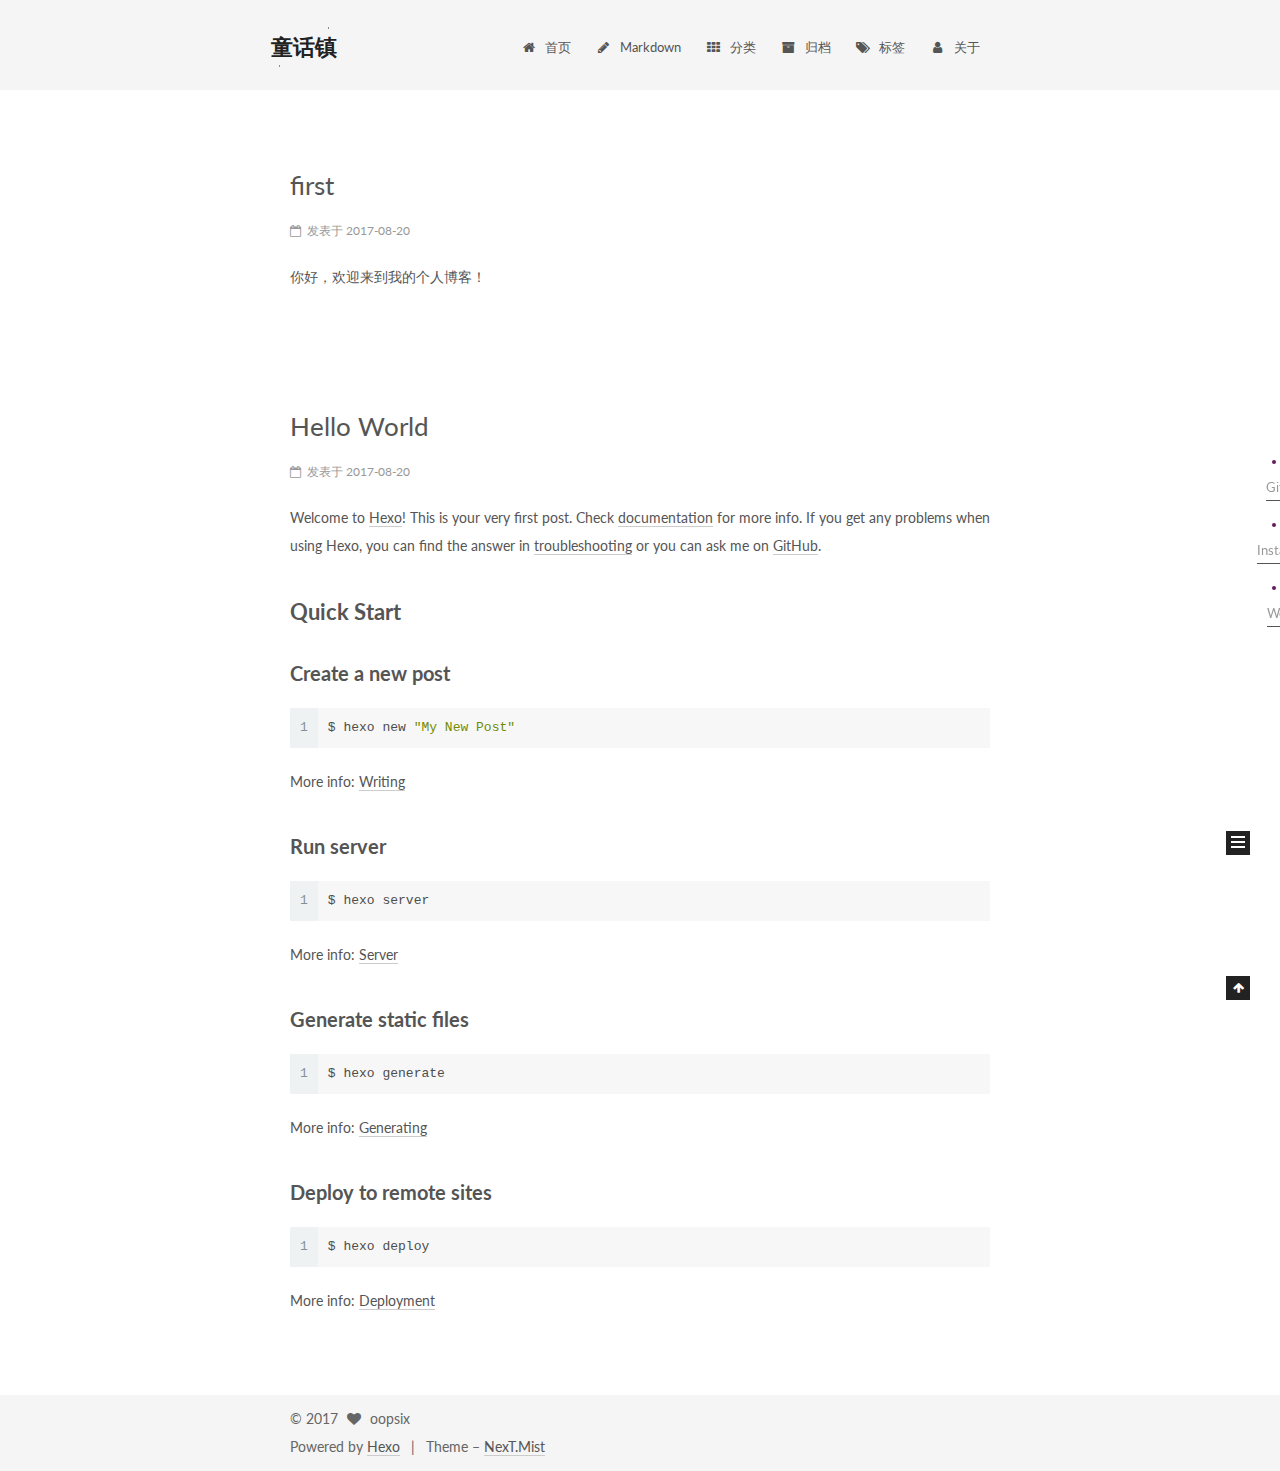
<file: index.html>
<!DOCTYPE html>



  


<head>
  <meta charset="UTF-8"/>
<meta http-equiv="X-UA-Compatible" content="IE=edge" />
<meta name="viewport" content="width=device-width, initial-scale=1, maximum-scale=1"/>
<meta name="theme-color" content="#222">









<meta http-equiv="Cache-Control" content="no-transform" />
<meta http-equiv="Cache-Control" content="no-siteapp" />















  
  
  <link href="/lib/fancybox/source/jquery.fancybox.css?v=2.1.5" rel="stylesheet" type="text/css" />




  
  
  
  

  
    
    
  

  

  

  

  

  
    
    
    <link href="//fonts.googleapis.com/css?family=Lato:300,300italic,400,400italic,700,700italic&subset=latin,latin-ext" rel="stylesheet" type="text/css">
  






<link href="/lib/font-awesome/css/font-awesome.min.css?v=4.6.2" rel="stylesheet" type="text/css" />

<link href="/css/main.css?v=5.1.2" rel="stylesheet" type="text/css" />


  <meta name="keywords" content="Hexo, NexT" />








  <link rel="shortcut icon" type="image/x-icon" href="/favicon.ico?v=5.1.2" />






<meta name="description" content="一腔诗意喂了狗">
<meta property="og:type" content="website">
<meta property="og:title" content="童话镇">
<meta property="og:url" content="http://yoursite.com/index.html">
<meta property="og:site_name" content="童话镇">
<meta property="og:description" content="一腔诗意喂了狗">
<meta property="og:locale" content="zh-Hans">
<meta name="twitter:card" content="summary">
<meta name="twitter:title" content="童话镇">
<meta name="twitter:description" content="一腔诗意喂了狗">



<script type="text/javascript" id="hexo.configurations">
  var NexT = window.NexT || {};
  var CONFIG = {
    root: '/',
    scheme: 'Mist',
    sidebar: {"position":"right","display":"post","offset":12,"offset_float":12,"b2t":false,"scrollpercent":false,"onmobile":false},
    fancybox: true,
    tabs: true,
    motion: true,
    duoshuo: {
      userId: '0',
      author: '博主'
    },
    algolia: {
      applicationID: '',
      apiKey: '',
      indexName: '',
      hits: {"per_page":10},
      labels: {"input_placeholder":"Search for Posts","hits_empty":"We didn't find any results for the search: ${query}","hits_stats":"${hits} results found in ${time} ms"}
    }
  };
</script>



  <link rel="canonical" href="http://yoursite.com/"/>





  <title>童话镇</title>
  





  <script type="text/javascript">
    var _hmt = _hmt || [];
    (function() {
      var hm = document.createElement("script");
      hm.src = "https://hm.baidu.com/hm.js?58602367ed62d7ab4888674a2e17b0be";
      var s = document.getElementsByTagName("script")[0];
      s.parentNode.insertBefore(hm, s);
    })();
  </script>




</head>

<body itemscope itemtype="http://schema.org/WebPage" lang="zh-Hans">

  
  
    
  

  <div class="container sidebar-position-right 
   page-home 
 ">
    <div class="headband"></div>

    <header id="header" class="header" itemscope itemtype="http://schema.org/WPHeader">
      <div class="header-inner"><div class="site-brand-wrapper">
  <div class="site-meta ">
    

    <div class="custom-logo-site-title">
      <a href="/"  class="brand" rel="start">
        <span class="logo-line-before"><i></i></span>
        <span class="site-title">童话镇</span>
        <span class="logo-line-after"><i></i></span>
      </a>
    </div>
      
        <p class="site-subtitle"></p>
      
  </div>

  <div class="site-nav-toggle">
    <button>
      <span class="btn-bar"></span>
      <span class="btn-bar"></span>
      <span class="btn-bar"></span>
    </button>
  </div>
</div>

<nav class="site-nav">
  

  
    <ul id="menu" class="menu">
      
        
        <li class="menu-item menu-item-home">
          <a href="/" rel="section">
            
              <i class="menu-item-icon fa fa-fw fa-home"></i> <br />
            
            首页
          </a>
        </li>
      
        
        <li class="menu-item menu-item-markdown">
          <a href="/writing/" rel="section">
            
              <i class="menu-item-icon fa fa-fw fa-pencil"></i> <br />
            
            Markdown
          </a>
        </li>
      
        
        <li class="menu-item menu-item-categories">
          <a href="/categories/" rel="section">
            
              <i class="menu-item-icon fa fa-fw fa-th"></i> <br />
            
            分类
          </a>
        </li>
      
        
        <li class="menu-item menu-item-archives">
          <a href="/archives/" rel="section">
            
              <i class="menu-item-icon fa fa-fw fa-archive"></i> <br />
            
            归档
          </a>
        </li>
      
        
        <li class="menu-item menu-item-tags">
          <a href="/tags/" rel="section">
            
              <i class="menu-item-icon fa fa-fw fa-tags"></i> <br />
            
            标签
          </a>
        </li>
      
        
        <li class="menu-item menu-item-about">
          <a href="/about/" rel="section">
            
              <i class="menu-item-icon fa fa-fw fa-user"></i> <br />
            
            关于
          </a>
        </li>
      

      
    </ul>
  

  
</nav>



 </div>
    </header>

    <main id="main" class="main">
      <div class="main-inner">
        <div class="content-wrap">
          <div id="content" class="content">
            
  <section id="posts" class="posts-expand">
    
      

  

  
  
  

  <article class="post post-type-normal" itemscope itemtype="http://schema.org/Article">
  
  
  
  <div class="post-block">
    <link itemprop="mainEntityOfPage" href="http://yoursite.com/2017/08/20/first/">

    <span hidden itemprop="author" itemscope itemtype="http://schema.org/Person">
      <meta itemprop="name" content="oopsix">
      <meta itemprop="description" content="">
      <meta itemprop="image" content="/images/ico.jpg">
    </span>

    <span hidden itemprop="publisher" itemscope itemtype="http://schema.org/Organization">
      <meta itemprop="name" content="童话镇">
    </span>

    
      <header class="post-header">

        
        
          <h1 class="post-title" itemprop="name headline">
                
                <a class="post-title-link" href="/2017/08/20/first/" itemprop="url">first</a></h1>
        

        <div class="post-meta">
          <span class="post-time">
            
              <span class="post-meta-item-icon">
                <i class="fa fa-calendar-o"></i>
              </span>
              
                <span class="post-meta-item-text">发表于</span>
              
              <time title="创建于" itemprop="dateCreated datePublished" datetime="2017-08-20T18:52:38+08:00">
                2017-08-20
              </time>
            

            

            
          </span>

          

          
            
          

          
          

          

          

          

        </div>
      </header>
    

    
    
    
    <div class="post-body" itemprop="articleBody">

      
      

      
        
          
            <p>你好，欢迎来到我的个人博客！</p>

          
        
      
    </div>
    
    
    

    

    

    

    <footer class="post-footer">
      

      

      

      
      
        <div class="post-eof"></div>
      
    </footer>
  </div>
  
  
  
  </article>


    
      

  

  
  
  

  <article class="post post-type-normal" itemscope itemtype="http://schema.org/Article">
  
  
  
  <div class="post-block">
    <link itemprop="mainEntityOfPage" href="http://yoursite.com/2017/08/20/hello-world/">

    <span hidden itemprop="author" itemscope itemtype="http://schema.org/Person">
      <meta itemprop="name" content="oopsix">
      <meta itemprop="description" content="">
      <meta itemprop="image" content="/images/ico.jpg">
    </span>

    <span hidden itemprop="publisher" itemscope itemtype="http://schema.org/Organization">
      <meta itemprop="name" content="童话镇">
    </span>

    
      <header class="post-header">

        
        
          <h1 class="post-title" itemprop="name headline">
                
                <a class="post-title-link" href="/2017/08/20/hello-world/" itemprop="url">Hello World</a></h1>
        

        <div class="post-meta">
          <span class="post-time">
            
              <span class="post-meta-item-icon">
                <i class="fa fa-calendar-o"></i>
              </span>
              
                <span class="post-meta-item-text">发表于</span>
              
              <time title="创建于" itemprop="dateCreated datePublished" datetime="2017-08-20T10:43:34+08:00">
                2017-08-20
              </time>
            

            

            
          </span>

          

          
            
          

          
          

          

          

          

        </div>
      </header>
    

    
    
    
    <div class="post-body" itemprop="articleBody">

      
      

      
        
          
            <p>Welcome to <a href="https://hexo.io/" target="_blank" rel="external">Hexo</a>! This is your very first post. Check <a href="https://hexo.io/docs/" target="_blank" rel="external">documentation</a> for more info. If you get any problems when using Hexo, you can find the answer in <a href="https://hexo.io/docs/troubleshooting.html" target="_blank" rel="external">troubleshooting</a> or you can ask me on <a href="https://github.com/hexojs/hexo/issues" target="_blank" rel="external">GitHub</a>.</p>
<h2 id="Quick-Start"><a href="#Quick-Start" class="headerlink" title="Quick Start"></a>Quick Start</h2><h3 id="Create-a-new-post"><a href="#Create-a-new-post" class="headerlink" title="Create a new post"></a>Create a new post</h3><figure class="highlight bash"><table><tr><td class="gutter"><pre><div class="line">1</div></pre></td><td class="code"><pre><div class="line">$ hexo new <span class="string">"My New Post"</span></div></pre></td></tr></table></figure>
<p>More info: <a href="https://hexo.io/docs/writing.html" target="_blank" rel="external">Writing</a></p>
<h3 id="Run-server"><a href="#Run-server" class="headerlink" title="Run server"></a>Run server</h3><figure class="highlight bash"><table><tr><td class="gutter"><pre><div class="line">1</div></pre></td><td class="code"><pre><div class="line">$ hexo server</div></pre></td></tr></table></figure>
<p>More info: <a href="https://hexo.io/docs/server.html" target="_blank" rel="external">Server</a></p>
<h3 id="Generate-static-files"><a href="#Generate-static-files" class="headerlink" title="Generate static files"></a>Generate static files</h3><figure class="highlight bash"><table><tr><td class="gutter"><pre><div class="line">1</div></pre></td><td class="code"><pre><div class="line">$ hexo generate</div></pre></td></tr></table></figure>
<p>More info: <a href="https://hexo.io/docs/generating.html" target="_blank" rel="external">Generating</a></p>
<h3 id="Deploy-to-remote-sites"><a href="#Deploy-to-remote-sites" class="headerlink" title="Deploy to remote sites"></a>Deploy to remote sites</h3><figure class="highlight bash"><table><tr><td class="gutter"><pre><div class="line">1</div></pre></td><td class="code"><pre><div class="line">$ hexo deploy</div></pre></td></tr></table></figure>
<p>More info: <a href="https://hexo.io/docs/deployment.html" target="_blank" rel="external">Deployment</a></p>

          
        
      
    </div>
    
    
    

    

    

    

    <footer class="post-footer">
      

      

      

      
      
        <div class="post-eof"></div>
      
    </footer>
  </div>
  
  
  
  </article>


    
  </section>

  


          </div>
          


          

        </div>
        
          
  
  <div class="sidebar-toggle">
    <div class="sidebar-toggle-line-wrap">
      <span class="sidebar-toggle-line sidebar-toggle-line-first"></span>
      <span class="sidebar-toggle-line sidebar-toggle-line-middle"></span>
      <span class="sidebar-toggle-line sidebar-toggle-line-last"></span>
    </div>
  </div>

  <aside id="sidebar" class="sidebar">
    
    <div class="sidebar-inner">

      

      

      <section class="site-overview sidebar-panel sidebar-panel-active">
        <div class="site-author motion-element" itemprop="author" itemscope itemtype="http://schema.org/Person">
          <img class="site-author-image" itemprop="image"
               src="/images/ico.jpg"
               alt="oopsix" />
          <p class="site-author-name" itemprop="name">oopsix</p>
           
              <p class="site-description motion-element" itemprop="description">一腔诗意喂了狗</p>
          
        </div>
        <nav class="site-state motion-element">

          
            <div class="site-state-item site-state-posts">
              <a href="/archives/">
                <span class="site-state-item-count">2</span>
                <span class="site-state-item-name">日志</span>
              </a>
            </div>
          

          

          

        </nav>

        

        <div class="links-of-author motion-element">
          
            
              <span class="links-of-author-item">
                <a href="https://github.com/oopsix" target="_blank" title="Github">
                  
                    <i class="fa fa-fw fa-globe"></i>
                  
                    
                      Github
                    
                </a>
              </span>
            
              <span class="links-of-author-item">
                <a href="https://instagram.com/oopsix" target="_blank" title="Instagram">
                  
                    <i class="fa fa-fw fa-instagram"></i>
                  
                    
                      Instagram
                    
                </a>
              </span>
            
              <span class="links-of-author-item">
                <a href="https://weibo.com/aquiver" target="_blank" title="Weibo">
                  
                    <i class="fa fa-fw fa-weibo"></i>
                  
                    
                      Weibo
                    
                </a>
              </span>
            
          
        </div>

        
        

        
        
          <div class="links-of-blogroll motion-element links-of-blogroll-inline">
            <div class="links-of-blogroll-title">
              <i class="fa  fa-fw fa-globe"></i>
              
            </div>
            <ul class="links-of-blogroll-list">
              
                <li class="links-of-blogroll-item">
                  <a href="https://liam0205.me/" title="Liam Huang" target="_blank">Liam Huang</a>
                </li>
              
            </ul>
          </div>
        

        


      </section>

      

      

    </div>
  </aside>


        
      </div>
    </main>


    <footer id="footer" class="footer">
      <div class="footer-inner">
        <div class="copyright" >
  
  &copy; 
  <span itemprop="copyrightYear">2017</span>
  <span class="with-love">
    <i class="fa fa-heart"></i>
  </span>
  <span class="author" itemprop="copyrightHolder">oopsix</span>

  
</div>


  <div class="powered-by">
    Powered by <a class="theme-link" href="https://hexo.io">Hexo</a>
  </div>

  <span class="post-meta-divider">|</span>

  <div class="theme-info">
    Theme &ndash;
    <a class="theme-link" href="https://github.com/iissnan/hexo-theme-next">
      NexT.Mist
    </a>
  </div>


        







        
      </div>
    </footer>

    
      <div class="back-to-top">
        <i class="fa fa-arrow-up"></i>
        
      </div>
    

  </div>

  

<script type="text/javascript">
  if (Object.prototype.toString.call(window.Promise) !== '[object Function]') {
    window.Promise = null;
  }
</script>









  












  
  <script type="text/javascript" src="/lib/jquery/index.js?v=2.1.3"></script>

  
  <script type="text/javascript" src="/lib/fastclick/lib/fastclick.min.js?v=1.0.6"></script>

  
  <script type="text/javascript" src="/lib/jquery_lazyload/jquery.lazyload.js?v=1.9.7"></script>

  
  <script type="text/javascript" src="/lib/velocity/velocity.min.js?v=1.2.1"></script>

  
  <script type="text/javascript" src="/lib/velocity/velocity.ui.min.js?v=1.2.1"></script>

  
  <script type="text/javascript" src="/lib/fancybox/source/jquery.fancybox.pack.js?v=2.1.5"></script>


  


  <script type="text/javascript" src="/js/src/utils.js?v=5.1.2"></script>

  <script type="text/javascript" src="/js/src/motion.js?v=5.1.2"></script>



  
  

  
    <script type="text/javascript" src="/js/src/scrollspy.js?v=5.1.2"></script>
<script type="text/javascript" src="/js/src/post-details.js?v=5.1.2"></script>

  

  


  <script type="text/javascript" src="/js/src/bootstrap.js?v=5.1.2"></script>



  


  




	





  





  








  





  

  

  

  

  

  

</body>
</html>
</file>
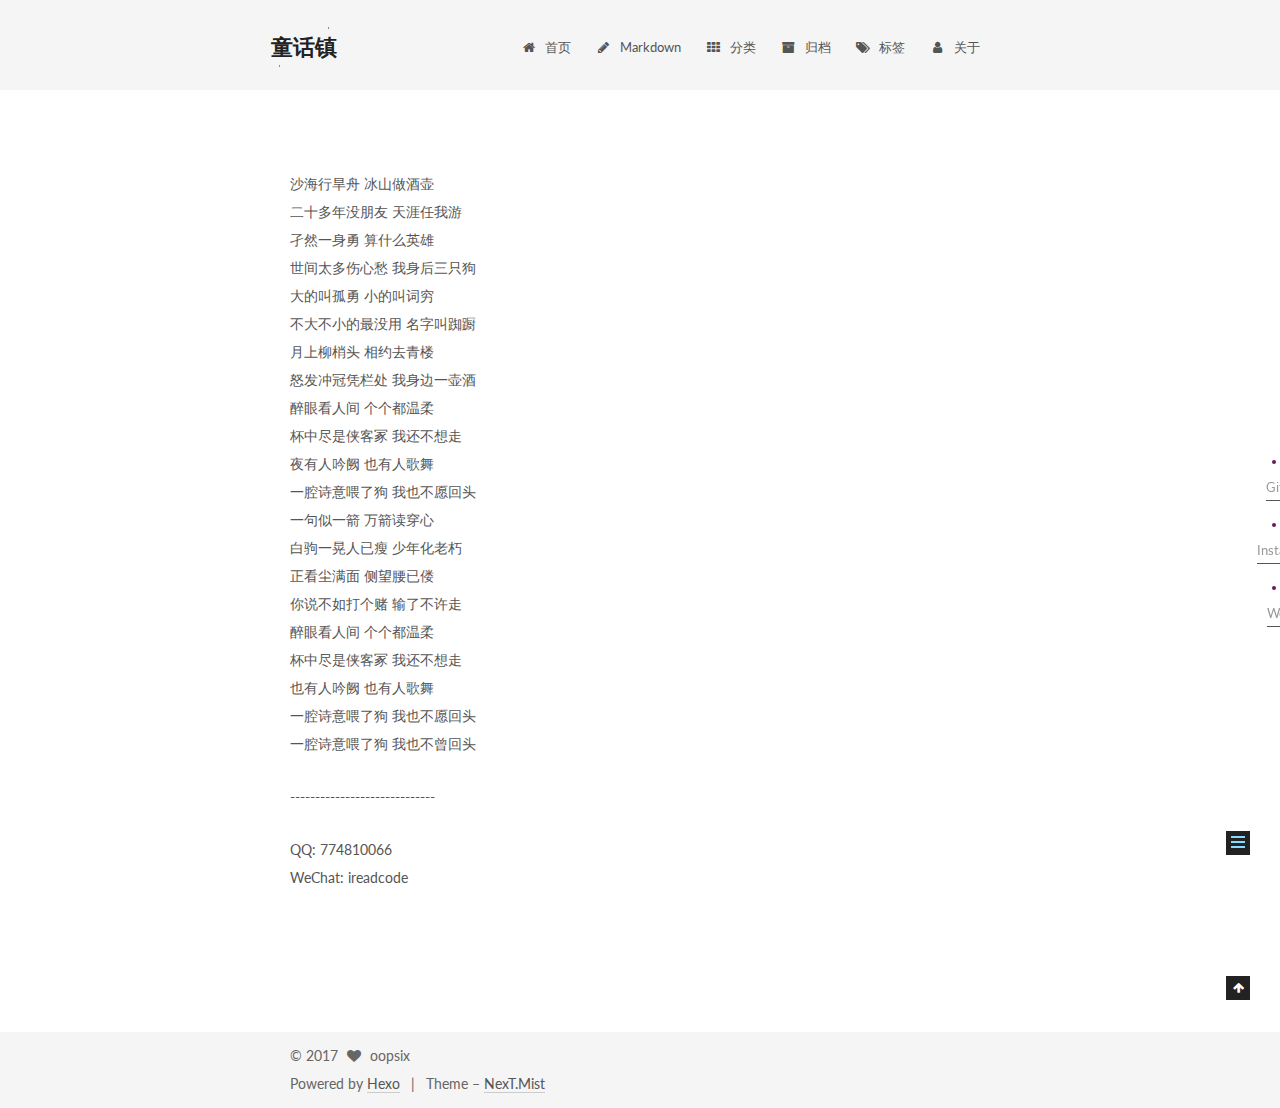
<file: about/index.html>
<!DOCTYPE html>



  


<head>
  <meta charset="UTF-8"/>
<meta http-equiv="X-UA-Compatible" content="IE=edge" />
<meta name="viewport" content="width=device-width, initial-scale=1, maximum-scale=1"/>
<meta name="theme-color" content="#222">









<meta http-equiv="Cache-Control" content="no-transform" />
<meta http-equiv="Cache-Control" content="no-siteapp" />















  
  
  <link href="/lib/fancybox/source/jquery.fancybox.css?v=2.1.5" rel="stylesheet" type="text/css" />




  
  
  
  

  
    
    
  

  

  

  

  

  
    
    
    <link href="//fonts.googleapis.com/css?family=Lato:300,300italic,400,400italic,700,700italic&subset=latin,latin-ext" rel="stylesheet" type="text/css">
  






<link href="/lib/font-awesome/css/font-awesome.min.css?v=4.6.2" rel="stylesheet" type="text/css" />

<link href="/css/main.css?v=5.1.2" rel="stylesheet" type="text/css" />


  <meta name="keywords" content="Hexo, NexT" />








  <link rel="shortcut icon" type="image/x-icon" href="/favicon.ico?v=5.1.2" />






<meta name="description" content="沙海行旱舟 冰山做酒壶二十多年没朋友 天涯任我游孑然一身勇 算什么英雄世间太多伤心愁 我身后三只狗大的叫孤勇 小的叫词穷不大不小的最没用 名字叫踟蹰月上柳梢头 相约去青楼怒发冲冠凭栏处 我身边一壶酒醉眼看人间 个个都温柔杯中尽是侠客冢 我还不想走夜有人吟阙 也有人歌舞一腔诗意喂了狗 我也不愿回头一句似一箭 万箭读穿心白驹一晃人已瘦 少年化老朽正看尘满面 侧望腰已偻你说不如打个赌 输了不许走醉眼看人">
<meta property="og:type" content="website">
<meta property="og:title" content="童话镇">
<meta property="og:url" content="http://yoursite.com/about/index.html">
<meta property="og:site_name" content="童话镇">
<meta property="og:description" content="沙海行旱舟 冰山做酒壶二十多年没朋友 天涯任我游孑然一身勇 算什么英雄世间太多伤心愁 我身后三只狗大的叫孤勇 小的叫词穷不大不小的最没用 名字叫踟蹰月上柳梢头 相约去青楼怒发冲冠凭栏处 我身边一壶酒醉眼看人间 个个都温柔杯中尽是侠客冢 我还不想走夜有人吟阙 也有人歌舞一腔诗意喂了狗 我也不愿回头一句似一箭 万箭读穿心白驹一晃人已瘦 少年化老朽正看尘满面 侧望腰已偻你说不如打个赌 输了不许走醉眼看人">
<meta property="og:locale" content="zh-Hans">
<meta property="og:updated_time" content="2017-08-20T15:11:15.120Z">
<meta name="twitter:card" content="summary">
<meta name="twitter:title" content="童话镇">
<meta name="twitter:description" content="沙海行旱舟 冰山做酒壶二十多年没朋友 天涯任我游孑然一身勇 算什么英雄世间太多伤心愁 我身后三只狗大的叫孤勇 小的叫词穷不大不小的最没用 名字叫踟蹰月上柳梢头 相约去青楼怒发冲冠凭栏处 我身边一壶酒醉眼看人间 个个都温柔杯中尽是侠客冢 我还不想走夜有人吟阙 也有人歌舞一腔诗意喂了狗 我也不愿回头一句似一箭 万箭读穿心白驹一晃人已瘦 少年化老朽正看尘满面 侧望腰已偻你说不如打个赌 输了不许走醉眼看人">



<script type="text/javascript" id="hexo.configurations">
  var NexT = window.NexT || {};
  var CONFIG = {
    root: '/',
    scheme: 'Mist',
    sidebar: {"position":"right","display":"post","offset":12,"offset_float":12,"b2t":false,"scrollpercent":false,"onmobile":false},
    fancybox: true,
    tabs: true,
    motion: true,
    duoshuo: {
      userId: '0',
      author: '博主'
    },
    algolia: {
      applicationID: '',
      apiKey: '',
      indexName: '',
      hits: {"per_page":10},
      labels: {"input_placeholder":"Search for Posts","hits_empty":"We didn't find any results for the search: ${query}","hits_stats":"${hits} results found in ${time} ms"}
    }
  };
</script>



  <link rel="canonical" href="http://yoursite.com/about/"/>





  <title>About | 童话镇</title>
  





  <script type="text/javascript">
    var _hmt = _hmt || [];
    (function() {
      var hm = document.createElement("script");
      hm.src = "https://hm.baidu.com/hm.js?58602367ed62d7ab4888674a2e17b0be";
      var s = document.getElementsByTagName("script")[0];
      s.parentNode.insertBefore(hm, s);
    })();
  </script>




</head>

<body itemscope itemtype="http://schema.org/WebPage" lang="zh-Hans">

  
  
    
  

  <div class="container sidebar-position-right page-post-detail ">
    <div class="headband"></div>

    <header id="header" class="header" itemscope itemtype="http://schema.org/WPHeader">
      <div class="header-inner"><div class="site-brand-wrapper">
  <div class="site-meta ">
    

    <div class="custom-logo-site-title">
      <a href="/"  class="brand" rel="start">
        <span class="logo-line-before"><i></i></span>
        <span class="site-title">童话镇</span>
        <span class="logo-line-after"><i></i></span>
      </a>
    </div>
      
        <p class="site-subtitle"></p>
      
  </div>

  <div class="site-nav-toggle">
    <button>
      <span class="btn-bar"></span>
      <span class="btn-bar"></span>
      <span class="btn-bar"></span>
    </button>
  </div>
</div>

<nav class="site-nav">
  

  
    <ul id="menu" class="menu">
      
        
        <li class="menu-item menu-item-home">
          <a href="/" rel="section">
            
              <i class="menu-item-icon fa fa-fw fa-home"></i> <br />
            
            首页
          </a>
        </li>
      
        
        <li class="menu-item menu-item-markdown">
          <a href="/writing/" rel="section">
            
              <i class="menu-item-icon fa fa-fw fa-pencil"></i> <br />
            
            Markdown
          </a>
        </li>
      
        
        <li class="menu-item menu-item-categories">
          <a href="/categories/" rel="section">
            
              <i class="menu-item-icon fa fa-fw fa-th"></i> <br />
            
            分类
          </a>
        </li>
      
        
        <li class="menu-item menu-item-archives">
          <a href="/archives/" rel="section">
            
              <i class="menu-item-icon fa fa-fw fa-archive"></i> <br />
            
            归档
          </a>
        </li>
      
        
        <li class="menu-item menu-item-tags">
          <a href="/tags/" rel="section">
            
              <i class="menu-item-icon fa fa-fw fa-tags"></i> <br />
            
            标签
          </a>
        </li>
      
        
        <li class="menu-item menu-item-about">
          <a href="/about/" rel="section">
            
              <i class="menu-item-icon fa fa-fw fa-user"></i> <br />
            
            关于
          </a>
        </li>
      

      
    </ul>
  

  
</nav>



 </div>
    </header>

    <main id="main" class="main">
      <div class="main-inner">
        <div class="content-wrap">
          <div id="content" class="content">
            

  <div id="posts" class="posts-expand">
    
    
    
    <div class="post-block page">
      <header class="post-header">

	<h1 class="post-title" itemprop="name headline"></h1>



</header>

      
      
      
      <div class="post-body">
        
        
          <p>沙海行旱舟 冰山做酒壶<br>二十多年没朋友 天涯任我游<br>孑然一身勇 算什么英雄<br>世间太多伤心愁 我身后三只狗<br>大的叫孤勇 小的叫词穷<br>不大不小的最没用 名字叫踟蹰<br>月上柳梢头 相约去青楼<br>怒发冲冠凭栏处 我身边一壶酒<br>醉眼看人间 个个都温柔<br>杯中尽是侠客冢 我还不想走<br>夜有人吟阙 也有人歌舞<br>一腔诗意喂了狗 我也不愿回头<br>一句似一箭 万箭读穿心<br>白驹一晃人已瘦 少年化老朽<br>正看尘满面 侧望腰已偻<br>你说不如打个赌 输了不许走<br>醉眼看人间 个个都温柔<br>杯中尽是侠客冢 我还不想走<br>也有人吟阙 也有人歌舞<br>一腔诗意喂了狗 我也不愿回头<br>一腔诗意喂了狗 我也不曾回头</p>
<p>-----------------------------</p>
<p>QQ: 774810066<br>WeChat: ireadcode</p>

        
      </div>
      
      
      
    </div>
    
    
    
  </div>


          </div>
          


          
  <div class="comments" id="comments">
    
  </div>


        </div>
        
          
  
  <div class="sidebar-toggle">
    <div class="sidebar-toggle-line-wrap">
      <span class="sidebar-toggle-line sidebar-toggle-line-first"></span>
      <span class="sidebar-toggle-line sidebar-toggle-line-middle"></span>
      <span class="sidebar-toggle-line sidebar-toggle-line-last"></span>
    </div>
  </div>

  <aside id="sidebar" class="sidebar">
    
    <div class="sidebar-inner">

      

      

      <section class="site-overview sidebar-panel sidebar-panel-active">
        <div class="site-author motion-element" itemprop="author" itemscope itemtype="http://schema.org/Person">
          <img class="site-author-image" itemprop="image"
               src="/images/ico.jpg"
               alt="oopsix" />
          <p class="site-author-name" itemprop="name">oopsix</p>
           
              <p class="site-description motion-element" itemprop="description">一腔诗意喂了狗</p>
          
        </div>
        <nav class="site-state motion-element">

          
            <div class="site-state-item site-state-posts">
              <a href="/archives/">
                <span class="site-state-item-count">2</span>
                <span class="site-state-item-name">日志</span>
              </a>
            </div>
          

          

          

        </nav>

        

        <div class="links-of-author motion-element">
          
            
              <span class="links-of-author-item">
                <a href="https://github.com/oopsix" target="_blank" title="Github">
                  
                    <i class="fa fa-fw fa-globe"></i>
                  
                    
                      Github
                    
                </a>
              </span>
            
              <span class="links-of-author-item">
                <a href="https://instagram.com/oopsix" target="_blank" title="Instagram">
                  
                    <i class="fa fa-fw fa-instagram"></i>
                  
                    
                      Instagram
                    
                </a>
              </span>
            
              <span class="links-of-author-item">
                <a href="https://weibo.com/aquiver" target="_blank" title="Weibo">
                  
                    <i class="fa fa-fw fa-weibo"></i>
                  
                    
                      Weibo
                    
                </a>
              </span>
            
          
        </div>

        
        

        
        
          <div class="links-of-blogroll motion-element links-of-blogroll-inline">
            <div class="links-of-blogroll-title">
              <i class="fa  fa-fw fa-globe"></i>
              
            </div>
            <ul class="links-of-blogroll-list">
              
                <li class="links-of-blogroll-item">
                  <a href="https://liam0205.me/" title="Liam Huang" target="_blank">Liam Huang</a>
                </li>
              
            </ul>
          </div>
        

        


      </section>

      

      

    </div>
  </aside>


        
      </div>
    </main>


    <footer id="footer" class="footer">
      <div class="footer-inner">
        <div class="copyright" >
  
  &copy; 
  <span itemprop="copyrightYear">2017</span>
  <span class="with-love">
    <i class="fa fa-heart"></i>
  </span>
  <span class="author" itemprop="copyrightHolder">oopsix</span>

  
</div>


  <div class="powered-by">
    Powered by <a class="theme-link" href="https://hexo.io">Hexo</a>
  </div>

  <span class="post-meta-divider">|</span>

  <div class="theme-info">
    Theme &ndash;
    <a class="theme-link" href="https://github.com/iissnan/hexo-theme-next">
      NexT.Mist
    </a>
  </div>


        







        
      </div>
    </footer>

    
      <div class="back-to-top">
        <i class="fa fa-arrow-up"></i>
        
      </div>
    

  </div>

  

<script type="text/javascript">
  if (Object.prototype.toString.call(window.Promise) !== '[object Function]') {
    window.Promise = null;
  }
</script>









  












  
  <script type="text/javascript" src="/lib/jquery/index.js?v=2.1.3"></script>

  
  <script type="text/javascript" src="/lib/fastclick/lib/fastclick.min.js?v=1.0.6"></script>

  
  <script type="text/javascript" src="/lib/jquery_lazyload/jquery.lazyload.js?v=1.9.7"></script>

  
  <script type="text/javascript" src="/lib/velocity/velocity.min.js?v=1.2.1"></script>

  
  <script type="text/javascript" src="/lib/velocity/velocity.ui.min.js?v=1.2.1"></script>

  
  <script type="text/javascript" src="/lib/fancybox/source/jquery.fancybox.pack.js?v=2.1.5"></script>


  


  <script type="text/javascript" src="/js/src/utils.js?v=5.1.2"></script>

  <script type="text/javascript" src="/js/src/motion.js?v=5.1.2"></script>



  
  

  
    <script type="text/javascript" src="/js/src/scrollspy.js?v=5.1.2"></script>
<script type="text/javascript" src="/js/src/post-details.js?v=5.1.2"></script>

  

  


  <script type="text/javascript" src="/js/src/bootstrap.js?v=5.1.2"></script>



  


  




	





  





  








  





  

  

  

  

  

  

</body>
</html>
</file>
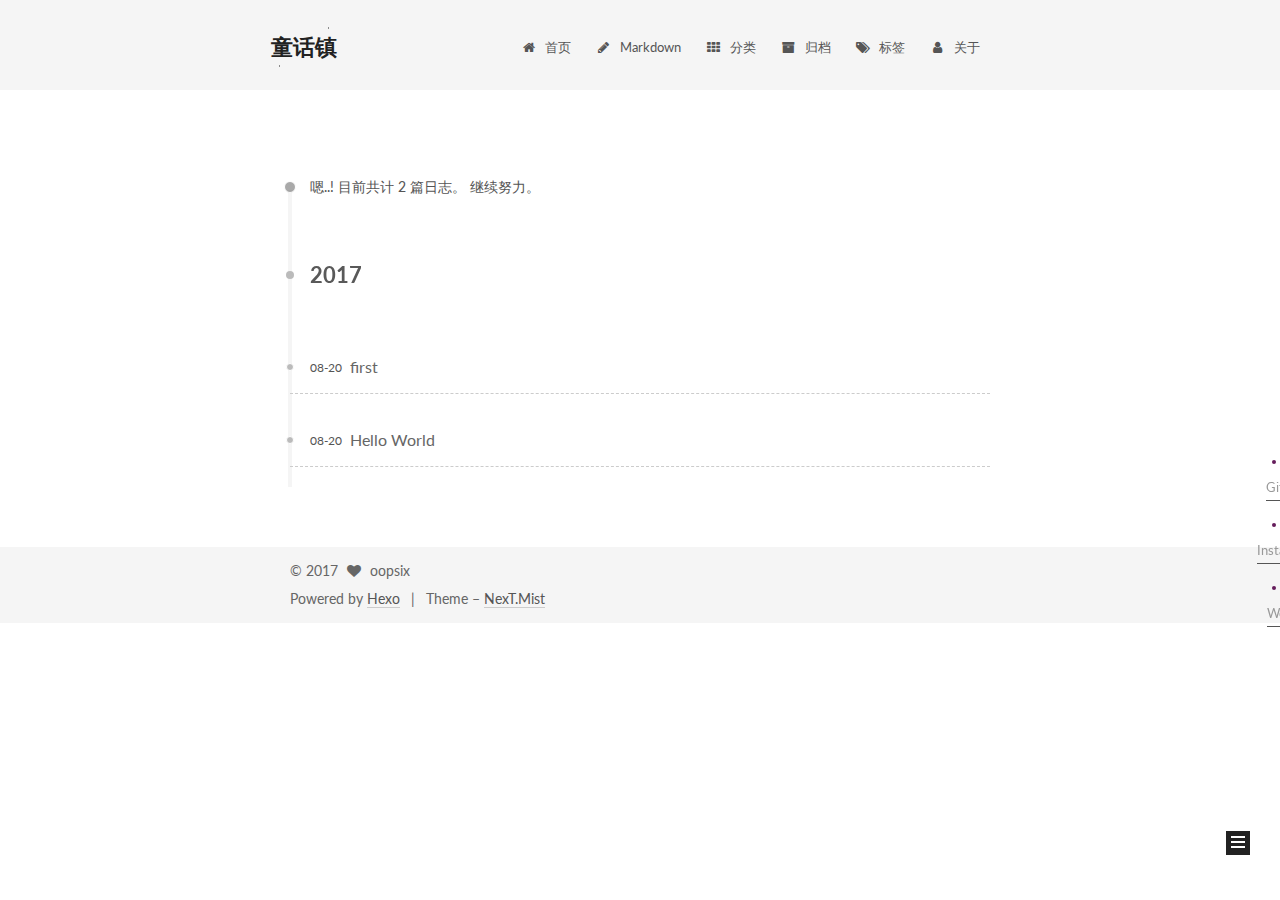
<file: archives/index.html>
<!DOCTYPE html>



  


<head>
  <meta charset="UTF-8"/>
<meta http-equiv="X-UA-Compatible" content="IE=edge" />
<meta name="viewport" content="width=device-width, initial-scale=1, maximum-scale=1"/>
<meta name="theme-color" content="#222">









<meta http-equiv="Cache-Control" content="no-transform" />
<meta http-equiv="Cache-Control" content="no-siteapp" />















  
  
  <link href="/lib/fancybox/source/jquery.fancybox.css?v=2.1.5" rel="stylesheet" type="text/css" />




  
  
  
  

  
    
    
  

  

  

  

  

  
    
    
    <link href="//fonts.googleapis.com/css?family=Lato:300,300italic,400,400italic,700,700italic&subset=latin,latin-ext" rel="stylesheet" type="text/css">
  






<link href="/lib/font-awesome/css/font-awesome.min.css?v=4.6.2" rel="stylesheet" type="text/css" />

<link href="/css/main.css?v=5.1.2" rel="stylesheet" type="text/css" />


  <meta name="keywords" content="Hexo, NexT" />








  <link rel="shortcut icon" type="image/x-icon" href="/favicon.ico?v=5.1.2" />






<meta name="description" content="一腔诗意喂了狗">
<meta property="og:type" content="website">
<meta property="og:title" content="童话镇">
<meta property="og:url" content="http://yoursite.com/archives/index.html">
<meta property="og:site_name" content="童话镇">
<meta property="og:description" content="一腔诗意喂了狗">
<meta property="og:locale" content="zh-Hans">
<meta name="twitter:card" content="summary">
<meta name="twitter:title" content="童话镇">
<meta name="twitter:description" content="一腔诗意喂了狗">



<script type="text/javascript" id="hexo.configurations">
  var NexT = window.NexT || {};
  var CONFIG = {
    root: '/',
    scheme: 'Mist',
    sidebar: {"position":"right","display":"post","offset":12,"offset_float":12,"b2t":false,"scrollpercent":false,"onmobile":false},
    fancybox: true,
    tabs: true,
    motion: true,
    duoshuo: {
      userId: '0',
      author: '博主'
    },
    algolia: {
      applicationID: '',
      apiKey: '',
      indexName: '',
      hits: {"per_page":10},
      labels: {"input_placeholder":"Search for Posts","hits_empty":"We didn't find any results for the search: ${query}","hits_stats":"${hits} results found in ${time} ms"}
    }
  };
</script>



  <link rel="canonical" href="http://yoursite.com/archives/"/>





  <title>Archives | 童话镇</title>
  





  <script type="text/javascript">
    var _hmt = _hmt || [];
    (function() {
      var hm = document.createElement("script");
      hm.src = "https://hm.baidu.com/hm.js?58602367ed62d7ab4888674a2e17b0be";
      var s = document.getElementsByTagName("script")[0];
      s.parentNode.insertBefore(hm, s);
    })();
  </script>




</head>

<body itemscope itemtype="http://schema.org/WebPage" lang="zh-Hans">

  
  
    
  

  <div class="container sidebar-position-right  page-archive  ">
    <div class="headband"></div>

    <header id="header" class="header" itemscope itemtype="http://schema.org/WPHeader">
      <div class="header-inner"><div class="site-brand-wrapper">
  <div class="site-meta ">
    

    <div class="custom-logo-site-title">
      <a href="/"  class="brand" rel="start">
        <span class="logo-line-before"><i></i></span>
        <span class="site-title">童话镇</span>
        <span class="logo-line-after"><i></i></span>
      </a>
    </div>
      
        <p class="site-subtitle"></p>
      
  </div>

  <div class="site-nav-toggle">
    <button>
      <span class="btn-bar"></span>
      <span class="btn-bar"></span>
      <span class="btn-bar"></span>
    </button>
  </div>
</div>

<nav class="site-nav">
  

  
    <ul id="menu" class="menu">
      
        
        <li class="menu-item menu-item-home">
          <a href="/" rel="section">
            
              <i class="menu-item-icon fa fa-fw fa-home"></i> <br />
            
            首页
          </a>
        </li>
      
        
        <li class="menu-item menu-item-markdown">
          <a href="/writing/" rel="section">
            
              <i class="menu-item-icon fa fa-fw fa-pencil"></i> <br />
            
            Markdown
          </a>
        </li>
      
        
        <li class="menu-item menu-item-categories">
          <a href="/categories/" rel="section">
            
              <i class="menu-item-icon fa fa-fw fa-th"></i> <br />
            
            分类
          </a>
        </li>
      
        
        <li class="menu-item menu-item-archives">
          <a href="/archives/" rel="section">
            
              <i class="menu-item-icon fa fa-fw fa-archive"></i> <br />
            
            归档
          </a>
        </li>
      
        
        <li class="menu-item menu-item-tags">
          <a href="/tags/" rel="section">
            
              <i class="menu-item-icon fa fa-fw fa-tags"></i> <br />
            
            标签
          </a>
        </li>
      
        
        <li class="menu-item menu-item-about">
          <a href="/about/" rel="section">
            
              <i class="menu-item-icon fa fa-fw fa-user"></i> <br />
            
            关于
          </a>
        </li>
      

      
    </ul>
  

  
</nav>



 </div>
    </header>

    <main id="main" class="main">
      <div class="main-inner">
        <div class="content-wrap">
          <div id="content" class="content">
            

  
  
  
  <div class="post-block archive">
    <div id="posts" class="posts-collapse">
      <span class="archive-move-on"></span>

      <span class="archive-page-counter">
        
        
        
          
        
        嗯..! 目前共计 2 篇日志。 继续努力。
      </span>

      

        
        
        

        
          
          <div class="collection-title">
            <h2 class="archive-year motion-element" id="archive-year-2017">2017</h2>
          </div>
        
        

        

  <article class="post post-type-normal" itemscope itemtype="http://schema.org/Article">
    <header class="post-header">

      <h2 class="post-title">
        
            <a class="post-title-link" href="/2017/08/20/first/" itemprop="url">
              
                <span itemprop="name">first</span>
              
            </a>
        
      </h2>

      <div class="post-meta">
        <time class="post-time" itemprop="dateCreated"
              datetime="2017-08-20T18:52:38+08:00"
              content="2017-08-20" >
          08-20
        </time>
      </div>

    </header>
  </article>



      

        
        
        

        
        

        

  <article class="post post-type-normal" itemscope itemtype="http://schema.org/Article">
    <header class="post-header">

      <h2 class="post-title">
        
            <a class="post-title-link" href="/2017/08/20/hello-world/" itemprop="url">
              
                <span itemprop="name">Hello World</span>
              
            </a>
        
      </h2>

      <div class="post-meta">
        <time class="post-time" itemprop="dateCreated"
              datetime="2017-08-20T10:43:34+08:00"
              content="2017-08-20" >
          08-20
        </time>
      </div>

    </header>
  </article>



      

    </div>
  </div>
  
  
  

  



          </div>
          


          

        </div>
        
          
  
  <div class="sidebar-toggle">
    <div class="sidebar-toggle-line-wrap">
      <span class="sidebar-toggle-line sidebar-toggle-line-first"></span>
      <span class="sidebar-toggle-line sidebar-toggle-line-middle"></span>
      <span class="sidebar-toggle-line sidebar-toggle-line-last"></span>
    </div>
  </div>

  <aside id="sidebar" class="sidebar">
    
    <div class="sidebar-inner">

      

      

      <section class="site-overview sidebar-panel sidebar-panel-active">
        <div class="site-author motion-element" itemprop="author" itemscope itemtype="http://schema.org/Person">
          <img class="site-author-image" itemprop="image"
               src="/images/ico.jpg"
               alt="oopsix" />
          <p class="site-author-name" itemprop="name">oopsix</p>
           
              <p class="site-description motion-element" itemprop="description">一腔诗意喂了狗</p>
          
        </div>
        <nav class="site-state motion-element">

          
            <div class="site-state-item site-state-posts">
              <a href="/archives/">
                <span class="site-state-item-count">2</span>
                <span class="site-state-item-name">日志</span>
              </a>
            </div>
          

          

          

        </nav>

        

        <div class="links-of-author motion-element">
          
            
              <span class="links-of-author-item">
                <a href="https://github.com/oopsix" target="_blank" title="Github">
                  
                    <i class="fa fa-fw fa-globe"></i>
                  
                    
                      Github
                    
                </a>
              </span>
            
              <span class="links-of-author-item">
                <a href="https://instagram.com/oopsix" target="_blank" title="Instagram">
                  
                    <i class="fa fa-fw fa-instagram"></i>
                  
                    
                      Instagram
                    
                </a>
              </span>
            
              <span class="links-of-author-item">
                <a href="https://weibo.com/aquiver" target="_blank" title="Weibo">
                  
                    <i class="fa fa-fw fa-weibo"></i>
                  
                    
                      Weibo
                    
                </a>
              </span>
            
          
        </div>

        
        

        
        
          <div class="links-of-blogroll motion-element links-of-blogroll-inline">
            <div class="links-of-blogroll-title">
              <i class="fa  fa-fw fa-globe"></i>
              
            </div>
            <ul class="links-of-blogroll-list">
              
                <li class="links-of-blogroll-item">
                  <a href="https://liam0205.me/" title="Liam Huang" target="_blank">Liam Huang</a>
                </li>
              
            </ul>
          </div>
        

        


      </section>

      

      

    </div>
  </aside>


        
      </div>
    </main>


    <footer id="footer" class="footer">
      <div class="footer-inner">
        <div class="copyright" >
  
  &copy; 
  <span itemprop="copyrightYear">2017</span>
  <span class="with-love">
    <i class="fa fa-heart"></i>
  </span>
  <span class="author" itemprop="copyrightHolder">oopsix</span>

  
</div>


  <div class="powered-by">
    Powered by <a class="theme-link" href="https://hexo.io">Hexo</a>
  </div>

  <span class="post-meta-divider">|</span>

  <div class="theme-info">
    Theme &ndash;
    <a class="theme-link" href="https://github.com/iissnan/hexo-theme-next">
      NexT.Mist
    </a>
  </div>


        







        
      </div>
    </footer>

    
      <div class="back-to-top">
        <i class="fa fa-arrow-up"></i>
        
      </div>
    

  </div>

  

<script type="text/javascript">
  if (Object.prototype.toString.call(window.Promise) !== '[object Function]') {
    window.Promise = null;
  }
</script>









  












  
  <script type="text/javascript" src="/lib/jquery/index.js?v=2.1.3"></script>

  
  <script type="text/javascript" src="/lib/fastclick/lib/fastclick.min.js?v=1.0.6"></script>

  
  <script type="text/javascript" src="/lib/jquery_lazyload/jquery.lazyload.js?v=1.9.7"></script>

  
  <script type="text/javascript" src="/lib/velocity/velocity.min.js?v=1.2.1"></script>

  
  <script type="text/javascript" src="/lib/velocity/velocity.ui.min.js?v=1.2.1"></script>

  
  <script type="text/javascript" src="/lib/fancybox/source/jquery.fancybox.pack.js?v=2.1.5"></script>


  


  <script type="text/javascript" src="/js/src/utils.js?v=5.1.2"></script>

  <script type="text/javascript" src="/js/src/motion.js?v=5.1.2"></script>



  
  

  
  
    <script type="text/javascript" id="motion.page.archive">
      $('.archive-year').velocity('transition.slideLeftIn');
    </script>
  


  


  <script type="text/javascript" src="/js/src/bootstrap.js?v=5.1.2"></script>



  


  




	





  





  








  





  

  

  

  

  

  

</body>
</html>
</file>
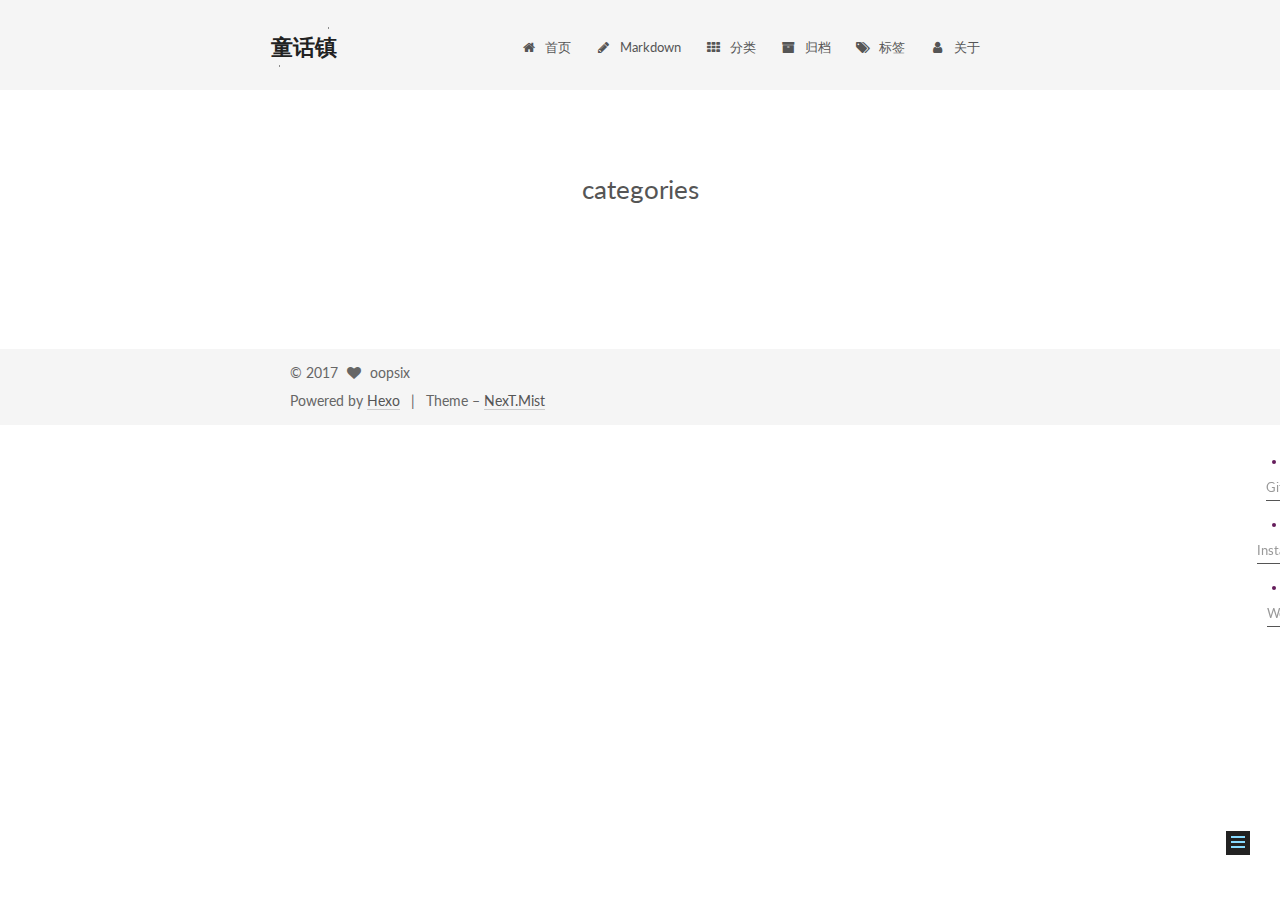
<file: categories/index.html>
<!DOCTYPE html>



  


<head>
  <meta charset="UTF-8"/>
<meta http-equiv="X-UA-Compatible" content="IE=edge" />
<meta name="viewport" content="width=device-width, initial-scale=1, maximum-scale=1"/>
<meta name="theme-color" content="#222">









<meta http-equiv="Cache-Control" content="no-transform" />
<meta http-equiv="Cache-Control" content="no-siteapp" />















  
  
  <link href="/lib/fancybox/source/jquery.fancybox.css?v=2.1.5" rel="stylesheet" type="text/css" />




  
  
  
  

  
    
    
  

  

  

  

  

  
    
    
    <link href="//fonts.googleapis.com/css?family=Lato:300,300italic,400,400italic,700,700italic&subset=latin,latin-ext" rel="stylesheet" type="text/css">
  






<link href="/lib/font-awesome/css/font-awesome.min.css?v=4.6.2" rel="stylesheet" type="text/css" />

<link href="/css/main.css?v=5.1.2" rel="stylesheet" type="text/css" />


  <meta name="keywords" content="Hexo, NexT" />








  <link rel="shortcut icon" type="image/x-icon" href="/favicon.ico?v=5.1.2" />






<meta name="description" content="一腔诗意喂了狗">
<meta property="og:type" content="website">
<meta property="og:title" content="categories">
<meta property="og:url" content="http://yoursite.com/categories/index.html">
<meta property="og:site_name" content="童话镇">
<meta property="og:description" content="一腔诗意喂了狗">
<meta property="og:locale" content="zh-Hans">
<meta property="og:updated_time" content="2017-08-20T07:47:41.034Z">
<meta name="twitter:card" content="summary">
<meta name="twitter:title" content="categories">
<meta name="twitter:description" content="一腔诗意喂了狗">



<script type="text/javascript" id="hexo.configurations">
  var NexT = window.NexT || {};
  var CONFIG = {
    root: '/',
    scheme: 'Mist',
    sidebar: {"position":"right","display":"post","offset":12,"offset_float":12,"b2t":false,"scrollpercent":false,"onmobile":false},
    fancybox: true,
    tabs: true,
    motion: true,
    duoshuo: {
      userId: '0',
      author: '博主'
    },
    algolia: {
      applicationID: '',
      apiKey: '',
      indexName: '',
      hits: {"per_page":10},
      labels: {"input_placeholder":"Search for Posts","hits_empty":"We didn't find any results for the search: ${query}","hits_stats":"${hits} results found in ${time} ms"}
    }
  };
</script>



  <link rel="canonical" href="http://yoursite.com/categories/"/>





  <title>Categories | 童话镇</title>
  





  <script type="text/javascript">
    var _hmt = _hmt || [];
    (function() {
      var hm = document.createElement("script");
      hm.src = "https://hm.baidu.com/hm.js?58602367ed62d7ab4888674a2e17b0be";
      var s = document.getElementsByTagName("script")[0];
      s.parentNode.insertBefore(hm, s);
    })();
  </script>




</head>

<body itemscope itemtype="http://schema.org/WebPage" lang="zh-Hans">

  
  
    
  

  <div class="container sidebar-position-right page-post-detail ">
    <div class="headband"></div>

    <header id="header" class="header" itemscope itemtype="http://schema.org/WPHeader">
      <div class="header-inner"><div class="site-brand-wrapper">
  <div class="site-meta ">
    

    <div class="custom-logo-site-title">
      <a href="/"  class="brand" rel="start">
        <span class="logo-line-before"><i></i></span>
        <span class="site-title">童话镇</span>
        <span class="logo-line-after"><i></i></span>
      </a>
    </div>
      
        <p class="site-subtitle"></p>
      
  </div>

  <div class="site-nav-toggle">
    <button>
      <span class="btn-bar"></span>
      <span class="btn-bar"></span>
      <span class="btn-bar"></span>
    </button>
  </div>
</div>

<nav class="site-nav">
  

  
    <ul id="menu" class="menu">
      
        
        <li class="menu-item menu-item-home">
          <a href="/" rel="section">
            
              <i class="menu-item-icon fa fa-fw fa-home"></i> <br />
            
            首页
          </a>
        </li>
      
        
        <li class="menu-item menu-item-markdown">
          <a href="/writing/" rel="section">
            
              <i class="menu-item-icon fa fa-fw fa-pencil"></i> <br />
            
            Markdown
          </a>
        </li>
      
        
        <li class="menu-item menu-item-categories">
          <a href="/categories/" rel="section">
            
              <i class="menu-item-icon fa fa-fw fa-th"></i> <br />
            
            分类
          </a>
        </li>
      
        
        <li class="menu-item menu-item-archives">
          <a href="/archives/" rel="section">
            
              <i class="menu-item-icon fa fa-fw fa-archive"></i> <br />
            
            归档
          </a>
        </li>
      
        
        <li class="menu-item menu-item-tags">
          <a href="/tags/" rel="section">
            
              <i class="menu-item-icon fa fa-fw fa-tags"></i> <br />
            
            标签
          </a>
        </li>
      
        
        <li class="menu-item menu-item-about">
          <a href="/about/" rel="section">
            
              <i class="menu-item-icon fa fa-fw fa-user"></i> <br />
            
            关于
          </a>
        </li>
      

      
    </ul>
  

  
</nav>



 </div>
    </header>

    <main id="main" class="main">
      <div class="main-inner">
        <div class="content-wrap">
          <div id="content" class="content">
            

  <div id="posts" class="posts-expand">
    
    
    
    <div class="post-block page">
      <header class="post-header">

	<h1 class="post-title" itemprop="name headline">categories</h1>



</header>

      
      
      
      <div class="post-body">
        
        
          
        
      </div>
      
      
      
    </div>
    
    
    
  </div>


          </div>
          


          
  <div class="comments" id="comments">
    
  </div>


        </div>
        
          
  
  <div class="sidebar-toggle">
    <div class="sidebar-toggle-line-wrap">
      <span class="sidebar-toggle-line sidebar-toggle-line-first"></span>
      <span class="sidebar-toggle-line sidebar-toggle-line-middle"></span>
      <span class="sidebar-toggle-line sidebar-toggle-line-last"></span>
    </div>
  </div>

  <aside id="sidebar" class="sidebar">
    
    <div class="sidebar-inner">

      

      

      <section class="site-overview sidebar-panel sidebar-panel-active">
        <div class="site-author motion-element" itemprop="author" itemscope itemtype="http://schema.org/Person">
          <img class="site-author-image" itemprop="image"
               src="/images/ico.jpg"
               alt="oopsix" />
          <p class="site-author-name" itemprop="name">oopsix</p>
           
              <p class="site-description motion-element" itemprop="description">一腔诗意喂了狗</p>
          
        </div>
        <nav class="site-state motion-element">

          
            <div class="site-state-item site-state-posts">
              <a href="/archives/">
                <span class="site-state-item-count">2</span>
                <span class="site-state-item-name">日志</span>
              </a>
            </div>
          

          

          

        </nav>

        

        <div class="links-of-author motion-element">
          
            
              <span class="links-of-author-item">
                <a href="https://github.com/oopsix" target="_blank" title="Github">
                  
                    <i class="fa fa-fw fa-globe"></i>
                  
                    
                      Github
                    
                </a>
              </span>
            
              <span class="links-of-author-item">
                <a href="https://instagram.com/oopsix" target="_blank" title="Instagram">
                  
                    <i class="fa fa-fw fa-instagram"></i>
                  
                    
                      Instagram
                    
                </a>
              </span>
            
              <span class="links-of-author-item">
                <a href="https://weibo.com/aquiver" target="_blank" title="Weibo">
                  
                    <i class="fa fa-fw fa-weibo"></i>
                  
                    
                      Weibo
                    
                </a>
              </span>
            
          
        </div>

        
        

        
        
          <div class="links-of-blogroll motion-element links-of-blogroll-inline">
            <div class="links-of-blogroll-title">
              <i class="fa  fa-fw fa-globe"></i>
              
            </div>
            <ul class="links-of-blogroll-list">
              
                <li class="links-of-blogroll-item">
                  <a href="https://liam0205.me/" title="Liam Huang" target="_blank">Liam Huang</a>
                </li>
              
            </ul>
          </div>
        

        


      </section>

      

      

    </div>
  </aside>


        
      </div>
    </main>


    <footer id="footer" class="footer">
      <div class="footer-inner">
        <div class="copyright" >
  
  &copy; 
  <span itemprop="copyrightYear">2017</span>
  <span class="with-love">
    <i class="fa fa-heart"></i>
  </span>
  <span class="author" itemprop="copyrightHolder">oopsix</span>

  
</div>


  <div class="powered-by">
    Powered by <a class="theme-link" href="https://hexo.io">Hexo</a>
  </div>

  <span class="post-meta-divider">|</span>

  <div class="theme-info">
    Theme &ndash;
    <a class="theme-link" href="https://github.com/iissnan/hexo-theme-next">
      NexT.Mist
    </a>
  </div>


        







        
      </div>
    </footer>

    
      <div class="back-to-top">
        <i class="fa fa-arrow-up"></i>
        
      </div>
    

  </div>

  

<script type="text/javascript">
  if (Object.prototype.toString.call(window.Promise) !== '[object Function]') {
    window.Promise = null;
  }
</script>









  












  
  <script type="text/javascript" src="/lib/jquery/index.js?v=2.1.3"></script>

  
  <script type="text/javascript" src="/lib/fastclick/lib/fastclick.min.js?v=1.0.6"></script>

  
  <script type="text/javascript" src="/lib/jquery_lazyload/jquery.lazyload.js?v=1.9.7"></script>

  
  <script type="text/javascript" src="/lib/velocity/velocity.min.js?v=1.2.1"></script>

  
  <script type="text/javascript" src="/lib/velocity/velocity.ui.min.js?v=1.2.1"></script>

  
  <script type="text/javascript" src="/lib/fancybox/source/jquery.fancybox.pack.js?v=2.1.5"></script>


  


  <script type="text/javascript" src="/js/src/utils.js?v=5.1.2"></script>

  <script type="text/javascript" src="/js/src/motion.js?v=5.1.2"></script>



  
  

  
    <script type="text/javascript" src="/js/src/scrollspy.js?v=5.1.2"></script>
<script type="text/javascript" src="/js/src/post-details.js?v=5.1.2"></script>

  

  


  <script type="text/javascript" src="/js/src/bootstrap.js?v=5.1.2"></script>



  


  




	





  





  








  





  

  

  

  

  

  

</body>
</html>
</file>
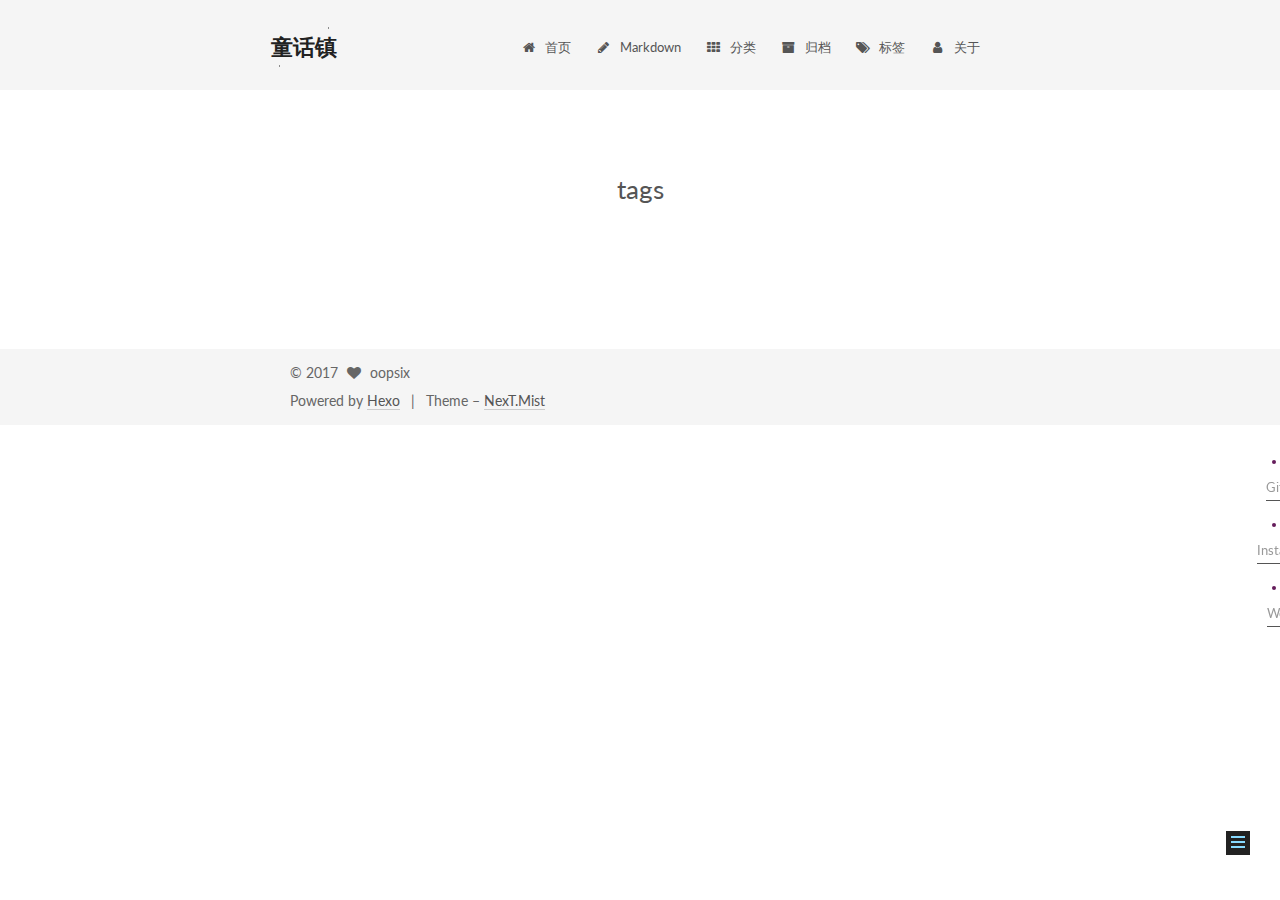
<file: tags/index.html>
<!DOCTYPE html>



  


<head>
  <meta charset="UTF-8"/>
<meta http-equiv="X-UA-Compatible" content="IE=edge" />
<meta name="viewport" content="width=device-width, initial-scale=1, maximum-scale=1"/>
<meta name="theme-color" content="#222">









<meta http-equiv="Cache-Control" content="no-transform" />
<meta http-equiv="Cache-Control" content="no-siteapp" />















  
  
  <link href="/lib/fancybox/source/jquery.fancybox.css?v=2.1.5" rel="stylesheet" type="text/css" />




  
  
  
  

  
    
    
  

  

  

  

  

  
    
    
    <link href="//fonts.googleapis.com/css?family=Lato:300,300italic,400,400italic,700,700italic&subset=latin,latin-ext" rel="stylesheet" type="text/css">
  






<link href="/lib/font-awesome/css/font-awesome.min.css?v=4.6.2" rel="stylesheet" type="text/css" />

<link href="/css/main.css?v=5.1.2" rel="stylesheet" type="text/css" />


  <meta name="keywords" content="Hexo, NexT" />








  <link rel="shortcut icon" type="image/x-icon" href="/favicon.ico?v=5.1.2" />






<meta name="description" content="一腔诗意喂了狗">
<meta property="og:type" content="website">
<meta property="og:title" content="tags">
<meta property="og:url" content="http://yoursite.com/tags/index.html">
<meta property="og:site_name" content="童话镇">
<meta property="og:description" content="一腔诗意喂了狗">
<meta property="og:locale" content="zh-Hans">
<meta property="og:updated_time" content="2017-08-20T07:47:08.378Z">
<meta name="twitter:card" content="summary">
<meta name="twitter:title" content="tags">
<meta name="twitter:description" content="一腔诗意喂了狗">



<script type="text/javascript" id="hexo.configurations">
  var NexT = window.NexT || {};
  var CONFIG = {
    root: '/',
    scheme: 'Mist',
    sidebar: {"position":"right","display":"post","offset":12,"offset_float":12,"b2t":false,"scrollpercent":false,"onmobile":false},
    fancybox: true,
    tabs: true,
    motion: true,
    duoshuo: {
      userId: '0',
      author: '博主'
    },
    algolia: {
      applicationID: '',
      apiKey: '',
      indexName: '',
      hits: {"per_page":10},
      labels: {"input_placeholder":"Search for Posts","hits_empty":"We didn't find any results for the search: ${query}","hits_stats":"${hits} results found in ${time} ms"}
    }
  };
</script>



  <link rel="canonical" href="http://yoursite.com/tags/"/>





  <title>Tags | 童话镇</title>
  





  <script type="text/javascript">
    var _hmt = _hmt || [];
    (function() {
      var hm = document.createElement("script");
      hm.src = "https://hm.baidu.com/hm.js?58602367ed62d7ab4888674a2e17b0be";
      var s = document.getElementsByTagName("script")[0];
      s.parentNode.insertBefore(hm, s);
    })();
  </script>




</head>

<body itemscope itemtype="http://schema.org/WebPage" lang="zh-Hans">

  
  
    
  

  <div class="container sidebar-position-right page-post-detail ">
    <div class="headband"></div>

    <header id="header" class="header" itemscope itemtype="http://schema.org/WPHeader">
      <div class="header-inner"><div class="site-brand-wrapper">
  <div class="site-meta ">
    

    <div class="custom-logo-site-title">
      <a href="/"  class="brand" rel="start">
        <span class="logo-line-before"><i></i></span>
        <span class="site-title">童话镇</span>
        <span class="logo-line-after"><i></i></span>
      </a>
    </div>
      
        <p class="site-subtitle"></p>
      
  </div>

  <div class="site-nav-toggle">
    <button>
      <span class="btn-bar"></span>
      <span class="btn-bar"></span>
      <span class="btn-bar"></span>
    </button>
  </div>
</div>

<nav class="site-nav">
  

  
    <ul id="menu" class="menu">
      
        
        <li class="menu-item menu-item-home">
          <a href="/" rel="section">
            
              <i class="menu-item-icon fa fa-fw fa-home"></i> <br />
            
            首页
          </a>
        </li>
      
        
        <li class="menu-item menu-item-markdown">
          <a href="/writing/" rel="section">
            
              <i class="menu-item-icon fa fa-fw fa-pencil"></i> <br />
            
            Markdown
          </a>
        </li>
      
        
        <li class="menu-item menu-item-categories">
          <a href="/categories/" rel="section">
            
              <i class="menu-item-icon fa fa-fw fa-th"></i> <br />
            
            分类
          </a>
        </li>
      
        
        <li class="menu-item menu-item-archives">
          <a href="/archives/" rel="section">
            
              <i class="menu-item-icon fa fa-fw fa-archive"></i> <br />
            
            归档
          </a>
        </li>
      
        
        <li class="menu-item menu-item-tags">
          <a href="/tags/" rel="section">
            
              <i class="menu-item-icon fa fa-fw fa-tags"></i> <br />
            
            标签
          </a>
        </li>
      
        
        <li class="menu-item menu-item-about">
          <a href="/about/" rel="section">
            
              <i class="menu-item-icon fa fa-fw fa-user"></i> <br />
            
            关于
          </a>
        </li>
      

      
    </ul>
  

  
</nav>



 </div>
    </header>

    <main id="main" class="main">
      <div class="main-inner">
        <div class="content-wrap">
          <div id="content" class="content">
            

  <div id="posts" class="posts-expand">
    
    
    
    <div class="post-block page">
      <header class="post-header">

	<h1 class="post-title" itemprop="name headline">tags</h1>



</header>

      
      
      
      <div class="post-body">
        
        
          
        
      </div>
      
      
      
    </div>
    
    
    
  </div>


          </div>
          


          
  <div class="comments" id="comments">
    
  </div>


        </div>
        
          
  
  <div class="sidebar-toggle">
    <div class="sidebar-toggle-line-wrap">
      <span class="sidebar-toggle-line sidebar-toggle-line-first"></span>
      <span class="sidebar-toggle-line sidebar-toggle-line-middle"></span>
      <span class="sidebar-toggle-line sidebar-toggle-line-last"></span>
    </div>
  </div>

  <aside id="sidebar" class="sidebar">
    
    <div class="sidebar-inner">

      

      

      <section class="site-overview sidebar-panel sidebar-panel-active">
        <div class="site-author motion-element" itemprop="author" itemscope itemtype="http://schema.org/Person">
          <img class="site-author-image" itemprop="image"
               src="/images/ico.jpg"
               alt="oopsix" />
          <p class="site-author-name" itemprop="name">oopsix</p>
           
              <p class="site-description motion-element" itemprop="description">一腔诗意喂了狗</p>
          
        </div>
        <nav class="site-state motion-element">

          
            <div class="site-state-item site-state-posts">
              <a href="/archives/">
                <span class="site-state-item-count">2</span>
                <span class="site-state-item-name">日志</span>
              </a>
            </div>
          

          

          

        </nav>

        

        <div class="links-of-author motion-element">
          
            
              <span class="links-of-author-item">
                <a href="https://github.com/oopsix" target="_blank" title="Github">
                  
                    <i class="fa fa-fw fa-globe"></i>
                  
                    
                      Github
                    
                </a>
              </span>
            
              <span class="links-of-author-item">
                <a href="https://instagram.com/oopsix" target="_blank" title="Instagram">
                  
                    <i class="fa fa-fw fa-instagram"></i>
                  
                    
                      Instagram
                    
                </a>
              </span>
            
              <span class="links-of-author-item">
                <a href="https://weibo.com/aquiver" target="_blank" title="Weibo">
                  
                    <i class="fa fa-fw fa-weibo"></i>
                  
                    
                      Weibo
                    
                </a>
              </span>
            
          
        </div>

        
        

        
        
          <div class="links-of-blogroll motion-element links-of-blogroll-inline">
            <div class="links-of-blogroll-title">
              <i class="fa  fa-fw fa-globe"></i>
              
            </div>
            <ul class="links-of-blogroll-list">
              
                <li class="links-of-blogroll-item">
                  <a href="https://liam0205.me/" title="Liam Huang" target="_blank">Liam Huang</a>
                </li>
              
            </ul>
          </div>
        

        


      </section>

      

      

    </div>
  </aside>


        
      </div>
    </main>


    <footer id="footer" class="footer">
      <div class="footer-inner">
        <div class="copyright" >
  
  &copy; 
  <span itemprop="copyrightYear">2017</span>
  <span class="with-love">
    <i class="fa fa-heart"></i>
  </span>
  <span class="author" itemprop="copyrightHolder">oopsix</span>

  
</div>


  <div class="powered-by">
    Powered by <a class="theme-link" href="https://hexo.io">Hexo</a>
  </div>

  <span class="post-meta-divider">|</span>

  <div class="theme-info">
    Theme &ndash;
    <a class="theme-link" href="https://github.com/iissnan/hexo-theme-next">
      NexT.Mist
    </a>
  </div>


        







        
      </div>
    </footer>

    
      <div class="back-to-top">
        <i class="fa fa-arrow-up"></i>
        
      </div>
    

  </div>

  

<script type="text/javascript">
  if (Object.prototype.toString.call(window.Promise) !== '[object Function]') {
    window.Promise = null;
  }
</script>









  












  
  <script type="text/javascript" src="/lib/jquery/index.js?v=2.1.3"></script>

  
  <script type="text/javascript" src="/lib/fastclick/lib/fastclick.min.js?v=1.0.6"></script>

  
  <script type="text/javascript" src="/lib/jquery_lazyload/jquery.lazyload.js?v=1.9.7"></script>

  
  <script type="text/javascript" src="/lib/velocity/velocity.min.js?v=1.2.1"></script>

  
  <script type="text/javascript" src="/lib/velocity/velocity.ui.min.js?v=1.2.1"></script>

  
  <script type="text/javascript" src="/lib/fancybox/source/jquery.fancybox.pack.js?v=2.1.5"></script>


  


  <script type="text/javascript" src="/js/src/utils.js?v=5.1.2"></script>

  <script type="text/javascript" src="/js/src/motion.js?v=5.1.2"></script>



  
  

  
    <script type="text/javascript" src="/js/src/scrollspy.js?v=5.1.2"></script>
<script type="text/javascript" src="/js/src/post-details.js?v=5.1.2"></script>

  

  


  <script type="text/javascript" src="/js/src/bootstrap.js?v=5.1.2"></script>



  


  




	





  





  








  





  

  

  

  

  

  

</body>
</html>
</file>
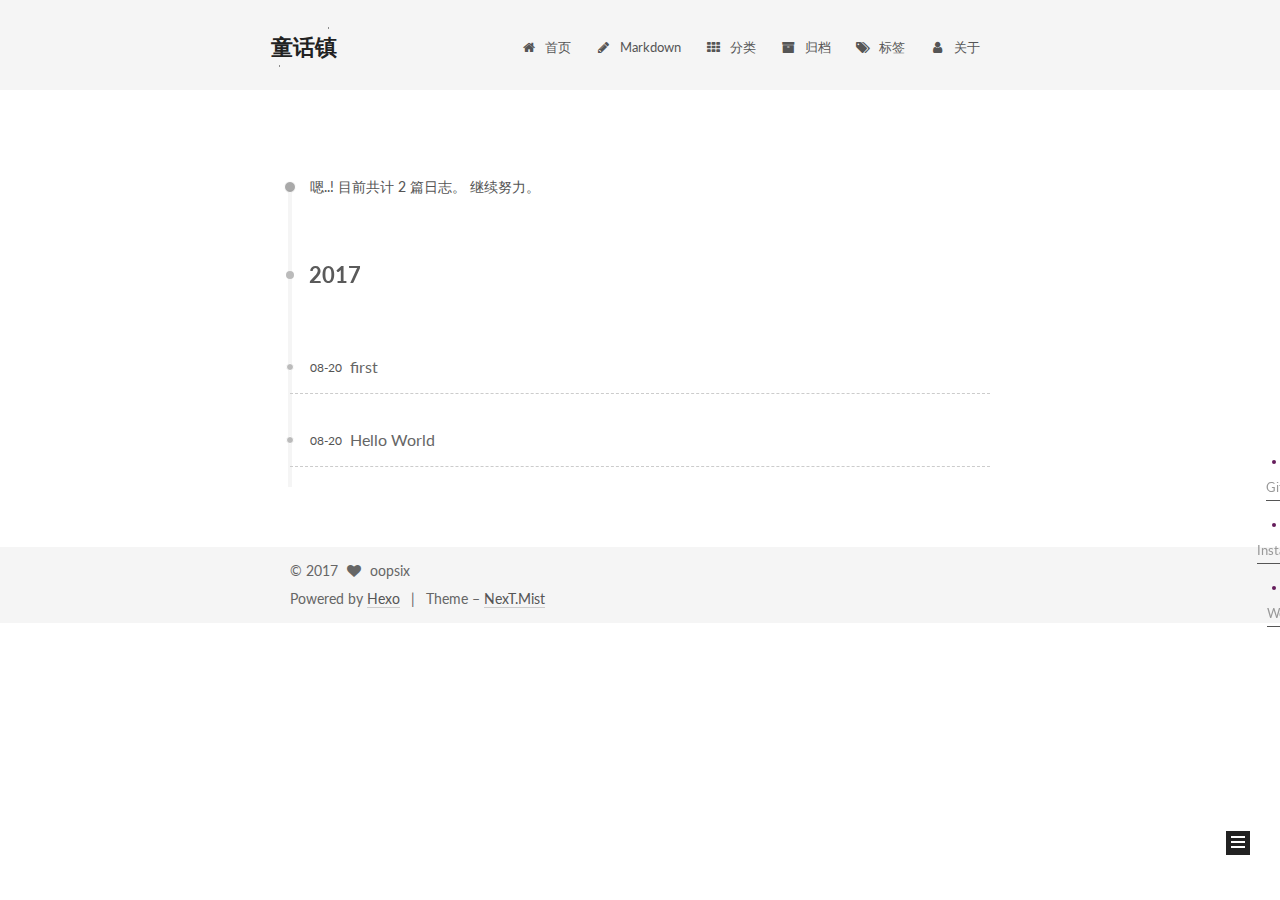
<file: archives/2017/index.html>
<!DOCTYPE html>



  


<head>
  <meta charset="UTF-8"/>
<meta http-equiv="X-UA-Compatible" content="IE=edge" />
<meta name="viewport" content="width=device-width, initial-scale=1, maximum-scale=1"/>
<meta name="theme-color" content="#222">









<meta http-equiv="Cache-Control" content="no-transform" />
<meta http-equiv="Cache-Control" content="no-siteapp" />















  
  
  <link href="/lib/fancybox/source/jquery.fancybox.css?v=2.1.5" rel="stylesheet" type="text/css" />




  
  
  
  

  
    
    
  

  

  

  

  

  
    
    
    <link href="//fonts.googleapis.com/css?family=Lato:300,300italic,400,400italic,700,700italic&subset=latin,latin-ext" rel="stylesheet" type="text/css">
  






<link href="/lib/font-awesome/css/font-awesome.min.css?v=4.6.2" rel="stylesheet" type="text/css" />

<link href="/css/main.css?v=5.1.2" rel="stylesheet" type="text/css" />


  <meta name="keywords" content="Hexo, NexT" />








  <link rel="shortcut icon" type="image/x-icon" href="/favicon.ico?v=5.1.2" />






<meta name="description" content="一腔诗意喂了狗">
<meta property="og:type" content="website">
<meta property="og:title" content="童话镇">
<meta property="og:url" content="http://yoursite.com/archives/2017/index.html">
<meta property="og:site_name" content="童话镇">
<meta property="og:description" content="一腔诗意喂了狗">
<meta property="og:locale" content="zh-Hans">
<meta name="twitter:card" content="summary">
<meta name="twitter:title" content="童话镇">
<meta name="twitter:description" content="一腔诗意喂了狗">



<script type="text/javascript" id="hexo.configurations">
  var NexT = window.NexT || {};
  var CONFIG = {
    root: '/',
    scheme: 'Mist',
    sidebar: {"position":"right","display":"post","offset":12,"offset_float":12,"b2t":false,"scrollpercent":false,"onmobile":false},
    fancybox: true,
    tabs: true,
    motion: true,
    duoshuo: {
      userId: '0',
      author: '博主'
    },
    algolia: {
      applicationID: '',
      apiKey: '',
      indexName: '',
      hits: {"per_page":10},
      labels: {"input_placeholder":"Search for Posts","hits_empty":"We didn't find any results for the search: ${query}","hits_stats":"${hits} results found in ${time} ms"}
    }
  };
</script>



  <link rel="canonical" href="http://yoursite.com/archives/2017/"/>





  <title>归档 | 童话镇</title>
  





  <script type="text/javascript">
    var _hmt = _hmt || [];
    (function() {
      var hm = document.createElement("script");
      hm.src = "https://hm.baidu.com/hm.js?58602367ed62d7ab4888674a2e17b0be";
      var s = document.getElementsByTagName("script")[0];
      s.parentNode.insertBefore(hm, s);
    })();
  </script>




</head>

<body itemscope itemtype="http://schema.org/WebPage" lang="zh-Hans">

  
  
    
  

  <div class="container sidebar-position-right  page-archive  ">
    <div class="headband"></div>

    <header id="header" class="header" itemscope itemtype="http://schema.org/WPHeader">
      <div class="header-inner"><div class="site-brand-wrapper">
  <div class="site-meta ">
    

    <div class="custom-logo-site-title">
      <a href="/"  class="brand" rel="start">
        <span class="logo-line-before"><i></i></span>
        <span class="site-title">童话镇</span>
        <span class="logo-line-after"><i></i></span>
      </a>
    </div>
      
        <p class="site-subtitle"></p>
      
  </div>

  <div class="site-nav-toggle">
    <button>
      <span class="btn-bar"></span>
      <span class="btn-bar"></span>
      <span class="btn-bar"></span>
    </button>
  </div>
</div>

<nav class="site-nav">
  

  
    <ul id="menu" class="menu">
      
        
        <li class="menu-item menu-item-home">
          <a href="/" rel="section">
            
              <i class="menu-item-icon fa fa-fw fa-home"></i> <br />
            
            首页
          </a>
        </li>
      
        
        <li class="menu-item menu-item-markdown">
          <a href="/writing/" rel="section">
            
              <i class="menu-item-icon fa fa-fw fa-pencil"></i> <br />
            
            Markdown
          </a>
        </li>
      
        
        <li class="menu-item menu-item-categories">
          <a href="/categories/" rel="section">
            
              <i class="menu-item-icon fa fa-fw fa-th"></i> <br />
            
            分类
          </a>
        </li>
      
        
        <li class="menu-item menu-item-archives">
          <a href="/archives/" rel="section">
            
              <i class="menu-item-icon fa fa-fw fa-archive"></i> <br />
            
            归档
          </a>
        </li>
      
        
        <li class="menu-item menu-item-tags">
          <a href="/tags/" rel="section">
            
              <i class="menu-item-icon fa fa-fw fa-tags"></i> <br />
            
            标签
          </a>
        </li>
      
        
        <li class="menu-item menu-item-about">
          <a href="/about/" rel="section">
            
              <i class="menu-item-icon fa fa-fw fa-user"></i> <br />
            
            关于
          </a>
        </li>
      

      
    </ul>
  

  
</nav>



 </div>
    </header>

    <main id="main" class="main">
      <div class="main-inner">
        <div class="content-wrap">
          <div id="content" class="content">
            

  
  
  
  <div class="post-block archive">
    <div id="posts" class="posts-collapse">
      <span class="archive-move-on"></span>

      <span class="archive-page-counter">
        
        
        
          
        
        嗯..! 目前共计 2 篇日志。 继续努力。
      </span>

      

        
        
        

        
          
          <div class="collection-title">
            <h2 class="archive-year motion-element" id="archive-year-2017">2017</h2>
          </div>
        
        

        

  <article class="post post-type-normal" itemscope itemtype="http://schema.org/Article">
    <header class="post-header">

      <h2 class="post-title">
        
            <a class="post-title-link" href="/2017/08/20/first/" itemprop="url">
              
                <span itemprop="name">first</span>
              
            </a>
        
      </h2>

      <div class="post-meta">
        <time class="post-time" itemprop="dateCreated"
              datetime="2017-08-20T18:52:38+08:00"
              content="2017-08-20" >
          08-20
        </time>
      </div>

    </header>
  </article>



      

        
        
        

        
        

        

  <article class="post post-type-normal" itemscope itemtype="http://schema.org/Article">
    <header class="post-header">

      <h2 class="post-title">
        
            <a class="post-title-link" href="/2017/08/20/hello-world/" itemprop="url">
              
                <span itemprop="name">Hello World</span>
              
            </a>
        
      </h2>

      <div class="post-meta">
        <time class="post-time" itemprop="dateCreated"
              datetime="2017-08-20T10:43:34+08:00"
              content="2017-08-20" >
          08-20
        </time>
      </div>

    </header>
  </article>



      

    </div>
  </div>
  
  
  

  



          </div>
          


          

        </div>
        
          
  
  <div class="sidebar-toggle">
    <div class="sidebar-toggle-line-wrap">
      <span class="sidebar-toggle-line sidebar-toggle-line-first"></span>
      <span class="sidebar-toggle-line sidebar-toggle-line-middle"></span>
      <span class="sidebar-toggle-line sidebar-toggle-line-last"></span>
    </div>
  </div>

  <aside id="sidebar" class="sidebar">
    
    <div class="sidebar-inner">

      

      

      <section class="site-overview sidebar-panel sidebar-panel-active">
        <div class="site-author motion-element" itemprop="author" itemscope itemtype="http://schema.org/Person">
          <img class="site-author-image" itemprop="image"
               src="/images/ico.jpg"
               alt="oopsix" />
          <p class="site-author-name" itemprop="name">oopsix</p>
           
              <p class="site-description motion-element" itemprop="description">一腔诗意喂了狗</p>
          
        </div>
        <nav class="site-state motion-element">

          
            <div class="site-state-item site-state-posts">
              <a href="/archives/">
                <span class="site-state-item-count">2</span>
                <span class="site-state-item-name">日志</span>
              </a>
            </div>
          

          

          

        </nav>

        

        <div class="links-of-author motion-element">
          
            
              <span class="links-of-author-item">
                <a href="https://github.com/oopsix" target="_blank" title="Github">
                  
                    <i class="fa fa-fw fa-globe"></i>
                  
                    
                      Github
                    
                </a>
              </span>
            
              <span class="links-of-author-item">
                <a href="https://instagram.com/oopsix" target="_blank" title="Instagram">
                  
                    <i class="fa fa-fw fa-instagram"></i>
                  
                    
                      Instagram
                    
                </a>
              </span>
            
              <span class="links-of-author-item">
                <a href="https://weibo.com/aquiver" target="_blank" title="Weibo">
                  
                    <i class="fa fa-fw fa-weibo"></i>
                  
                    
                      Weibo
                    
                </a>
              </span>
            
          
        </div>

        
        

        
        
          <div class="links-of-blogroll motion-element links-of-blogroll-inline">
            <div class="links-of-blogroll-title">
              <i class="fa  fa-fw fa-globe"></i>
              
            </div>
            <ul class="links-of-blogroll-list">
              
                <li class="links-of-blogroll-item">
                  <a href="https://liam0205.me/" title="Liam Huang" target="_blank">Liam Huang</a>
                </li>
              
            </ul>
          </div>
        

        


      </section>

      

      

    </div>
  </aside>


        
      </div>
    </main>


    <footer id="footer" class="footer">
      <div class="footer-inner">
        <div class="copyright" >
  
  &copy; 
  <span itemprop="copyrightYear">2017</span>
  <span class="with-love">
    <i class="fa fa-heart"></i>
  </span>
  <span class="author" itemprop="copyrightHolder">oopsix</span>

  
</div>


  <div class="powered-by">
    Powered by <a class="theme-link" href="https://hexo.io">Hexo</a>
  </div>

  <span class="post-meta-divider">|</span>

  <div class="theme-info">
    Theme &ndash;
    <a class="theme-link" href="https://github.com/iissnan/hexo-theme-next">
      NexT.Mist
    </a>
  </div>


        







        
      </div>
    </footer>

    
      <div class="back-to-top">
        <i class="fa fa-arrow-up"></i>
        
      </div>
    

  </div>

  

<script type="text/javascript">
  if (Object.prototype.toString.call(window.Promise) !== '[object Function]') {
    window.Promise = null;
  }
</script>









  












  
  <script type="text/javascript" src="/lib/jquery/index.js?v=2.1.3"></script>

  
  <script type="text/javascript" src="/lib/fastclick/lib/fastclick.min.js?v=1.0.6"></script>

  
  <script type="text/javascript" src="/lib/jquery_lazyload/jquery.lazyload.js?v=1.9.7"></script>

  
  <script type="text/javascript" src="/lib/velocity/velocity.min.js?v=1.2.1"></script>

  
  <script type="text/javascript" src="/lib/velocity/velocity.ui.min.js?v=1.2.1"></script>

  
  <script type="text/javascript" src="/lib/fancybox/source/jquery.fancybox.pack.js?v=2.1.5"></script>


  


  <script type="text/javascript" src="/js/src/utils.js?v=5.1.2"></script>

  <script type="text/javascript" src="/js/src/motion.js?v=5.1.2"></script>



  
  

  
  
    <script type="text/javascript" id="motion.page.archive">
      $('.archive-year').velocity('transition.slideLeftIn');
    </script>
  


  


  <script type="text/javascript" src="/js/src/bootstrap.js?v=5.1.2"></script>



  


  




	





  





  








  





  

  

  

  

  

  

</body>
</html>
</file>
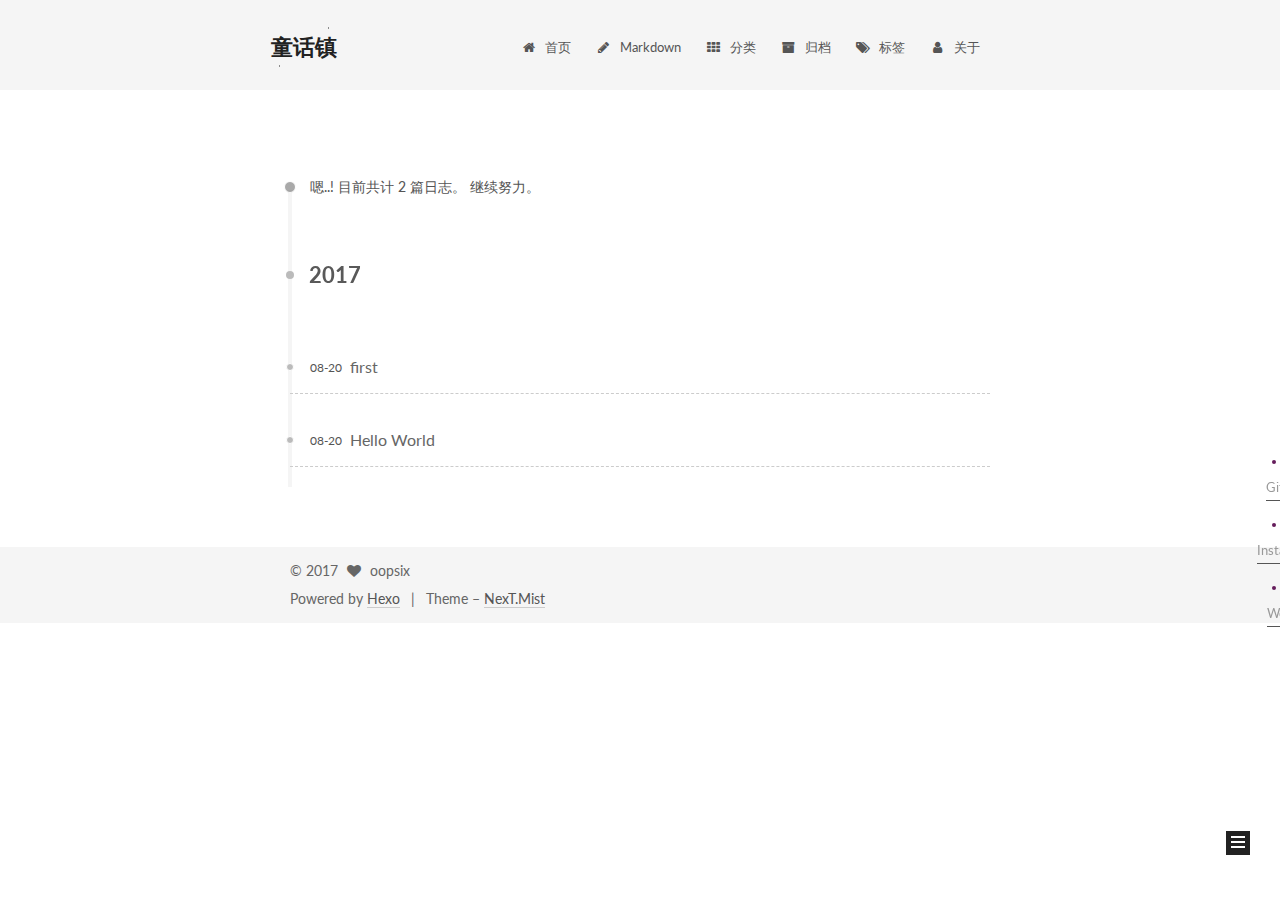
<file: archives/2017/08/index.html>
<!DOCTYPE html>



  


<head>
  <meta charset="UTF-8"/>
<meta http-equiv="X-UA-Compatible" content="IE=edge" />
<meta name="viewport" content="width=device-width, initial-scale=1, maximum-scale=1"/>
<meta name="theme-color" content="#222">









<meta http-equiv="Cache-Control" content="no-transform" />
<meta http-equiv="Cache-Control" content="no-siteapp" />















  
  
  <link href="/lib/fancybox/source/jquery.fancybox.css?v=2.1.5" rel="stylesheet" type="text/css" />




  
  
  
  

  
    
    
  

  

  

  

  

  
    
    
    <link href="//fonts.googleapis.com/css?family=Lato:300,300italic,400,400italic,700,700italic&subset=latin,latin-ext" rel="stylesheet" type="text/css">
  






<link href="/lib/font-awesome/css/font-awesome.min.css?v=4.6.2" rel="stylesheet" type="text/css" />

<link href="/css/main.css?v=5.1.2" rel="stylesheet" type="text/css" />


  <meta name="keywords" content="Hexo, NexT" />








  <link rel="shortcut icon" type="image/x-icon" href="/favicon.ico?v=5.1.2" />






<meta name="description" content="一腔诗意喂了狗">
<meta property="og:type" content="website">
<meta property="og:title" content="童话镇">
<meta property="og:url" content="http://yoursite.com/archives/2017/08/index.html">
<meta property="og:site_name" content="童话镇">
<meta property="og:description" content="一腔诗意喂了狗">
<meta property="og:locale" content="zh-Hans">
<meta name="twitter:card" content="summary">
<meta name="twitter:title" content="童话镇">
<meta name="twitter:description" content="一腔诗意喂了狗">



<script type="text/javascript" id="hexo.configurations">
  var NexT = window.NexT || {};
  var CONFIG = {
    root: '/',
    scheme: 'Mist',
    sidebar: {"position":"right","display":"post","offset":12,"offset_float":12,"b2t":false,"scrollpercent":false,"onmobile":false},
    fancybox: true,
    tabs: true,
    motion: true,
    duoshuo: {
      userId: '0',
      author: '博主'
    },
    algolia: {
      applicationID: '',
      apiKey: '',
      indexName: '',
      hits: {"per_page":10},
      labels: {"input_placeholder":"Search for Posts","hits_empty":"We didn't find any results for the search: ${query}","hits_stats":"${hits} results found in ${time} ms"}
    }
  };
</script>



  <link rel="canonical" href="http://yoursite.com/archives/2017/08/"/>





  <title>归档 | 童话镇</title>
  





  <script type="text/javascript">
    var _hmt = _hmt || [];
    (function() {
      var hm = document.createElement("script");
      hm.src = "https://hm.baidu.com/hm.js?58602367ed62d7ab4888674a2e17b0be";
      var s = document.getElementsByTagName("script")[0];
      s.parentNode.insertBefore(hm, s);
    })();
  </script>




</head>

<body itemscope itemtype="http://schema.org/WebPage" lang="zh-Hans">

  
  
    
  

  <div class="container sidebar-position-right  page-archive  ">
    <div class="headband"></div>

    <header id="header" class="header" itemscope itemtype="http://schema.org/WPHeader">
      <div class="header-inner"><div class="site-brand-wrapper">
  <div class="site-meta ">
    

    <div class="custom-logo-site-title">
      <a href="/"  class="brand" rel="start">
        <span class="logo-line-before"><i></i></span>
        <span class="site-title">童话镇</span>
        <span class="logo-line-after"><i></i></span>
      </a>
    </div>
      
        <p class="site-subtitle"></p>
      
  </div>

  <div class="site-nav-toggle">
    <button>
      <span class="btn-bar"></span>
      <span class="btn-bar"></span>
      <span class="btn-bar"></span>
    </button>
  </div>
</div>

<nav class="site-nav">
  

  
    <ul id="menu" class="menu">
      
        
        <li class="menu-item menu-item-home">
          <a href="/" rel="section">
            
              <i class="menu-item-icon fa fa-fw fa-home"></i> <br />
            
            首页
          </a>
        </li>
      
        
        <li class="menu-item menu-item-markdown">
          <a href="/writing/" rel="section">
            
              <i class="menu-item-icon fa fa-fw fa-pencil"></i> <br />
            
            Markdown
          </a>
        </li>
      
        
        <li class="menu-item menu-item-categories">
          <a href="/categories/" rel="section">
            
              <i class="menu-item-icon fa fa-fw fa-th"></i> <br />
            
            分类
          </a>
        </li>
      
        
        <li class="menu-item menu-item-archives">
          <a href="/archives/" rel="section">
            
              <i class="menu-item-icon fa fa-fw fa-archive"></i> <br />
            
            归档
          </a>
        </li>
      
        
        <li class="menu-item menu-item-tags">
          <a href="/tags/" rel="section">
            
              <i class="menu-item-icon fa fa-fw fa-tags"></i> <br />
            
            标签
          </a>
        </li>
      
        
        <li class="menu-item menu-item-about">
          <a href="/about/" rel="section">
            
              <i class="menu-item-icon fa fa-fw fa-user"></i> <br />
            
            关于
          </a>
        </li>
      

      
    </ul>
  

  
</nav>



 </div>
    </header>

    <main id="main" class="main">
      <div class="main-inner">
        <div class="content-wrap">
          <div id="content" class="content">
            

  
  
  
  <div class="post-block archive">
    <div id="posts" class="posts-collapse">
      <span class="archive-move-on"></span>

      <span class="archive-page-counter">
        
        
        
          
        
        嗯..! 目前共计 2 篇日志。 继续努力。
      </span>

      

        
        
        

        
          
          <div class="collection-title">
            <h2 class="archive-year motion-element" id="archive-year-2017">2017</h2>
          </div>
        
        

        

  <article class="post post-type-normal" itemscope itemtype="http://schema.org/Article">
    <header class="post-header">

      <h2 class="post-title">
        
            <a class="post-title-link" href="/2017/08/20/first/" itemprop="url">
              
                <span itemprop="name">first</span>
              
            </a>
        
      </h2>

      <div class="post-meta">
        <time class="post-time" itemprop="dateCreated"
              datetime="2017-08-20T18:52:38+08:00"
              content="2017-08-20" >
          08-20
        </time>
      </div>

    </header>
  </article>



      

        
        
        

        
        

        

  <article class="post post-type-normal" itemscope itemtype="http://schema.org/Article">
    <header class="post-header">

      <h2 class="post-title">
        
            <a class="post-title-link" href="/2017/08/20/hello-world/" itemprop="url">
              
                <span itemprop="name">Hello World</span>
              
            </a>
        
      </h2>

      <div class="post-meta">
        <time class="post-time" itemprop="dateCreated"
              datetime="2017-08-20T10:43:34+08:00"
              content="2017-08-20" >
          08-20
        </time>
      </div>

    </header>
  </article>



      

    </div>
  </div>
  
  
  

  



          </div>
          


          

        </div>
        
          
  
  <div class="sidebar-toggle">
    <div class="sidebar-toggle-line-wrap">
      <span class="sidebar-toggle-line sidebar-toggle-line-first"></span>
      <span class="sidebar-toggle-line sidebar-toggle-line-middle"></span>
      <span class="sidebar-toggle-line sidebar-toggle-line-last"></span>
    </div>
  </div>

  <aside id="sidebar" class="sidebar">
    
    <div class="sidebar-inner">

      

      

      <section class="site-overview sidebar-panel sidebar-panel-active">
        <div class="site-author motion-element" itemprop="author" itemscope itemtype="http://schema.org/Person">
          <img class="site-author-image" itemprop="image"
               src="/images/ico.jpg"
               alt="oopsix" />
          <p class="site-author-name" itemprop="name">oopsix</p>
           
              <p class="site-description motion-element" itemprop="description">一腔诗意喂了狗</p>
          
        </div>
        <nav class="site-state motion-element">

          
            <div class="site-state-item site-state-posts">
              <a href="/archives/">
                <span class="site-state-item-count">2</span>
                <span class="site-state-item-name">日志</span>
              </a>
            </div>
          

          

          

        </nav>

        

        <div class="links-of-author motion-element">
          
            
              <span class="links-of-author-item">
                <a href="https://github.com/oopsix" target="_blank" title="Github">
                  
                    <i class="fa fa-fw fa-globe"></i>
                  
                    
                      Github
                    
                </a>
              </span>
            
              <span class="links-of-author-item">
                <a href="https://instagram.com/oopsix" target="_blank" title="Instagram">
                  
                    <i class="fa fa-fw fa-instagram"></i>
                  
                    
                      Instagram
                    
                </a>
              </span>
            
              <span class="links-of-author-item">
                <a href="https://weibo.com/aquiver" target="_blank" title="Weibo">
                  
                    <i class="fa fa-fw fa-weibo"></i>
                  
                    
                      Weibo
                    
                </a>
              </span>
            
          
        </div>

        
        

        
        
          <div class="links-of-blogroll motion-element links-of-blogroll-inline">
            <div class="links-of-blogroll-title">
              <i class="fa  fa-fw fa-globe"></i>
              
            </div>
            <ul class="links-of-blogroll-list">
              
                <li class="links-of-blogroll-item">
                  <a href="https://liam0205.me/" title="Liam Huang" target="_blank">Liam Huang</a>
                </li>
              
            </ul>
          </div>
        

        


      </section>

      

      

    </div>
  </aside>


        
      </div>
    </main>


    <footer id="footer" class="footer">
      <div class="footer-inner">
        <div class="copyright" >
  
  &copy; 
  <span itemprop="copyrightYear">2017</span>
  <span class="with-love">
    <i class="fa fa-heart"></i>
  </span>
  <span class="author" itemprop="copyrightHolder">oopsix</span>

  
</div>


  <div class="powered-by">
    Powered by <a class="theme-link" href="https://hexo.io">Hexo</a>
  </div>

  <span class="post-meta-divider">|</span>

  <div class="theme-info">
    Theme &ndash;
    <a class="theme-link" href="https://github.com/iissnan/hexo-theme-next">
      NexT.Mist
    </a>
  </div>


        







        
      </div>
    </footer>

    
      <div class="back-to-top">
        <i class="fa fa-arrow-up"></i>
        
      </div>
    

  </div>

  

<script type="text/javascript">
  if (Object.prototype.toString.call(window.Promise) !== '[object Function]') {
    window.Promise = null;
  }
</script>









  












  
  <script type="text/javascript" src="/lib/jquery/index.js?v=2.1.3"></script>

  
  <script type="text/javascript" src="/lib/fastclick/lib/fastclick.min.js?v=1.0.6"></script>

  
  <script type="text/javascript" src="/lib/jquery_lazyload/jquery.lazyload.js?v=1.9.7"></script>

  
  <script type="text/javascript" src="/lib/velocity/velocity.min.js?v=1.2.1"></script>

  
  <script type="text/javascript" src="/lib/velocity/velocity.ui.min.js?v=1.2.1"></script>

  
  <script type="text/javascript" src="/lib/fancybox/source/jquery.fancybox.pack.js?v=2.1.5"></script>


  


  <script type="text/javascript" src="/js/src/utils.js?v=5.1.2"></script>

  <script type="text/javascript" src="/js/src/motion.js?v=5.1.2"></script>



  
  

  
  
    <script type="text/javascript" id="motion.page.archive">
      $('.archive-year').velocity('transition.slideLeftIn');
    </script>
  


  


  <script type="text/javascript" src="/js/src/bootstrap.js?v=5.1.2"></script>



  


  




	





  





  








  





  

  

  

  

  

  

</body>
</html>
</file>
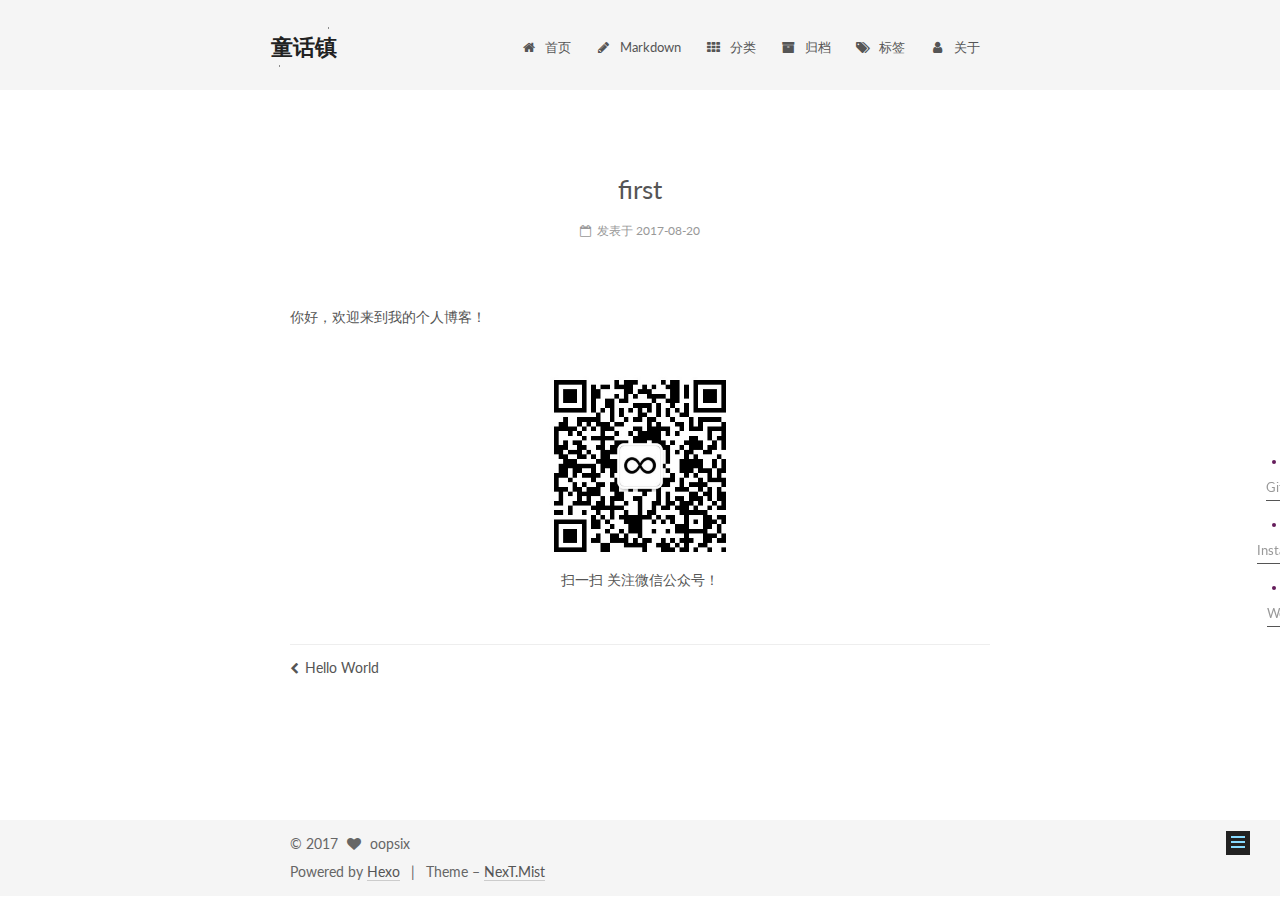
<file: 2017/08/20/first/index.html>
<!DOCTYPE html>



  


<head>
  <meta charset="UTF-8"/>
<meta http-equiv="X-UA-Compatible" content="IE=edge" />
<meta name="viewport" content="width=device-width, initial-scale=1, maximum-scale=1"/>
<meta name="theme-color" content="#222">









<meta http-equiv="Cache-Control" content="no-transform" />
<meta http-equiv="Cache-Control" content="no-siteapp" />















  
  
  <link href="/lib/fancybox/source/jquery.fancybox.css?v=2.1.5" rel="stylesheet" type="text/css" />




  
  
  
  

  
    
    
  

  

  

  

  

  
    
    
    <link href="//fonts.googleapis.com/css?family=Lato:300,300italic,400,400italic,700,700italic&subset=latin,latin-ext" rel="stylesheet" type="text/css">
  






<link href="/lib/font-awesome/css/font-awesome.min.css?v=4.6.2" rel="stylesheet" type="text/css" />

<link href="/css/main.css?v=5.1.2" rel="stylesheet" type="text/css" />


  <meta name="keywords" content="Hexo, NexT" />








  <link rel="shortcut icon" type="image/x-icon" href="/favicon.ico?v=5.1.2" />






<meta name="description" content="你好，欢迎来到我的个人博客！">
<meta property="og:type" content="article">
<meta property="og:title" content="first">
<meta property="og:url" content="http://yoursite.com/2017/08/20/first/index.html">
<meta property="og:site_name" content="童话镇">
<meta property="og:description" content="你好，欢迎来到我的个人博客！">
<meta property="og:locale" content="zh-Hans">
<meta property="og:updated_time" content="2017-08-27T02:53:51.350Z">
<meta name="twitter:card" content="summary">
<meta name="twitter:title" content="first">
<meta name="twitter:description" content="你好，欢迎来到我的个人博客！">



<script type="text/javascript" id="hexo.configurations">
  var NexT = window.NexT || {};
  var CONFIG = {
    root: '/',
    scheme: 'Mist',
    sidebar: {"position":"right","display":"post","offset":12,"offset_float":12,"b2t":false,"scrollpercent":false,"onmobile":false},
    fancybox: true,
    tabs: true,
    motion: true,
    duoshuo: {
      userId: '0',
      author: '博主'
    },
    algolia: {
      applicationID: '',
      apiKey: '',
      indexName: '',
      hits: {"per_page":10},
      labels: {"input_placeholder":"Search for Posts","hits_empty":"We didn't find any results for the search: ${query}","hits_stats":"${hits} results found in ${time} ms"}
    }
  };
</script>



  <link rel="canonical" href="http://yoursite.com/2017/08/20/first/"/>





  <title>first | 童话镇</title>
  





  <script type="text/javascript">
    var _hmt = _hmt || [];
    (function() {
      var hm = document.createElement("script");
      hm.src = "https://hm.baidu.com/hm.js?58602367ed62d7ab4888674a2e17b0be";
      var s = document.getElementsByTagName("script")[0];
      s.parentNode.insertBefore(hm, s);
    })();
  </script>




</head>

<body itemscope itemtype="http://schema.org/WebPage" lang="zh-Hans">

  
  
    
  

  <div class="container sidebar-position-right page-post-detail ">
    <div class="headband"></div>

    <header id="header" class="header" itemscope itemtype="http://schema.org/WPHeader">
      <div class="header-inner"><div class="site-brand-wrapper">
  <div class="site-meta ">
    

    <div class="custom-logo-site-title">
      <a href="/"  class="brand" rel="start">
        <span class="logo-line-before"><i></i></span>
        <span class="site-title">童话镇</span>
        <span class="logo-line-after"><i></i></span>
      </a>
    </div>
      
        <p class="site-subtitle"></p>
      
  </div>

  <div class="site-nav-toggle">
    <button>
      <span class="btn-bar"></span>
      <span class="btn-bar"></span>
      <span class="btn-bar"></span>
    </button>
  </div>
</div>

<nav class="site-nav">
  

  
    <ul id="menu" class="menu">
      
        
        <li class="menu-item menu-item-home">
          <a href="/" rel="section">
            
              <i class="menu-item-icon fa fa-fw fa-home"></i> <br />
            
            首页
          </a>
        </li>
      
        
        <li class="menu-item menu-item-markdown">
          <a href="/writing/" rel="section">
            
              <i class="menu-item-icon fa fa-fw fa-pencil"></i> <br />
            
            Markdown
          </a>
        </li>
      
        
        <li class="menu-item menu-item-categories">
          <a href="/categories/" rel="section">
            
              <i class="menu-item-icon fa fa-fw fa-th"></i> <br />
            
            分类
          </a>
        </li>
      
        
        <li class="menu-item menu-item-archives">
          <a href="/archives/" rel="section">
            
              <i class="menu-item-icon fa fa-fw fa-archive"></i> <br />
            
            归档
          </a>
        </li>
      
        
        <li class="menu-item menu-item-tags">
          <a href="/tags/" rel="section">
            
              <i class="menu-item-icon fa fa-fw fa-tags"></i> <br />
            
            标签
          </a>
        </li>
      
        
        <li class="menu-item menu-item-about">
          <a href="/about/" rel="section">
            
              <i class="menu-item-icon fa fa-fw fa-user"></i> <br />
            
            关于
          </a>
        </li>
      

      
    </ul>
  

  
</nav>



 </div>
    </header>

    <main id="main" class="main">
      <div class="main-inner">
        <div class="content-wrap">
          <div id="content" class="content">
            

  <div id="posts" class="posts-expand">
    

  

  
  
  

  <article class="post post-type-normal" itemscope itemtype="http://schema.org/Article">
  
  
  
  <div class="post-block">
    <link itemprop="mainEntityOfPage" href="http://yoursite.com/2017/08/20/first/">

    <span hidden itemprop="author" itemscope itemtype="http://schema.org/Person">
      <meta itemprop="name" content="oopsix">
      <meta itemprop="description" content="">
      <meta itemprop="image" content="/images/ico.jpg">
    </span>

    <span hidden itemprop="publisher" itemscope itemtype="http://schema.org/Organization">
      <meta itemprop="name" content="童话镇">
    </span>

    
      <header class="post-header">

        
        
          <h1 class="post-title" itemprop="name headline">first</h1>
        

        <div class="post-meta">
          <span class="post-time">
            
              <span class="post-meta-item-icon">
                <i class="fa fa-calendar-o"></i>
              </span>
              
                <span class="post-meta-item-text">发表于</span>
              
              <time title="创建于" itemprop="dateCreated datePublished" datetime="2017-08-20T18:52:38+08:00">
                2017-08-20
              </time>
            

            

            
          </span>

          

          
            
          

          
          

          

          

          

        </div>
      </header>
    

    
    
    
    <div class="post-body" itemprop="articleBody">

      
      

      
        <p>你好，欢迎来到我的个人博客！</p>

      
    </div>
    
    
    

    
      <div>
        <div id="wechat_subscriber" style="display: block; padding: 10px 0; margin: 20px auto; width: 100%; text-align: center">
    <img id="wechat_subscriber_qcode" src="/images/wechat-qcode.jpg" alt="oopsix wechat" style="width: 200px; max-width: 100%;"/>
    <div>扫一扫 关注微信公众号！</div>
</div>

      </div>
    

    

    

    <footer class="post-footer">
      

      
      
      

      
        <div class="post-nav">
          <div class="post-nav-next post-nav-item">
            
              <a href="/2017/08/20/hello-world/" rel="next" title="Hello World">
                <i class="fa fa-chevron-left"></i> Hello World
              </a>
            
          </div>

          <span class="post-nav-divider"></span>

          <div class="post-nav-prev post-nav-item">
            
          </div>
        </div>
      

      
      
    </footer>
  </div>
  
  
  
  </article>



    <div class="post-spread">
      
    </div>
  </div>


          </div>
          


          
  <div class="comments" id="comments">
    
  </div>


        </div>
        
          
  
  <div class="sidebar-toggle">
    <div class="sidebar-toggle-line-wrap">
      <span class="sidebar-toggle-line sidebar-toggle-line-first"></span>
      <span class="sidebar-toggle-line sidebar-toggle-line-middle"></span>
      <span class="sidebar-toggle-line sidebar-toggle-line-last"></span>
    </div>
  </div>

  <aside id="sidebar" class="sidebar">
    
    <div class="sidebar-inner">

      

      

      <section class="site-overview sidebar-panel sidebar-panel-active">
        <div class="site-author motion-element" itemprop="author" itemscope itemtype="http://schema.org/Person">
          <img class="site-author-image" itemprop="image"
               src="/images/ico.jpg"
               alt="oopsix" />
          <p class="site-author-name" itemprop="name">oopsix</p>
           
              <p class="site-description motion-element" itemprop="description">一腔诗意喂了狗</p>
          
        </div>
        <nav class="site-state motion-element">

          
            <div class="site-state-item site-state-posts">
              <a href="/archives/">
                <span class="site-state-item-count">2</span>
                <span class="site-state-item-name">日志</span>
              </a>
            </div>
          

          

          

        </nav>

        

        <div class="links-of-author motion-element">
          
            
              <span class="links-of-author-item">
                <a href="https://github.com/oopsix" target="_blank" title="Github">
                  
                    <i class="fa fa-fw fa-globe"></i>
                  
                    
                      Github
                    
                </a>
              </span>
            
              <span class="links-of-author-item">
                <a href="https://instagram.com/oopsix" target="_blank" title="Instagram">
                  
                    <i class="fa fa-fw fa-instagram"></i>
                  
                    
                      Instagram
                    
                </a>
              </span>
            
              <span class="links-of-author-item">
                <a href="https://weibo.com/aquiver" target="_blank" title="Weibo">
                  
                    <i class="fa fa-fw fa-weibo"></i>
                  
                    
                      Weibo
                    
                </a>
              </span>
            
          
        </div>

        
        

        
        
          <div class="links-of-blogroll motion-element links-of-blogroll-inline">
            <div class="links-of-blogroll-title">
              <i class="fa  fa-fw fa-globe"></i>
              
            </div>
            <ul class="links-of-blogroll-list">
              
                <li class="links-of-blogroll-item">
                  <a href="https://liam0205.me/" title="Liam Huang" target="_blank">Liam Huang</a>
                </li>
              
            </ul>
          </div>
        

        


      </section>

      

      

    </div>
  </aside>


        
      </div>
    </main>


    <footer id="footer" class="footer">
      <div class="footer-inner">
        <div class="copyright" >
  
  &copy; 
  <span itemprop="copyrightYear">2017</span>
  <span class="with-love">
    <i class="fa fa-heart"></i>
  </span>
  <span class="author" itemprop="copyrightHolder">oopsix</span>

  
</div>


  <div class="powered-by">
    Powered by <a class="theme-link" href="https://hexo.io">Hexo</a>
  </div>

  <span class="post-meta-divider">|</span>

  <div class="theme-info">
    Theme &ndash;
    <a class="theme-link" href="https://github.com/iissnan/hexo-theme-next">
      NexT.Mist
    </a>
  </div>


        







        
      </div>
    </footer>

    
      <div class="back-to-top">
        <i class="fa fa-arrow-up"></i>
        
      </div>
    

  </div>

  

<script type="text/javascript">
  if (Object.prototype.toString.call(window.Promise) !== '[object Function]') {
    window.Promise = null;
  }
</script>









  












  
  <script type="text/javascript" src="/lib/jquery/index.js?v=2.1.3"></script>

  
  <script type="text/javascript" src="/lib/fastclick/lib/fastclick.min.js?v=1.0.6"></script>

  
  <script type="text/javascript" src="/lib/jquery_lazyload/jquery.lazyload.js?v=1.9.7"></script>

  
  <script type="text/javascript" src="/lib/velocity/velocity.min.js?v=1.2.1"></script>

  
  <script type="text/javascript" src="/lib/velocity/velocity.ui.min.js?v=1.2.1"></script>

  
  <script type="text/javascript" src="/lib/fancybox/source/jquery.fancybox.pack.js?v=2.1.5"></script>


  


  <script type="text/javascript" src="/js/src/utils.js?v=5.1.2"></script>

  <script type="text/javascript" src="/js/src/motion.js?v=5.1.2"></script>



  
  

  
  <script type="text/javascript" src="/js/src/scrollspy.js?v=5.1.2"></script>
<script type="text/javascript" src="/js/src/post-details.js?v=5.1.2"></script>



  


  <script type="text/javascript" src="/js/src/bootstrap.js?v=5.1.2"></script>



  


  




	





  





  








  





  

  

  

  

  

  

</body>
</html>
</file>
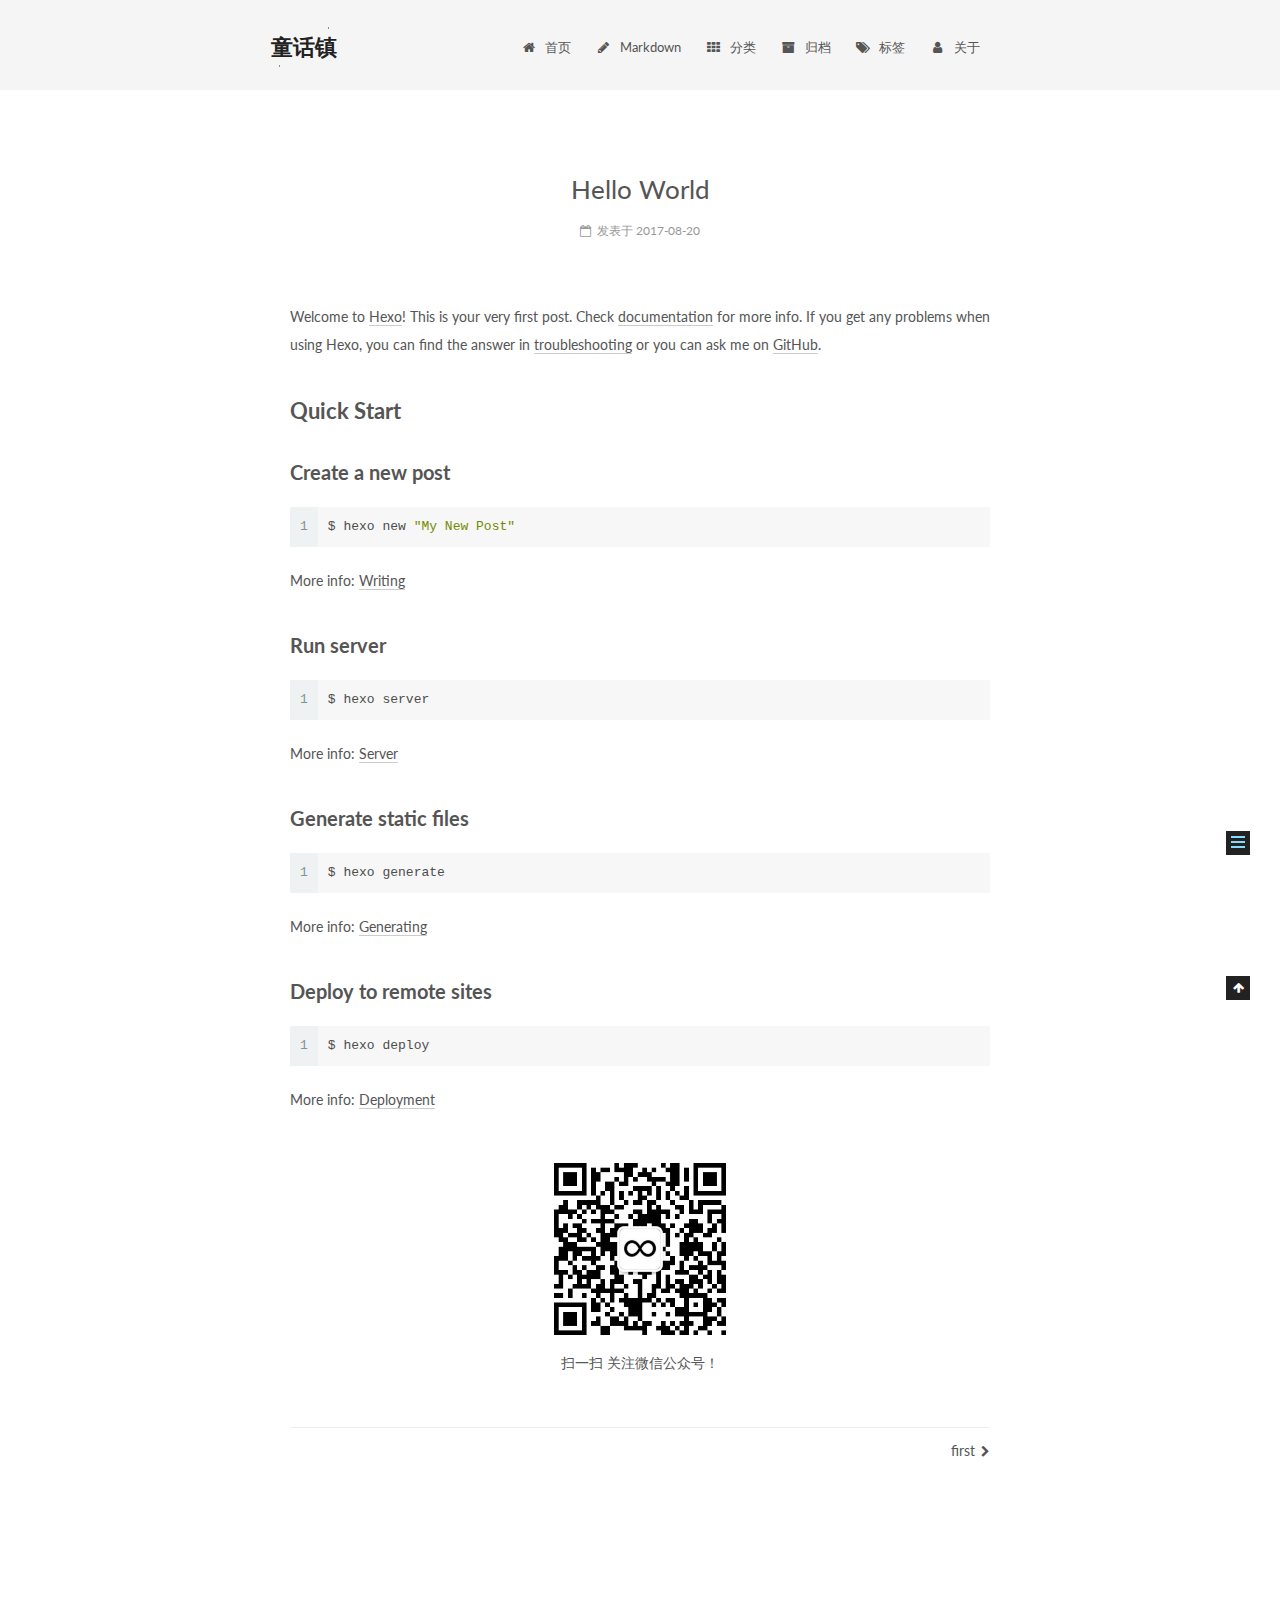
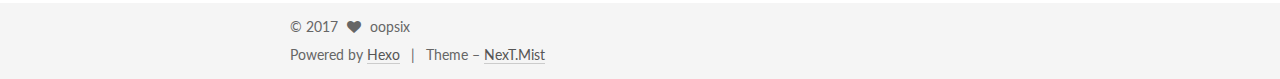
<file: 2017/08/20/hello-world/index.html>
<!DOCTYPE html>



  


<head>
  <meta charset="UTF-8"/>
<meta http-equiv="X-UA-Compatible" content="IE=edge" />
<meta name="viewport" content="width=device-width, initial-scale=1, maximum-scale=1"/>
<meta name="theme-color" content="#222">









<meta http-equiv="Cache-Control" content="no-transform" />
<meta http-equiv="Cache-Control" content="no-siteapp" />















  
  
  <link href="/lib/fancybox/source/jquery.fancybox.css?v=2.1.5" rel="stylesheet" type="text/css" />




  
  
  
  

  
    
    
  

  

  

  

  

  
    
    
    <link href="//fonts.googleapis.com/css?family=Lato:300,300italic,400,400italic,700,700italic&subset=latin,latin-ext" rel="stylesheet" type="text/css">
  






<link href="/lib/font-awesome/css/font-awesome.min.css?v=4.6.2" rel="stylesheet" type="text/css" />

<link href="/css/main.css?v=5.1.2" rel="stylesheet" type="text/css" />


  <meta name="keywords" content="Hexo, NexT" />








  <link rel="shortcut icon" type="image/x-icon" href="/favicon.ico?v=5.1.2" />






<meta name="description" content="Welcome to Hexo! This is your very first post. Check documentation for more info. If you get any problems when using Hexo, you can find the answer in troubleshooting or you can ask me on GitHub. Quick">
<meta property="og:type" content="article">
<meta property="og:title" content="Hello World">
<meta property="og:url" content="http://yoursite.com/2017/08/20/hello-world/index.html">
<meta property="og:site_name" content="童话镇">
<meta property="og:description" content="Welcome to Hexo! This is your very first post. Check documentation for more info. If you get any problems when using Hexo, you can find the answer in troubleshooting or you can ask me on GitHub. Quick">
<meta property="og:locale" content="zh-Hans">
<meta property="og:updated_time" content="2017-08-20T02:43:34.683Z">
<meta name="twitter:card" content="summary">
<meta name="twitter:title" content="Hello World">
<meta name="twitter:description" content="Welcome to Hexo! This is your very first post. Check documentation for more info. If you get any problems when using Hexo, you can find the answer in troubleshooting or you can ask me on GitHub. Quick">



<script type="text/javascript" id="hexo.configurations">
  var NexT = window.NexT || {};
  var CONFIG = {
    root: '/',
    scheme: 'Mist',
    sidebar: {"position":"right","display":"post","offset":12,"offset_float":12,"b2t":false,"scrollpercent":false,"onmobile":false},
    fancybox: true,
    tabs: true,
    motion: true,
    duoshuo: {
      userId: '0',
      author: '博主'
    },
    algolia: {
      applicationID: '',
      apiKey: '',
      indexName: '',
      hits: {"per_page":10},
      labels: {"input_placeholder":"Search for Posts","hits_empty":"We didn't find any results for the search: ${query}","hits_stats":"${hits} results found in ${time} ms"}
    }
  };
</script>



  <link rel="canonical" href="http://yoursite.com/2017/08/20/hello-world/"/>





  <title>Hello World | 童话镇</title>
  





  <script type="text/javascript">
    var _hmt = _hmt || [];
    (function() {
      var hm = document.createElement("script");
      hm.src = "https://hm.baidu.com/hm.js?58602367ed62d7ab4888674a2e17b0be";
      var s = document.getElementsByTagName("script")[0];
      s.parentNode.insertBefore(hm, s);
    })();
  </script>




</head>

<body itemscope itemtype="http://schema.org/WebPage" lang="zh-Hans">

  
  
    
  

  <div class="container sidebar-position-right page-post-detail ">
    <div class="headband"></div>

    <header id="header" class="header" itemscope itemtype="http://schema.org/WPHeader">
      <div class="header-inner"><div class="site-brand-wrapper">
  <div class="site-meta ">
    

    <div class="custom-logo-site-title">
      <a href="/"  class="brand" rel="start">
        <span class="logo-line-before"><i></i></span>
        <span class="site-title">童话镇</span>
        <span class="logo-line-after"><i></i></span>
      </a>
    </div>
      
        <p class="site-subtitle"></p>
      
  </div>

  <div class="site-nav-toggle">
    <button>
      <span class="btn-bar"></span>
      <span class="btn-bar"></span>
      <span class="btn-bar"></span>
    </button>
  </div>
</div>

<nav class="site-nav">
  

  
    <ul id="menu" class="menu">
      
        
        <li class="menu-item menu-item-home">
          <a href="/" rel="section">
            
              <i class="menu-item-icon fa fa-fw fa-home"></i> <br />
            
            首页
          </a>
        </li>
      
        
        <li class="menu-item menu-item-markdown">
          <a href="/writing/" rel="section">
            
              <i class="menu-item-icon fa fa-fw fa-pencil"></i> <br />
            
            Markdown
          </a>
        </li>
      
        
        <li class="menu-item menu-item-categories">
          <a href="/categories/" rel="section">
            
              <i class="menu-item-icon fa fa-fw fa-th"></i> <br />
            
            分类
          </a>
        </li>
      
        
        <li class="menu-item menu-item-archives">
          <a href="/archives/" rel="section">
            
              <i class="menu-item-icon fa fa-fw fa-archive"></i> <br />
            
            归档
          </a>
        </li>
      
        
        <li class="menu-item menu-item-tags">
          <a href="/tags/" rel="section">
            
              <i class="menu-item-icon fa fa-fw fa-tags"></i> <br />
            
            标签
          </a>
        </li>
      
        
        <li class="menu-item menu-item-about">
          <a href="/about/" rel="section">
            
              <i class="menu-item-icon fa fa-fw fa-user"></i> <br />
            
            关于
          </a>
        </li>
      

      
    </ul>
  

  
</nav>



 </div>
    </header>

    <main id="main" class="main">
      <div class="main-inner">
        <div class="content-wrap">
          <div id="content" class="content">
            

  <div id="posts" class="posts-expand">
    

  

  
  
  

  <article class="post post-type-normal" itemscope itemtype="http://schema.org/Article">
  
  
  
  <div class="post-block">
    <link itemprop="mainEntityOfPage" href="http://yoursite.com/2017/08/20/hello-world/">

    <span hidden itemprop="author" itemscope itemtype="http://schema.org/Person">
      <meta itemprop="name" content="oopsix">
      <meta itemprop="description" content="">
      <meta itemprop="image" content="/images/ico.jpg">
    </span>

    <span hidden itemprop="publisher" itemscope itemtype="http://schema.org/Organization">
      <meta itemprop="name" content="童话镇">
    </span>

    
      <header class="post-header">

        
        
          <h1 class="post-title" itemprop="name headline">Hello World</h1>
        

        <div class="post-meta">
          <span class="post-time">
            
              <span class="post-meta-item-icon">
                <i class="fa fa-calendar-o"></i>
              </span>
              
                <span class="post-meta-item-text">发表于</span>
              
              <time title="创建于" itemprop="dateCreated datePublished" datetime="2017-08-20T10:43:34+08:00">
                2017-08-20
              </time>
            

            

            
          </span>

          

          
            
          

          
          

          

          

          

        </div>
      </header>
    

    
    
    
    <div class="post-body" itemprop="articleBody">

      
      

      
        <p>Welcome to <a href="https://hexo.io/" target="_blank" rel="external">Hexo</a>! This is your very first post. Check <a href="https://hexo.io/docs/" target="_blank" rel="external">documentation</a> for more info. If you get any problems when using Hexo, you can find the answer in <a href="https://hexo.io/docs/troubleshooting.html" target="_blank" rel="external">troubleshooting</a> or you can ask me on <a href="https://github.com/hexojs/hexo/issues" target="_blank" rel="external">GitHub</a>.</p>
<h2 id="Quick-Start"><a href="#Quick-Start" class="headerlink" title="Quick Start"></a>Quick Start</h2><h3 id="Create-a-new-post"><a href="#Create-a-new-post" class="headerlink" title="Create a new post"></a>Create a new post</h3><figure class="highlight bash"><table><tr><td class="gutter"><pre><div class="line">1</div></pre></td><td class="code"><pre><div class="line">$ hexo new <span class="string">"My New Post"</span></div></pre></td></tr></table></figure>
<p>More info: <a href="https://hexo.io/docs/writing.html" target="_blank" rel="external">Writing</a></p>
<h3 id="Run-server"><a href="#Run-server" class="headerlink" title="Run server"></a>Run server</h3><figure class="highlight bash"><table><tr><td class="gutter"><pre><div class="line">1</div></pre></td><td class="code"><pre><div class="line">$ hexo server</div></pre></td></tr></table></figure>
<p>More info: <a href="https://hexo.io/docs/server.html" target="_blank" rel="external">Server</a></p>
<h3 id="Generate-static-files"><a href="#Generate-static-files" class="headerlink" title="Generate static files"></a>Generate static files</h3><figure class="highlight bash"><table><tr><td class="gutter"><pre><div class="line">1</div></pre></td><td class="code"><pre><div class="line">$ hexo generate</div></pre></td></tr></table></figure>
<p>More info: <a href="https://hexo.io/docs/generating.html" target="_blank" rel="external">Generating</a></p>
<h3 id="Deploy-to-remote-sites"><a href="#Deploy-to-remote-sites" class="headerlink" title="Deploy to remote sites"></a>Deploy to remote sites</h3><figure class="highlight bash"><table><tr><td class="gutter"><pre><div class="line">1</div></pre></td><td class="code"><pre><div class="line">$ hexo deploy</div></pre></td></tr></table></figure>
<p>More info: <a href="https://hexo.io/docs/deployment.html" target="_blank" rel="external">Deployment</a></p>

      
    </div>
    
    
    

    
      <div>
        <div id="wechat_subscriber" style="display: block; padding: 10px 0; margin: 20px auto; width: 100%; text-align: center">
    <img id="wechat_subscriber_qcode" src="/images/wechat-qcode.jpg" alt="oopsix wechat" style="width: 200px; max-width: 100%;"/>
    <div>扫一扫 关注微信公众号！</div>
</div>

      </div>
    

    

    

    <footer class="post-footer">
      

      
      
      

      
        <div class="post-nav">
          <div class="post-nav-next post-nav-item">
            
          </div>

          <span class="post-nav-divider"></span>

          <div class="post-nav-prev post-nav-item">
            
              <a href="/2017/08/20/first/" rel="prev" title="first">
                first <i class="fa fa-chevron-right"></i>
              </a>
            
          </div>
        </div>
      

      
      
    </footer>
  </div>
  
  
  
  </article>



    <div class="post-spread">
      
    </div>
  </div>


          </div>
          


          
  <div class="comments" id="comments">
    
  </div>


        </div>
        
          
  
  <div class="sidebar-toggle">
    <div class="sidebar-toggle-line-wrap">
      <span class="sidebar-toggle-line sidebar-toggle-line-first"></span>
      <span class="sidebar-toggle-line sidebar-toggle-line-middle"></span>
      <span class="sidebar-toggle-line sidebar-toggle-line-last"></span>
    </div>
  </div>

  <aside id="sidebar" class="sidebar">
    
    <div class="sidebar-inner">

      

      
        <ul class="sidebar-nav motion-element">
          <li class="sidebar-nav-toc sidebar-nav-active" data-target="post-toc-wrap" >
            文章目录
          </li>
          <li class="sidebar-nav-overview" data-target="site-overview">
            站点概览
          </li>
        </ul>
      

      <section class="site-overview sidebar-panel">
        <div class="site-author motion-element" itemprop="author" itemscope itemtype="http://schema.org/Person">
          <img class="site-author-image" itemprop="image"
               src="/images/ico.jpg"
               alt="oopsix" />
          <p class="site-author-name" itemprop="name">oopsix</p>
           
              <p class="site-description motion-element" itemprop="description">一腔诗意喂了狗</p>
          
        </div>
        <nav class="site-state motion-element">

          
            <div class="site-state-item site-state-posts">
              <a href="/archives/">
                <span class="site-state-item-count">2</span>
                <span class="site-state-item-name">日志</span>
              </a>
            </div>
          

          

          

        </nav>

        

        <div class="links-of-author motion-element">
          
            
              <span class="links-of-author-item">
                <a href="https://github.com/oopsix" target="_blank" title="Github">
                  
                    <i class="fa fa-fw fa-globe"></i>
                  
                    
                      Github
                    
                </a>
              </span>
            
              <span class="links-of-author-item">
                <a href="https://instagram.com/oopsix" target="_blank" title="Instagram">
                  
                    <i class="fa fa-fw fa-instagram"></i>
                  
                    
                      Instagram
                    
                </a>
              </span>
            
              <span class="links-of-author-item">
                <a href="https://weibo.com/aquiver" target="_blank" title="Weibo">
                  
                    <i class="fa fa-fw fa-weibo"></i>
                  
                    
                      Weibo
                    
                </a>
              </span>
            
          
        </div>

        
        

        
        
          <div class="links-of-blogroll motion-element links-of-blogroll-inline">
            <div class="links-of-blogroll-title">
              <i class="fa  fa-fw fa-globe"></i>
              
            </div>
            <ul class="links-of-blogroll-list">
              
                <li class="links-of-blogroll-item">
                  <a href="https://liam0205.me/" title="Liam Huang" target="_blank">Liam Huang</a>
                </li>
              
            </ul>
          </div>
        

        


      </section>

      
      <!--noindex-->
        <section class="post-toc-wrap motion-element sidebar-panel sidebar-panel-active">
          <div class="post-toc">

            
              
            

            
              <div class="post-toc-content"><ol class="nav"><li class="nav-item nav-level-2"><a class="nav-link" href="#Quick-Start"><span class="nav-number">1.</span> <span class="nav-text">Quick Start</span></a><ol class="nav-child"><li class="nav-item nav-level-3"><a class="nav-link" href="#Create-a-new-post"><span class="nav-number">1.1.</span> <span class="nav-text">Create a new post</span></a></li><li class="nav-item nav-level-3"><a class="nav-link" href="#Run-server"><span class="nav-number">1.2.</span> <span class="nav-text">Run server</span></a></li><li class="nav-item nav-level-3"><a class="nav-link" href="#Generate-static-files"><span class="nav-number">1.3.</span> <span class="nav-text">Generate static files</span></a></li><li class="nav-item nav-level-3"><a class="nav-link" href="#Deploy-to-remote-sites"><span class="nav-number">1.4.</span> <span class="nav-text">Deploy to remote sites</span></a></li></ol></li></ol></div>
            

          </div>
        </section>
      <!--/noindex-->
      

      

    </div>
  </aside>


        
      </div>
    </main>


    <footer id="footer" class="footer">
      <div class="footer-inner">
        <div class="copyright" >
  
  &copy; 
  <span itemprop="copyrightYear">2017</span>
  <span class="with-love">
    <i class="fa fa-heart"></i>
  </span>
  <span class="author" itemprop="copyrightHolder">oopsix</span>

  
</div>


  <div class="powered-by">
    Powered by <a class="theme-link" href="https://hexo.io">Hexo</a>
  </div>

  <span class="post-meta-divider">|</span>

  <div class="theme-info">
    Theme &ndash;
    <a class="theme-link" href="https://github.com/iissnan/hexo-theme-next">
      NexT.Mist
    </a>
  </div>


        







        
      </div>
    </footer>

    
      <div class="back-to-top">
        <i class="fa fa-arrow-up"></i>
        
      </div>
    

  </div>

  

<script type="text/javascript">
  if (Object.prototype.toString.call(window.Promise) !== '[object Function]') {
    window.Promise = null;
  }
</script>









  












  
  <script type="text/javascript" src="/lib/jquery/index.js?v=2.1.3"></script>

  
  <script type="text/javascript" src="/lib/fastclick/lib/fastclick.min.js?v=1.0.6"></script>

  
  <script type="text/javascript" src="/lib/jquery_lazyload/jquery.lazyload.js?v=1.9.7"></script>

  
  <script type="text/javascript" src="/lib/velocity/velocity.min.js?v=1.2.1"></script>

  
  <script type="text/javascript" src="/lib/velocity/velocity.ui.min.js?v=1.2.1"></script>

  
  <script type="text/javascript" src="/lib/fancybox/source/jquery.fancybox.pack.js?v=2.1.5"></script>


  


  <script type="text/javascript" src="/js/src/utils.js?v=5.1.2"></script>

  <script type="text/javascript" src="/js/src/motion.js?v=5.1.2"></script>



  
  

  
  <script type="text/javascript" src="/js/src/scrollspy.js?v=5.1.2"></script>
<script type="text/javascript" src="/js/src/post-details.js?v=5.1.2"></script>



  


  <script type="text/javascript" src="/js/src/bootstrap.js?v=5.1.2"></script>



  


  




	





  





  








  





  

  

  

  

  

  

</body>
</html>
</file>
<file: css/main.css>
/* normalize.css v3.0.2 | MIT License | git.io/normalize */
html {
  font-family: sans-serif; /* 1 */
  -ms-text-size-adjust: 100%; /* 2 */
  -webkit-text-size-adjust: 100%; /* 2 */
}
body {
  margin: 0;
}
article,
aside,
details,
figcaption,
figure,
footer,
header,
hgroup,
main,
menu,
nav,
section,
summary {
  display: block;
}
audio,
canvas,
progress,
video {
  display: inline-block; /* 1 */
  vertical-align: baseline; /* 2 */
}
audio:not([controls]) {
  display: none;
  height: 0;
}
[hidden],
template {
  display: none;
}
a {
  background-color: transparent;
}
a:active,
a:hover {
  outline: 0;
}
abbr[title] {
  border-bottom: 1px dotted;
}
b,
strong {
  font-weight: bold;
}
dfn {
  font-style: italic;
}
h1 {
  font-size: 2em;
  margin: 0.67em 0;
}
mark {
  background: #ff0;
  color: #000;
}
small {
  font-size: 80%;
}
sub,
sup {
  font-size: 75%;
  line-height: 0;
  position: relative;
  vertical-align: baseline;
}
sup {
  top: -0.5em;
}
sub {
  bottom: -0.25em;
}
img {
  border: 0;
}
svg:not(:root) {
  overflow: hidden;
}
figure {
  margin: 1em 40px;
}
hr {
  -moz-box-sizing: content-box;
  box-sizing: content-box;
  height: 0;
}
pre {
  overflow: auto;
}
code,
kbd,
pre,
samp {
  font-family: monospace, monospace;
  font-size: 1em;
}
button,
input,
optgroup,
select,
textarea {
  color: inherit; /* 1 */
  font: inherit; /* 2 */
  margin: 0; /* 3 */
}
button {
  overflow: visible;
}
button,
select {
  text-transform: none;
}
button,
html input[type="button"],
input[type="reset"],
input[type="submit"] {
  -webkit-appearance: button; /* 2 */
  cursor: pointer; /* 3 */
}
button[disabled],
html input[disabled] {
  cursor: default;
}
button::-moz-focus-inner,
input::-moz-focus-inner {
  border: 0;
  padding: 0;
}
input {
  line-height: normal;
}
input[type="checkbox"],
input[type="radio"] {
  box-sizing: border-box; /* 1 */
  padding: 0; /* 2 */
}
input[type="number"]::-webkit-inner-spin-button,
input[type="number"]::-webkit-outer-spin-button {
  height: auto;
}
input[type="search"] {
  -webkit-appearance: textfield; /* 1 */
  -moz-box-sizing: content-box;
  -webkit-box-sizing: content-box; /* 2 */
  box-sizing: content-box;
}
input[type="search"]::-webkit-search-cancel-button,
input[type="search"]::-webkit-search-decoration {
  -webkit-appearance: none;
}
fieldset {
  border: 1px solid #c0c0c0;
  margin: 0 2px;
  padding: 0.35em 0.625em 0.75em;
}
legend {
  border: 0; /* 1 */
  padding: 0; /* 2 */
}
textarea {
  overflow: auto;
}
optgroup {
  font-weight: bold;
}
table {
  border-collapse: collapse;
  border-spacing: 0;
}
td,
th {
  padding: 0;
}
::selection {
  background: #262a30;
  color: #fff;
}
body {
  position: relative;
  font-family: 'Lato', "PingFang SC", "Microsoft YaHei", sans-serif;
  font-size: 14px;
  line-height: 2;
  color: #555;
  background: #fff;
}
@media (max-width: 767px) {
  body {
    padding-right: 0 !important;
  }
}
@media (min-width: 768px) and (max-width: 991px) {
  body {
    padding-right: 0 !important;
  }
}
@media (min-width: 1600px) {
  body {
    font-size: 16px;
  }
}
h1,
h2,
h3,
h4,
h5,
h6 {
  margin: 0;
  padding: 0;
  font-weight: bold;
  line-height: 1.5;
  font-family: 'Lato', "PingFang SC", "Microsoft YaHei", sans-serif;
}
h2,
h3,
h4,
h5,
h6 {
  margin: 20px 0 15px;
}
h1 {
  font-size: 24px;
}
@media (max-width: 767px) {
  h1 {
    font-size: 20px;
  }
}
h2 {
  font-size: 22px;
}
@media (max-width: 767px) {
  h2 {
    font-size: 18px;
  }
}
h3 {
  font-size: 20px;
}
@media (max-width: 767px) {
  h3 {
    font-size: 16px;
  }
}
h4 {
  font-size: 18px;
}
@media (max-width: 767px) {
  h4 {
    font-size: 14px;
  }
}
h5 {
  font-size: 16px;
}
@media (max-width: 767px) {
  h5 {
    font-size: 12px;
  }
}
h6 {
  font-size: 14px;
}
@media (max-width: 767px) {
  h6 {
    font-size: 10px;
  }
}
p {
  margin: 0 0 20px 0;
}
a {
  color: #555;
  text-decoration: none;
  border-bottom: 1px solid #999;
  word-wrap: break-word;
}
a:hover {
  color: #222;
  border-bottom-color: #222;
}
blockquote {
  margin: 0;
  padding: 0;
}
img {
  display: block;
  margin: auto;
  max-width: 100%;
  height: auto;
}
hr {
  margin: 40px 0;
  height: 3px;
  border: none;
  background-color: #ddd;
  background-image: repeating-linear-gradient(-45deg, #fff, #fff 4px, transparent 4px, transparent 8px);
}
blockquote {
  padding: 0 15px;
  color: #666;
  border-left: 4px solid #ddd;
}
blockquote cite::before {
  content: "-";
  padding: 0 5px;
}
dt {
  font-weight: 700;
}
dd {
  margin: 0;
  padding: 0;
}
kbd {
  border: 1px solid #ccc;
  border-radius: 0.2em;
  box-shadow: 0.1em 0.1em 0.2em rgba(0,0,0,0.1);
  background-color: #f9f9f9;
  font-family: inherit;
  background-image: -webkit-linear-gradient(top, #eee, #fff, #eee);
  padding: 0.1em 0.3em;
  white-space: nowrap;
}
.text-left {
  text-align: left;
}
.text-center {
  text-align: center;
}
.text-right {
  text-align: right;
}
.text-justify {
  text-align: justify;
}
.text-nowrap {
  white-space: nowrap;
}
.text-lowercase {
  text-transform: lowercase;
}
.text-uppercase {
  text-transform: uppercase;
}
.text-capitalize {
  text-transform: capitalize;
}
.center-block {
  display: block;
  margin-left: auto;
  margin-right: auto;
}
.clearfix:before,
.clearfix:after {
  content: " ";
  display: table;
}
.clearfix:after {
  clear: both;
}
.pullquote {
  width: 45%;
}
.pullquote.left {
  float: left;
  margin-left: 5px;
  margin-right: 10px;
}
.pullquote.right {
  float: right;
  margin-left: 10px;
  margin-right: 5px;
}
.affix.affix.affix {
  position: fixed;
}
.translation {
  margin-top: -20px;
  font-size: 14px;
  color: #999;
}
.scrollbar-measure {
  width: 100px;
  height: 100px;
  overflow: scroll;
  position: absolute;
  top: -9999px;
}
.use-motion .motion-element {
  opacity: 0;
}
table {
  margin: 20px 0;
  width: 100%;
  border-collapse: collapse;
  border-spacing: 0;
  border: 1px solid #ddd;
  font-size: 14px;
  table-layout: fixed;
  word-wrap: break-all;
}
table>tbody>tr:nth-of-type(odd) {
  background-color: #f9f9f9;
}
table>tbody>tr:hover {
  background-color: #f5f5f5;
}
caption,
th,
td {
  padding: 8px;
  text-align: left;
  vertical-align: middle;
  font-weight: normal;
}
th,
td {
  border-bottom: 3px solid #ddd;
  border-right: 1px solid #eee;
}
th {
  padding-bottom: 10px;
  font-weight: 700;
}
td {
  border-bottom-width: 1px;
}
html,
body {
  height: 100%;
}
.container {
  position: relative;
  min-height: 100%;
}
.header-inner {
  margin: 0 auto;
  padding: 100px 0 70px;
  width: 700px;
}
@media (min-width: 1600px) {
  .container .header-inner {
    width: 900px;
  }
}
.main-inner {
  margin: 0 auto;
  width: 700px;
}
@media (min-width: 1600px) {
  .container .main-inner {
    width: 900px;
  }
}
.footer {
  width: 100%;
  min-height: 50px;
}
.footer-inner {
  box-sizing: border-box;
  margin: 20px auto;
  width: 700px;
}
@media (min-width: 1600px) {
  .container .footer-inner {
    width: 900px;
  }
}
pre,
.highlight {
  overflow: auto;
  margin: 20px 0;
  padding: 0;
  font-size: 13px;
  color: #4d4d4c;
  background: #f7f7f7;
  line-height: 1.6;
}
pre,
code {
  font-family: consolas, Menlo, "PingFang SC", "Microsoft YaHei", monospace;
}
code {
  padding: 2px 4px;
  word-wrap: break-word;
  color: #555;
  background: #eee;
  border-radius: 3px;
  font-size: 13px;
}
pre code {
  padding: 0;
  color: #4d4d4c;
  background: none;
  text-shadow: none;
}
.highlight {
  border-radius: 1px;
}
.highlight pre {
  border: none;
  margin: 0;
  padding: 10px 0;
}
.highlight table {
  margin: 0;
  width: auto;
  border: none;
}
.highlight td {
  border: none;
  padding: 0;
}
.highlight figcaption {
  font-size: 1em;
  color: #4d4d4c;
  line-height: 1em;
  margin-bottom: 1em;
}
.highlight figcaption:before,
.highlight figcaption:after {
  content: " ";
  display: table;
}
.highlight figcaption:after {
  clear: both;
}
.highlight figcaption a {
  float: right;
  color: #4d4d4c;
}
.highlight figcaption a:hover {
  border-bottom-color: #4d4d4c;
}
.highlight .gutter pre {
  padding-left: 10px;
  padding-right: 10px;
  color: #869194;
  text-align: right;
  background-color: #eff2f3;
}
.highlight .code pre {
  width: 100%;
  padding-left: 10px;
  padding-right: 10px;
  background-color: #f7f7f7;
}
.highlight .line {
  height: 20px;
}
.gutter {
  -webkit-user-select: none;
  -moz-user-select: none;
  -ms-user-select: none;
  user-select: none;
}
.gist table {
  width: auto;
}
.gist table td {
  border: none;
}
pre .deletion {
  background: #fdd;
}
pre .addition {
  background: #dfd;
}
pre .meta {
  color: #8959a8;
}
pre .comment {
  color: #8e908c;
}
pre .variable,
pre .attribute,
pre .tag,
pre .regexp,
pre .ruby .constant,
pre .xml .tag .title,
pre .xml .pi,
pre .xml .doctype,
pre .html .doctype,
pre .css .id,
pre .css .class,
pre .css .pseudo {
  color: #c82829;
}
pre .number,
pre .preprocessor,
pre .built_in,
pre .literal,
pre .params,
pre .constant,
pre .command {
  color: #f5871f;
}
pre .ruby .class .title,
pre .css .rules .attribute,
pre .string,
pre .value,
pre .inheritance,
pre .header,
pre .ruby .symbol,
pre .xml .cdata,
pre .special,
pre .number,
pre .formula {
  color: #718c00;
}
pre .title,
pre .css .hexcolor {
  color: #3e999f;
}
pre .function,
pre .python .decorator,
pre .python .title,
pre .ruby .function .title,
pre .ruby .title .keyword,
pre .perl .sub,
pre .javascript .title,
pre .coffeescript .title {
  color: #4271ae;
}
pre .keyword,
pre .javascript .function {
  color: #8959a8;
}
.full-image.full-image.full-image {
  border: none;
  max-width: 100%;
  width: auto;
  margin: 20px auto;
}
@media (min-width: 992px) {
  .full-image.full-image.full-image {
    max-width: none;
    width: 110%;
    margin: 25px -5%;
  }
}
.blockquote-center,
.page-home .post-type-quote blockquote,
.page-post-detail .post-type-quote blockquote {
  position: relative;
  margin: 40px 0;
  padding: 0;
  border-left: none;
  text-align: center;
}
.blockquote-center::before,
.page-home .post-type-quote blockquote::before,
.page-post-detail .post-type-quote blockquote::before,
.blockquote-center::after,
.page-home .post-type-quote blockquote::after,
.page-post-detail .post-type-quote blockquote::after {
  position: absolute;
  content: ' ';
  display: block;
  width: 100%;
  height: 24px;
  opacity: 0.2;
  background-repeat: no-repeat;
  background-position: 0 -6px;
  background-size: 22px 22px;
}
.blockquote-center::before,
.page-home .post-type-quote blockquote::before,
.page-post-detail .post-type-quote blockquote::before {
  top: -20px;
  background-image: url("../images/quote-l.svg");
  border-top: 1px solid #ccc;
}
.blockquote-center::after,
.page-home .post-type-quote blockquote::after,
.page-post-detail .post-type-quote blockquote::after {
  bottom: -20px;
  background-image: url("../images/quote-r.svg");
  border-bottom: 1px solid #ccc;
  background-position: 100% 8px;
}
.blockquote-center p,
.page-home .post-type-quote blockquote p,
.page-post-detail .post-type-quote blockquote p,
.blockquote-center div,
.page-home .post-type-quote blockquote div,
.page-post-detail .post-type-quote blockquote div {
  text-align: center;
}
.post .post-body .group-picture img {
  box-sizing: border-box;
  padding: 0 3px;
  border: none;
}
.post .group-picture-row {
  overflow: hidden;
  margin-top: 6px;
}
.post .group-picture-row:first-child {
  margin-top: 0;
}
.post .group-picture-column {
  float: left;
}
.page-post-detail .post-body .group-picture-column {
  float: none;
  margin-top: 10px;
  width: auto !important;
}
.page-post-detail .post-body .group-picture-column img {
  margin: 0 auto;
}
.page-archive .group-picture-container {
  overflow: hidden;
}
.page-archive .group-picture-row {
  float: left;
}
.page-archive .group-picture-row:first-child {
  margin-top: 6px;
}
.page-archive .group-picture-column {
  max-width: 150px;
  max-height: 150px;
}
.post-body .note {
  position: relative;
  padding: 15px;
  margin-bottom: 20px;
  border: 1px solid #eee;
  border-left-width: 5px;
  border-radius: 3px;
}
.post-body .note h2,
.post-body .note h3,
.post-body .note h4,
.post-body .note h5,
.post-body .note h6 {
  margin-top: 0;
  margin-bottom: 0;
  border-bottom: initial;
  padding-top: 0 !important;
}
.post-body .note p:first-child,
.post-body .note ul:first-child,
.post-body .note ol:first-child,
.post-body .note table:first-child,
.post-body .note pre:first-child,
.post-body .note blockquote:first-child {
  margin-top: 0;
}
.post-body .note p:last-child,
.post-body .note ul:last-child,
.post-body .note ol:last-child,
.post-body .note table:last-child,
.post-body .note pre:last-child,
.post-body .note blockquote:last-child {
  margin-bottom: 0;
}
.post-body .note.default {
  border-left-color: #777;
}
.post-body .note.default h2,
.post-body .note.default h3,
.post-body .note.default h4,
.post-body .note.default h5,
.post-body .note.default h6 {
  color: #777;
}
.post-body .note.primary {
  border-left-color: #6f42c1;
}
.post-body .note.primary h2,
.post-body .note.primary h3,
.post-body .note.primary h4,
.post-body .note.primary h5,
.post-body .note.primary h6 {
  color: #6f42c1;
}
.post-body .note.info {
  border-left-color: #428bca;
}
.post-body .note.info h2,
.post-body .note.info h3,
.post-body .note.info h4,
.post-body .note.info h5,
.post-body .note.info h6 {
  color: #428bca;
}
.post-body .note.success {
  border-left-color: #5cb85c;
}
.post-body .note.success h2,
.post-body .note.success h3,
.post-body .note.success h4,
.post-body .note.success h5,
.post-body .note.success h6 {
  color: #5cb85c;
}
.post-body .note.warning {
  border-left-color: #f0ad4e;
}
.post-body .note.warning h2,
.post-body .note.warning h3,
.post-body .note.warning h4,
.post-body .note.warning h5,
.post-body .note.warning h6 {
  color: #f0ad4e;
}
.post-body .note.danger {
  border-left-color: #d9534f;
}
.post-body .note.danger h2,
.post-body .note.danger h3,
.post-body .note.danger h4,
.post-body .note.danger h5,
.post-body .note.danger h6 {
  color: #d9534f;
}
.post-body .label {
  display: inline;
  padding: 0 2px;
  white-space: nowrap;
}
.post-body .label.default {
  background-color: #f0f0f0;
}
.post-body .label.primary {
  background-color: #efe6f7;
}
.post-body .label.info {
  background-color: #e5f2f8;
}
.post-body .label.success {
  background-color: #e7f4e9;
}
.post-body .label.warning {
  background-color: #fcf6e1;
}
.post-body .label.danger {
  background-color: #fae8eb;
}
.post-body .tabs {
  position: relative;
  display: block;
  margin-bottom: 20px;
  padding-top: 10px;
}
.post-body .tabs ul.nav-tabs {
  margin: 0;
  padding: 0;
  display: flex;
  margin-bottom: -1px;
}
@media (max-width: 413px) {
  .post-body .tabs ul.nav-tabs {
    display: block;
    margin-bottom: 5px;
  }
}
.post-body .tabs ul.nav-tabs li.tab {
  list-style-type: none !important;
  margin: 0 0.25em 0 0;
  border-top: 3px solid transparent;
  border-left: 1px solid transparent;
  border-right: 1px solid transparent;
}
@media (max-width: 413px) {
  .post-body .tabs ul.nav-tabs li.tab {
    margin: initial;
    border-top: 1px solid transparent;
    border-left: 3px solid transparent;
    border-right: 1px solid transparent;
    border-bottom: 1px solid transparent;
  }
}
.post-body .tabs ul.nav-tabs li.tab a {
  outline: 0;
  border-bottom: initial;
  display: block;
  line-height: 1.8em;
  padding: 0.25em 0.75em;
  transition-duration: 0.2s;
  transition-timing-function: ease-out;
  transition-delay: 0s;
}
.post-body .tabs ul.nav-tabs li.tab a i {
  width: 1.285714285714286em;
}
.post-body .tabs ul.nav-tabs li.tab.active {
  border-top: 3px solid #fc6423;
  border-left: 1px solid #ddd;
  border-right: 1px solid #ddd;
  background-color: #fff;
}
@media (max-width: 413px) {
  .post-body .tabs ul.nav-tabs li.tab.active {
    border-top: 1px solid #ddd;
    border-left: 3px solid #fc6423;
    border-right: 1px solid #ddd;
    border-bottom: 1px solid #ddd;
  }
}
.post-body .tabs ul.nav-tabs li.tab.active a {
  cursor: default;
  color: #555;
}
.post-body .tabs .tab-content {
  background-color: #fff;
}
.post-body .tabs .tab-content .tab-pane {
  border: 1px solid #ddd;
  padding: 20px 20px 0 20px;
}
.post-body .tabs .tab-content .tab-pane:not(.active) {
  display: none !important;
}
.post-body .tabs .tab-content .tab-pane.active {
  display: block !important;
}
.btn {
  display: inline-block;
  padding: 0 20px;
  font-size: 14px;
  color: #fff;
  background: #222;
  border: 2px solid #222;
  text-decoration: none;
  border-radius: 0;
  transition-property: background-color;
  transition-duration: 0.2s;
  transition-timing-function: ease-in-out;
  transition-delay: 0s;
}
.btn:hover,
.post-button .btn:hover {
  border-color: #222;
  color: #222;
  background: #fff;
}
.btn-bar {
  display: block;
  width: 22px;
  height: 2px;
  background: #555;
  border-radius: 1px;
}
.btn-bar+.btn-bar {
  margin-top: 4px;
}
.pagination {
  margin: 120px 0 40px;
  text-align: center;
  border-top: 1px solid #eee;
}
.page-number-basic,
.pagination .prev,
.pagination .next,
.pagination .page-number,
.pagination .space {
  display: inline-block;
  position: relative;
  top: -1px;
  margin: 0 10px;
  padding: 0 10px;
  line-height: 30px;
}
@media (max-width: 767px) {
  .page-number-basic,
  .pagination .prev,
  .pagination .next,
  .pagination .page-number,
  .pagination .space {
    margin: 0 5px;
  }
}
.pagination .prev,
.pagination .next,
.pagination .page-number {
  border-bottom: 0;
  border-top: 1px solid #eee;
  transition-property: border-color;
  transition-duration: 0.2s;
  transition-timing-function: ease-in-out;
  transition-delay: 0s;
}
.pagination .prev:hover,
.pagination .next:hover,
.pagination .page-number:hover {
  border-top-color: #222;
}
.pagination .space {
  padding: 0;
  margin: 0;
}
.pagination .prev {
  margin-left: 0;
}
.pagination .next {
  margin-right: 0;
}
.pagination .page-number.current {
  color: #fff;
  background: #ccc;
  border-top-color: #ccc;
}
@media (max-width: 767px) {
  .pagination {
    border-top: none;
  }
  .pagination .prev,
  .pagination .next,
  .pagination .page-number {
    margin-bottom: 10px;
    border-top: 0;
    border-bottom: 1px solid #eee;
  }
  .pagination .prev:hover,
  .pagination .next:hover,
  .pagination .page-number:hover {
    border-bottom-color: #222;
  }
}
.comments {
  margin: 60px 20px 0;
}
.tag-cloud {
  text-align: center;
}
.tag-cloud a {
  display: inline-block;
  margin: 10px;
}
.back-to-top {
  box-sizing: border-box;
  position: fixed;
  bottom: -100px;
  right: 30px;
  z-index: 1050;
  padding: 0 6px;
  width: 24px;
  background: #222;
  font-size: 12px;
  opacity: 1;
  color: #fff;
  cursor: pointer;
  text-align: center;
  -webkit-transform: translateZ(0);
  transition-property: bottom;
  transition-duration: 0.2s;
  transition-timing-function: ease-in-out;
  transition-delay: 0s;
}
@media (min-width: 768px) and (max-width: 991px) {
  .back-to-top {
    display: none !important;
  }
}
@media (max-width: 767px) {
  .back-to-top {
    display: none !important;
  }
}
.back-to-top.back-to-top-on {
  bottom: 19px;
}
.header {
  background: transparent;
}
.header-inner {
  position: relative;
}
.headband {
  height: 3px;
  background: #222;
}
.site-meta {
  margin: 0;
  text-align: left;
}
@media (max-width: 767px) {
  .site-meta {
    text-align: center;
  }
}
.brand {
  position: relative;
  display: inline-block;
  padding: 0 40px;
  color: #222;
  background: #222;
  border-bottom: none;
}
.brand:hover {
  color: #222;
}
.logo {
  display: inline-block;
  margin-right: 5px;
  line-height: 36px;
  vertical-align: top;
}
.site-title {
  display: inline-block;
  vertical-align: top;
  line-height: 36px;
  font-size: 20px;
  font-weight: normal;
  font-family: 'Lato', "PingFang SC", "Microsoft YaHei", sans-serif;
}
.site-subtitle {
  margin-top: 10px;
  font-size: 13px;
  color: #999;
}
.use-motion .brand {
  opacity: 0;
}
.use-motion .logo,
.use-motion .site-title,
.use-motion .site-subtitle {
  opacity: 0;
  position: relative;
  top: -10px;
}
.site-nav-toggle {
  display: none;
  position: absolute;
  top: 10px;
  left: 10px;
}
@media (max-width: 767px) {
  .site-nav-toggle {
    display: block;
  }
}
.site-nav-toggle button {
  margin-top: 2px;
  padding: 9px 10px;
  background: transparent;
  border: none;
}
@media (max-width: 767px) {
  .site-nav {
    display: none;
    margin: 0 -10px;
    padding: 0 10px;
    clear: both;
    border-top: 1px solid #ddd;
  }
}
@media (min-width: 768px) and (max-width: 991px) {
  .site-nav {
    display: block !important;
  }
}
@media (min-width: 992px) {
  .site-nav {
    display: block !important;
  }
}
.menu {
  margin-top: 20px;
  padding-left: 0;
  text-align: center;
}
.menu .menu-item {
  display: inline-block;
  margin: 0 10px;
  list-style: none;
}
@media screen and (max-width: 767px) {
  .menu .menu-item {
    margin-top: 10px;
  }
}
.menu .menu-item a {
  display: block;
  font-size: 13px;
  line-height: inherit;
  border-bottom: 1px solid transparent;
  transition-property: border-color;
  transition-duration: 0.2s;
  transition-timing-function: ease-in-out;
  transition-delay: 0s;
}
.menu .menu-item a:hover {
  border-bottom-color: #222;
}
.menu .menu-item .fa {
  margin-right: 5px;
}
.use-motion .menu-item {
  opacity: 0;
}
.post-body {
  font-family: 'Lato', "PingFang SC", "Microsoft YaHei", sans-serif;
}
@media (max-width: 767px) {
  .post-body {
    word-break: break-word;
  }
}
.post-body .fancybox img {
  display: block !important;
  margin: 0 auto;
  cursor: pointer;
  cursor: zoom-in;
  cursor: -webkit-zoom-in;
}
.post-body .image-caption,
.post-body .figure .caption {
  margin: 10px auto 15px;
  text-align: center;
  font-size: 14px;
  color: #999;
  font-weight: bold;
  line-height: 1;
}
.post-sticky-flag {
  display: inline-block;
  font-size: 16px;
  -ms-transform: rotate(30deg);
  -webkit-transform: rotate(30deg);
  -moz-transform: rotate(30deg);
  -ms-transform: rotate(30deg);
  -o-transform: rotate(30deg);
  transform: rotate(30deg);
}
.posts-expand {
  padding-top: 40px;
}
@media (max-width: 767px) {
  .posts-expand {
    margin: 0 20px;
  }
  .post-body pre {
    padding: 10px;
  }
  .post-body pre .gutter pre {
    padding-right: 10px;
  }
  .post-body .highlight {
    margin-left: 0px;
    margin-right: 0px;
    padding: 0;
  }
  .post-body .highlight .gutter pre {
    padding-right: 10px;
  }
}
@media (min-width: 992px) {
  .posts-expand .post-body {
    text-align: justify;
  }
}
.posts-expand .post-body h2,
.posts-expand .post-body h3,
.posts-expand .post-body h4,
.posts-expand .post-body h5,
.posts-expand .post-body h6 {
  padding-top: 10px;
}
.posts-expand .post-body h2 .header-anchor,
.posts-expand .post-body h3 .header-anchor,
.posts-expand .post-body h4 .header-anchor,
.posts-expand .post-body h5 .header-anchor,
.posts-expand .post-body h6 .header-anchor {
  float: right;
  margin-left: 10px;
  color: #ccc;
  border-bottom-style: none;
  visibility: hidden;
}
.posts-expand .post-body h2 .header-anchor:hover,
.posts-expand .post-body h3 .header-anchor:hover,
.posts-expand .post-body h4 .header-anchor:hover,
.posts-expand .post-body h5 .header-anchor:hover,
.posts-expand .post-body h6 .header-anchor:hover {
  color: inherit;
}
.posts-expand .post-body h2:hover .header-anchor,
.posts-expand .post-body h3:hover .header-anchor,
.posts-expand .post-body h4:hover .header-anchor,
.posts-expand .post-body h5:hover .header-anchor,
.posts-expand .post-body h6:hover .header-anchor {
  visibility: visible;
}
.posts-expand .post-body ul li {
  list-style: circle;
}
.posts-expand .post-body img {
  box-sizing: border-box;
  margin: auto;
  padding: 3px;
  border: 1px solid #ddd;
}
.posts-expand .fancybox img {
  margin: 0 auto;
}
@media (max-width: 767px) {
  .posts-collapse {
    margin: 0 20px;
  }
  .posts-collapse .post-title,
  .posts-collapse .post-meta {
    display: block;
    width: auto;
    text-align: left;
  }
}
.posts-collapse {
  position: relative;
  z-index: 1010;
  margin-left: 0;
}
.posts-collapse::after {
  content: " ";
  position: absolute;
  top: 20px;
  left: 0;
  margin-left: -2px;
  width: 4px;
  height: 100%;
  background: #f5f5f5;
  z-index: -1;
}
@media (max-width: 767px) {
  .posts-collapse {
    margin: 0 20px;
  }
}
.posts-collapse .collection-title {
  position: relative;
  margin: 60px 0;
}
.posts-collapse .collection-title h1,
.posts-collapse .collection-title h2 {
  margin-left: 20px;
}
.posts-collapse .collection-title small {
  color: #bbb;
  margin-left: 5px;
}
.posts-collapse .collection-title::before {
  content: " ";
  position: absolute;
  left: 0;
  top: 50%;
  margin-left: -4px;
  margin-top: -4px;
  width: 8px;
  height: 8px;
  background: #bbb;
  border-radius: 50%;
}
.posts-collapse .post {
  margin: 30px 0;
}
.posts-collapse .post-header {
  position: relative;
  transition-duration: 0.2s;
  transition-timing-function: ease-in-out;
  transition-delay: 0s;
  transition-property: border;
  border-bottom: 1px dashed #ccc;
}
.posts-collapse .post-header::before {
  content: " ";
  position: absolute;
  left: 0;
  top: 12px;
  width: 6px;
  height: 6px;
  margin-left: -4px;
  background: #bbb;
  border-radius: 50%;
  border: 1px solid #fff;
  transition-duration: 0.2s;
  transition-timing-function: ease-in-out;
  transition-delay: 0s;
  transition-property: background;
}
.posts-collapse .post-header:hover {
  border-bottom-color: #666;
}
.posts-collapse .post-header:hover::before {
  background: #222;
}
.posts-collapse .post-meta {
  position: absolute;
  font-size: 12px;
  left: 20px;
  top: 5px;
}
.posts-collapse .post-comments-count {
  display: none;
}
.posts-collapse .post-title {
  margin-left: 60px;
  font-size: 16px;
  font-weight: normal;
  line-height: inherit;
}
.posts-collapse .post-title::after {
  margin-left: 3px;
  opacity: 0.6;
}
.posts-collapse .post-title a {
  color: #666;
  border-bottom: none;
}
.page-home .post-type-quote .post-header,
.page-post-detail .post-type-quote .post-header,
.page-home .post-type-quote .post-tags,
.page-post-detail .post-type-quote .post-tags {
  display: none;
}
.posts-expand .post-title {
  font-size: 26px;
  text-align: center;
  word-break: break-word;
  font-weight: 400;
}
@media (max-width: 767px) {
  .posts-expand .post-title {
    font-size: 22px;
  }
}
.posts-expand .post-title-link {
  display: inline-block;
  position: relative;
  color: #555;
  border-bottom: none;
  line-height: 1.2;
  vertical-align: top;
}
.posts-expand .post-title-link::before {
  content: "";
  position: absolute;
  width: 100%;
  height: 2px;
  bottom: 0;
  left: 0;
  background-color: #000;
  visibility: hidden;
  -webkit-transform: scaleX(0);
  -moz-transform: scaleX(0);
  -ms-transform: scaleX(0);
  -o-transform: scaleX(0);
  transform: scaleX(0);
  transition-duration: 0.2s;
  transition-timing-function: ease-in-out;
  transition-delay: 0s;
}
.posts-expand .post-title-link:hover::before {
  visibility: visible;
  -webkit-transform: scaleX(1);
  -moz-transform: scaleX(1);
  -ms-transform: scaleX(1);
  -o-transform: scaleX(1);
  transform: scaleX(1);
}
.posts-expand .post-title-link .fa {
  font-size: 16px;
}
.posts-expand .post-meta {
  margin: 3px 0 60px 0;
  color: #999;
  font-family: 'Lato', "PingFang SC", "Microsoft YaHei", sans-serif;
  font-size: 12px;
  text-align: center;
}
.posts-expand .post-meta .post-category-list {
  display: inline-block;
  margin: 0;
  padding: 3px;
}
.posts-expand .post-meta .post-category-list-link {
  color: #999;
}
.posts-expand .post-meta .post-description {
  font-size: 14px;
  margin-top: 2px;
}
.post-meta-divider {
  margin: 0 0.5em;
}
.post-meta-item-icon {
  margin-right: 3px;
}
@media (min-width: 768px) and (max-width: 991px) {
  .post-meta-item-icon {
    display: inline-block;
  }
}
@media (max-width: 767px) {
  .post-meta-item-icon {
    display: inline-block;
  }
}
@media (min-width: 768px) and (max-width: 991px) {
  .post-meta-item-text {
    display: none;
  }
}
@media (max-width: 767px) {
  .post-meta-item-text {
    display: none;
  }
}
@media (max-width: 767px) {
  .posts-expand .post-comments-count {
    display: none;
  }
}
.post-button {
  margin-top: 50px;
}
.post-button .btn {
  color: #555;
  font-size: 14px;
  background: transparent;
  border-radius: 0;
  line-height: 2;
  margin: 0 4px 8px 4px;
}
.post-button .fa-fw {
  width: 1.285714285714286em;
  text-align: left;
}
.posts-expand .post-tags {
  margin-top: 40px;
  text-align: center;
}
.posts-expand .post-tags a {
  display: inline-block;
  margin-right: 10px;
  font-size: 13px;
}
.post-nav {
  display: table;
  margin-top: 15px;
  width: 100%;
  border-top: 1px solid #eee;
}
.post-nav-divider {
  display: table-cell;
  width: 10%;
}
.post-nav-item {
  display: table-cell;
  padding: 10px 0 0 0;
  width: 45%;
  vertical-align: top;
}
.post-nav-item a {
  position: relative;
  display: block;
  line-height: 25px;
  font-size: 14px;
  color: #555;
  border-bottom: none;
}
.post-nav-item a:hover {
  color: #222;
  border-bottom: none;
}
.post-nav-item a:active {
  top: 2px;
}
.post-nav-item .fa {
  position: absolute;
  top: 8px;
  left: 0;
  font-size: 12px;
}
.post-nav-next a {
  padding-left: 15px;
}
.post-nav-prev {
  text-align: right;
}
.post-nav-prev a {
  padding-right: 15px;
}
.post-nav-prev .fa {
  right: 0;
  left: auto;
}
.posts-expand .post-eof {
  display: block;
  margin: 80px auto 60px;
  width: 8%;
  height: 1px;
  background: #ccc;
  text-align: center;
}
.post:last-child .post-eof.post-eof.post-eof {
  display: none;
}
.post-gallery {
  display: table;
  table-layout: fixed;
  width: 100%;
  border-collapse: separate;
}
.post-gallery-row {
  display: table-row;
}
.post-gallery .post-gallery-img {
  display: table-cell;
  text-align: center;
  vertical-align: middle;
  border: none;
}
.post-gallery .post-gallery-img img {
  max-width: 100%;
  max-height: 100%;
  border: none;
}
.fancybox-close,
.fancybox-close:hover {
  border: none;
}
.rtl.post-body p,
.rtl.post-body a,
.rtl.post-body h1,
.rtl.post-body h2,
.rtl.post-body h3,
.rtl.post-body h4,
.rtl.post-body h5,
.rtl.post-body h6,
.rtl.post-body li,
.rtl.post-body ul,
.rtl.post-body ol {
  direction: rtl;
  font-family: UKIJ Ekran;
}
.rtl.post-title {
  font-family: UKIJ Ekran;
}
.sidebar {
  position: fixed;
  right: 0;
  top: 0;
  bottom: 0;
  width: 0;
  z-index: 1040;
  box-shadow: inset 0 2px 6px #000;
  background: #222;
  -webkit-transform: translateZ(0);
}
.sidebar a {
  color: #999;
  border-bottom-color: #555;
}
.sidebar a:hover {
  color: #eee;
}
@media (min-width: 768px) and (max-width: 991px) {
  .sidebar {
    display: none !important;
  }
}
@media (max-width: 767px) {
  .sidebar {
    display: none !important;
  }
}
.sidebar-inner {
  position: relative;
  padding: 20px 10px;
  color: #999;
  text-align: center;
}
.sidebar-toggle {
  position: fixed;
  right: 30px;
  bottom: 45px;
  width: 14px;
  height: 14px;
  padding: 5px;
  background: #222;
  line-height: 0;
  z-index: 1050;
  cursor: pointer;
  -webkit-transform: translateZ(0);
}
@media (min-width: 768px) and (max-width: 991px) {
  .sidebar-toggle {
    display: none !important;
  }
}
@media (max-width: 767px) {
  .sidebar-toggle {
    display: none !important;
  }
}
.sidebar-toggle-line {
  position: relative;
  display: inline-block;
  vertical-align: top;
  height: 2px;
  width: 100%;
  background: #fff;
  margin-top: 3px;
}
.sidebar-toggle-line:first-child {
  margin-top: 0;
}
.site-author-image {
  display: block;
  margin: 0 auto;
  padding: 2px;
  max-width: 96px;
  height: auto;
  border: 2px solid #333;
}
.site-author-name {
  margin: 5px 0 0;
  text-align: center;
  color: #f5f5f5;
  font-weight: normal;
}
.site-description {
  margin-top: 5px;
  text-align: center;
  font-size: 14px;
  color: #999;
}
.site-state {
  overflow: hidden;
  line-height: 1.4;
  white-space: nowrap;
  text-align: center;
}
.site-state-item {
  display: inline-block;
  padding: 0 15px;
  border-left: 1px solid #333;
}
.site-state-item:first-child {
  border-left: none;
}
.site-state-item a {
  border-bottom: none;
}
.site-state-item-count {
  display: block;
  text-align: center;
  color: inherit;
  font-weight: 600;
  font-size: 18px;
}
.site-state-item-name {
  font-size: 13px;
  color: inherit;
}
.feed-link {
  margin-top: 20px;
}
.feed-link a {
  display: inline-block;
  padding: 0 15px;
  color: #fc6423;
  border: 1px solid #fc6423;
  border-radius: 4px;
}
.feed-link a i {
  color: #fc6423;
  font-size: 14px;
}
.feed-link a:hover {
  color: #fff;
  background: #fc6423;
}
.feed-link a:hover i {
  color: #fff;
}
.links-of-author {
  margin-top: 20px;
  display: flex;
  flex-wrap: wrap;
  justify-content: center;
}
.links-of-author a {
  display: inline-block;
  vertical-align: middle;
  margin-right: 10px;
  margin-bottom: 10px;
  border-bottom-color: #555;
  font-size: 13px;
}
.links-of-author a:before {
  display: inline-block;
  vertical-align: middle;
  margin-right: 3px;
  content: " ";
  width: 4px;
  height: 4px;
  border-radius: 50%;
  background: #651c5b;
}
.links-of-blogroll {
  font-size: 13px;
}
.links-of-blogroll-title {
  margin-top: 20px;
  font-size: 14px;
  font-weight: 600;
}
.links-of-blogroll-list {
  margin: 0;
  padding: 0;
  list-style: none;
}
.links-of-blogroll-item {
  padding: 2px 10px;
}
.links-of-blogroll-item a {
  max-width: 280px;
  box-sizing: border-box;
  display: inline-block;
  overflow: hidden;
  white-space: nowrap;
  text-overflow: ellipsis;
}
.sidebar-nav {
  margin: 0 0 20px;
  padding-left: 0;
}
.sidebar-nav li {
  display: inline-block;
  cursor: pointer;
  border-bottom: 1px solid transparent;
  font-size: 14px;
  color: #555;
}
.sidebar-nav li:hover {
  color: #f5f5f5;
}
.page-post-detail .sidebar-nav-toc {
  padding: 0 5px;
}
.page-post-detail .sidebar-nav-overview {
  margin-left: 10px;
}
.sidebar-nav .sidebar-nav-active {
  color: #87daff;
  border-bottom-color: #87daff;
}
.sidebar-nav .sidebar-nav-active:hover {
  color: #87daff;
}
.sidebar-panel {
  display: none;
}
.sidebar-panel-active {
  display: block;
}
.post-toc-empty {
  font-size: 14px;
  color: #666;
}
.post-toc-wrap {
  overflow: hidden;
}
.post-toc {
  overflow: auto;
}
.post-toc ol {
  margin: 0;
  padding: 0 2px 5px 10px;
  text-align: left;
  list-style: none;
  font-size: 14px;
}
.post-toc ol > ol {
  padding-left: 0;
}
.post-toc ol a {
  transition-duration: 0.2s;
  transition-timing-function: ease-in-out;
  transition-delay: 0s;
  transition-property: all;
  color: #999;
  border-bottom-color: #555;
}
.post-toc ol a:hover {
  color: #ccc;
  border-bottom-color: #ccc;
}
.post-toc .nav-item {
  overflow: hidden;
  text-overflow: ellipsis;
  white-space: nowrap;
  line-height: 1.8;
}
.post-toc .nav .nav-child {
  display: none;
}
.post-toc .nav .active > .nav-child {
  display: block;
}
.post-toc .nav .active-current > .nav-child {
  display: block;
}
.post-toc .nav .active-current > .nav-child > .nav-item {
  display: block;
}
.post-toc .nav .active > a {
  color: #87daff;
  border-bottom-color: #87daff;
}
.post-toc .nav .active-current > a {
  color: #87daff;
}
.post-toc .nav .active-current > a:hover {
  color: #87daff;
}
.footer {
  font-size: 14px;
  color: #999;
}
.footer img {
  border: none;
}
.footer-inner {
  text-align: center;
}
.with-love {
  display: inline-block;
  margin: 0 5px;
}
.powered-by,
.theme-info {
  display: inline-block;
}
.cc-license {
  margin-top: 10px;
  text-align: center;
}
.cc-license .cc-opacity {
  opacity: 0.7;
  border-bottom: none;
}
.cc-license .cc-opacity:hover {
  opacity: 0.9;
}
.cc-license img {
  display: inline-block;
}
.theme-next #ds-thread #ds-reset {
  color: #555;
}
.theme-next #ds-thread #ds-reset .ds-replybox {
  margin-bottom: 30px;
}
.theme-next #ds-thread #ds-reset .ds-replybox .ds-avatar,
.theme-next #ds-reset .ds-avatar img {
  box-shadow: none;
}
.theme-next #ds-thread #ds-reset .ds-textarea-wrapper {
  border-color: #c7d4e1;
  background: none;
  border-top-right-radius: 3px;
  border-top-left-radius: 3px;
}
.theme-next #ds-thread #ds-reset .ds-textarea-wrapper textarea {
  height: 60px;
}
.theme-next #ds-reset .ds-rounded-top {
  border-radius: 0;
}
.theme-next #ds-thread #ds-reset .ds-post-toolbar {
  box-sizing: border-box;
  border: 1px solid #c7d4e1;
  background: #f6f8fa;
}
.theme-next #ds-thread #ds-reset .ds-post-options {
  height: 40px;
  border: none;
  background: none;
}
.theme-next #ds-thread #ds-reset .ds-toolbar-buttons {
  top: 11px;
}
.theme-next #ds-thread #ds-reset .ds-sync {
  top: 5px;
}
.theme-next #ds-thread #ds-reset .ds-post-button {
  top: 4px;
  right: 5px;
  width: 90px;
  height: 30px;
  border: 1px solid #c5ced7;
  border-radius: 3px;
  background-image: linear-gradient(#fbfbfc, #f5f7f9);
  color: #60676d;
}
.theme-next #ds-thread #ds-reset .ds-post-button:hover {
  background-position: 0 -30px;
  color: #60676d;
}
.theme-next #ds-thread #ds-reset .ds-comments-info {
  padding: 10px 0;
}
.theme-next #ds-thread #ds-reset .ds-sort {
  display: none;
}
.theme-next #ds-thread #ds-reset li.ds-tab a.ds-current {
  border: none;
  background: #f6f8fa;
  color: #60676d;
}
.theme-next #ds-thread #ds-reset li.ds-tab a.ds-current:hover {
  background-color: #e9f0f7;
  color: #60676d;
}
.theme-next #ds-thread #ds-reset li.ds-tab a {
  border-radius: 2px;
  padding: 5px;
}
.theme-next #ds-thread #ds-reset .ds-login-buttons p {
  color: #999;
  line-height: 36px;
}
.theme-next #ds-thread #ds-reset .ds-login-buttons .ds-service-list li {
  height: 28px;
}
.theme-next #ds-thread #ds-reset .ds-service-list a {
  background: none;
  padding: 5px;
  border: 1px solid;
  border-radius: 3px;
  text-align: center;
}
.theme-next #ds-thread #ds-reset .ds-service-list a:hover {
  color: #fff;
  background: #666;
}
.theme-next #ds-thread #ds-reset .ds-service-list .ds-weibo {
  color: #fc9b00;
  border-color: #fc9b00;
}
.theme-next #ds-thread #ds-reset .ds-service-list .ds-weibo:hover {
  background: #fc9b00;
}
.theme-next #ds-thread #ds-reset .ds-service-list .ds-qq {
  color: #60a3ec;
  border-color: #60a3ec;
}
.theme-next #ds-thread #ds-reset .ds-service-list .ds-qq:hover {
  background: #60a3ec;
}
.theme-next #ds-thread #ds-reset .ds-service-list .ds-renren {
  color: #2e7ac4;
  border-color: #2e7ac4;
}
.theme-next #ds-thread #ds-reset .ds-service-list .ds-renren:hover {
  background: #2e7ac4;
}
.theme-next #ds-thread #ds-reset .ds-service-list .ds-douban {
  color: #37994c;
  border-color: #37994c;
}
.theme-next #ds-thread #ds-reset .ds-service-list .ds-douban:hover {
  background: #37994c;
}
.theme-next #ds-thread #ds-reset .ds-service-list .ds-kaixin {
  color: #fef20d;
  border-color: #fef20d;
}
.theme-next #ds-thread #ds-reset .ds-service-list .ds-kaixin:hover {
  background: #fef20d;
}
.theme-next #ds-thread #ds-reset .ds-service-list .ds-netease {
  color: #f00;
  border-color: #f00;
}
.theme-next #ds-thread #ds-reset .ds-service-list .ds-netease:hover {
  background: #f00;
}
.theme-next #ds-thread #ds-reset .ds-service-list .ds-sohu {
  color: #ffcb05;
  border-color: #ffcb05;
}
.theme-next #ds-thread #ds-reset .ds-service-list .ds-sohu:hover {
  background: #ffcb05;
}
.theme-next #ds-thread #ds-reset .ds-service-list .ds-baidu {
  color: #2831e0;
  border-color: #2831e0;
}
.theme-next #ds-thread #ds-reset .ds-service-list .ds-baidu:hover {
  background: #2831e0;
}
.theme-next #ds-thread #ds-reset .ds-service-list .ds-google {
  color: #166bec;
  border-color: #166bec;
}
.theme-next #ds-thread #ds-reset .ds-service-list .ds-google:hover {
  background: #166bec;
}
.theme-next #ds-thread #ds-reset .ds-service-list .ds-weixin {
  color: #00ce0d;
  border-color: #00ce0d;
}
.theme-next #ds-thread #ds-reset .ds-service-list .ds-weixin:hover {
  background: #00ce0d;
}
.theme-next #ds-thread #ds-reset .ds-service-list .ds-more-services {
  border: none;
}
.theme-next #ds-thread #ds-reset .ds-service-list .ds-more-services:hover {
  background: none;
}
.theme-next #ds-reset .duoshuo-ua-admin {
  display: inline-block;
  color: #f00;
}
.theme-next #ds-reset .duoshuo-ua-platform,
.theme-next #ds-reset .duoshuo-ua-browser {
  color: #ccc;
}
.theme-next #ds-reset .duoshuo-ua-platform .fa,
.theme-next #ds-reset .duoshuo-ua-browser .fa {
  display: inline-block;
  margin-right: 3px;
}
.theme-next #ds-reset .duoshuo-ua-separator {
  display: inline-block;
  margin-left: 5px;
}
.theme-next .this_ua {
  background-color: #ccc !important;
  border-radius: 4px;
  padding: 0 5px !important;
  margin: 1px 1px !important;
  border: 1px solid #bbb !important;
  color: #fff;
  display: inline-block !important;
}
.theme-next .this_ua.admin {
  background-color: #d9534f !important;
  border-color: #d9534f !important;
}
.theme-next .this_ua.platform.iOS,
.theme-next .this_ua.platform.Mac,
.theme-next .this_ua.platform.Windows {
  background-color: #39b3d7 !important;
  border-color: #46b8da !important;
}
.theme-next .this_ua.platform.Linux {
  background-color: #3a3a3a !important;
  border-color: #1f1f1f !important;
}
.theme-next .this_ua.platform.Android {
  background-color: #00c47d !important;
  border-color: #01b171 !important;
}
.theme-next .this_ua.browser.Mobile,
.theme-next .this_ua.browser.Chrome {
  background-color: #5cb85c !important;
  border-color: #4cae4c !important;
}
.theme-next .this_ua.browser.Firefox {
  background-color: #f0ad4e !important;
  border-color: #eea236 !important;
}
.theme-next .this_ua.browser.Maxthon,
.theme-next .this_ua.browser.IE {
  background-color: #428bca !important;
  border-color: #357ebd !important;
}
.theme-next .this_ua.browser.baidu,
.theme-next .this_ua.browser.UCBrowser,
.theme-next .this_ua.browser.Opera {
  background-color: #d9534f !important;
  border-color: #d43f3a !important;
}
.theme-next .this_ua.browser.Android,
.theme-next .this_ua.browser.QQBrowser {
  background-color: #78ace9 !important;
  border-color: #4cae4c !important;
}
.post-spread {
  margin-top: 20px;
  text-align: center;
}
.jiathis_style {
  display: inline-block;
}
.jiathis_style a {
  border: none;
}
.fa {
  font-family: FontAwesome !important;
}
.post-spread {
  margin-top: 20px;
  text-align: center;
}
.bdshare-slide-button-box a {
  border: none;
}
.bdsharebuttonbox {
  display: inline-block;
}
.bdsharebuttonbox a {
  border: none;
}
.local-search-pop-overlay {
  position: fixed;
  width: 100%;
  height: 100%;
  top: 0;
  left: 0;
  z-index: 2080;
  background-color: rgba(0,0,0,0.3);
}
.local-search-popup {
  display: none;
  position: fixed;
  top: 10%;
  left: 50%;
  margin-left: -350px;
  width: 700px;
  height: 80%;
  padding: 0;
  background: #fff;
  color: #333;
  z-index: 9999;
  border-radius: 5px;
}
@media (max-width: 767px) {
  .local-search-popup {
    padding: 0;
    top: 0;
    left: 0;
    margin: 0;
    width: 100%;
    height: 100%;
    border-radius: 0;
  }
}
.local-search-popup ul.search-result-list {
  padding: 0;
  margin: 0 5px;
}
.local-search-popup p.search-result {
  border-bottom: 1px dashed #ccc;
  padding: 5px 0;
}
.local-search-popup a.search-result-title {
  font-weight: bold;
  font-size: 16px;
}
.local-search-popup .search-keyword {
  border-bottom: 1px dashed #f00;
  font-weight: bold;
  color: #f00;
}
.local-search-popup .local-search-header {
  padding: 5px;
  height: 36px;
  background: #f5f5f5;
  border-top-left-radius: 5px;
  border-top-right-radius: 5px;
}
.local-search-popup #local-search-result {
  overflow: auto;
  position: relative;
  padding: 5px 25px;
  height: calc(100% - 55px);
}
.local-search-popup .local-search-input-wrapper {
  display: inline-block;
  width: calc(100% - 90px);
  height: 36px;
  line-height: 36px;
  padding: 0 5px;
}
.local-search-popup .local-search-input-wrapper input {
  padding: 8px 0;
  height: 20px;
  display: block;
  width: 100%;
  outline: none;
  border: none;
  background: transparent;
  vertical-align: middle;
}
.local-search-popup .search-icon,
.local-search-popup .popup-btn-close {
  display: inline-block;
  font-size: 18px;
  color: #999;
  height: 36px;
  width: 18px;
  padding-left: 10px;
  padding-right: 10px;
}
.local-search-popup .search-icon {
  float: left;
}
.local-search-popup .popup-btn-close {
  border-left: 1px solid #eee;
  float: right;
  cursor: pointer;
}
.local-search-popup #no-result {
  position: absolute;
  left: 50%;
  top: 50%;
  -webkit-transform: translate(-50%, -50%);
  -webkit-transform: translate(-50%, -50%);
  -moz-transform: translate(-50%, -50%);
  -ms-transform: translate(-50%, -50%);
  -o-transform: translate(-50%, -50%);
  transform: translate(-50%, -50%);
  color: #ccc;
}
.site-uv,
.site-pv,
.page-pv {
  display: inline-block;
}
.site-uv .busuanzi-value,
.site-pv .busuanzi-value,
.page-pv .busuanzi-value {
  margin: 0 5px;
}
.site-uv {
  margin-right: 10px;
}
.site-uv::after {
  content: "|";
  padding-left: 10px;
}
.use-motion .post {
  opacity: 0;
}
.page-archive .archive-page-counter {
  position: relative;
  top: 3px;
  left: 20px;
}
@media (max-width: 767px) {
  .page-archive .archive-page-counter {
    top: 5px;
  }
}
.page-archive .posts-collapse .archive-move-on {
  position: absolute;
  top: 11px;
  left: 0;
  margin-left: -6px;
  width: 10px;
  height: 10px;
  opacity: 0.5;
  background: #555;
  border: 1px solid #fff;
  border-radius: 50%;
}
.category-all-page .category-all-title {
  text-align: center;
}
.category-all-page .category-all {
  margin-top: 20px;
}
.category-all-page .category-list {
  margin: 0;
  padding: 0;
  list-style: none;
}
.category-all-page .category-list-item {
  margin: 5px 10px;
}
.category-all-page .category-list-count {
  color: #bbb;
}
.category-all-page .category-list-count:before {
  display: inline;
  content: " (";
}
.category-all-page .category-list-count:after {
  display: inline;
  content: ") ";
}
.category-all-page .category-list-child {
  padding-left: 10px;
}
#schedule ul#event-list {
  padding-left: 30px;
}
#schedule ul#event-list hr {
  margin: 20px 0 45px 0 !important;
  background: #222;
}
#schedule ul#event-list hr:after {
  display: inline-block;
  content: 'NOW';
  background: #222;
  color: #fff;
  font-weight: bold;
  text-align: right;
  padding: 0 5px;
}
#schedule ul#event-list li.event {
  margin: 20px 0px;
  background: #f9f9f9;
  padding-left: 10px;
  min-height: 40px;
}
#schedule ul#event-list li.event h2.event-summary {
  margin: 0;
  padding-bottom: 3px;
}
#schedule ul#event-list li.event h2.event-summary:before {
  display: inline-block;
  font-family: FontAwesome;
  font-size: 8px;
  content: '\f111';
  vertical-align: middle;
  margin-right: 25px;
  color: #bbb;
}
#schedule ul#event-list li.event span.event-relative-time {
  display: inline-block;
  font-size: 12px;
  font-weight: 400;
  padding-left: 12px;
  color: #bbb;
}
#schedule ul#event-list li.event span.event-details {
  display: block;
  color: #bbb;
  margin-left: 56px;
  padding-top: 3px;
  padding-bottom: 6px;
  text-indent: -24px;
  line-height: 18px;
}
#schedule ul#event-list li.event span.event-details:before {
  text-indent: 0;
  display: inline-block;
  width: 14px;
  font-family: FontAwesome;
  text-align: center;
  margin-right: 9px;
  color: #bbb;
}
#schedule ul#event-list li.event span.event-details.event-location:before {
  content: '\f041';
}
#schedule ul#event-list li.event span.event-details.event-duration:before {
  content: '\f017';
}
#schedule ul#event-list li.event-past {
  background: #fcfcfc;
}
#schedule ul#event-list li.event-past > * {
  opacity: 0.6;
}
#schedule ul#event-list li.event-past h2.event-summary {
  color: #bbb;
}
#schedule ul#event-list li.event-past h2.event-summary:before {
  color: #dfdfdf;
}
#schedule ul#event-list li.event-now {
  background: #222;
  color: #fff;
  padding: 15px 0 15px 10px;
}
#schedule ul#event-list li.event-now h2.event-summary:before {
  -webkit-transform: scale(1.2);
  -moz-transform: scale(1.2);
  -ms-transform: scale(1.2);
  -o-transform: scale(1.2);
  transform: scale(1.2);
  color: #fff;
  animation: dot-flash 1s alternate infinite ease-in-out;
}
#schedule ul#event-list li.event-now * {
  color: #fff !important;
}
@-moz-keyframes dot-flash {
  from {
    opacity: 1;
    -webkit-transform: scale(1.1);
    -moz-transform: scale(1.1);
    -ms-transform: scale(1.1);
    -o-transform: scale(1.1);
    transform: scale(1.1);
  }
  to {
    opacity: 0;
    -webkit-transform: scale(1);
    -moz-transform: scale(1);
    -ms-transform: scale(1);
    -o-transform: scale(1);
    transform: scale(1);
  }
}
@-webkit-keyframes dot-flash {
  from {
    opacity: 1;
    -webkit-transform: scale(1.1);
    -moz-transform: scale(1.1);
    -ms-transform: scale(1.1);
    -o-transform: scale(1.1);
    transform: scale(1.1);
  }
  to {
    opacity: 0;
    -webkit-transform: scale(1);
    -moz-transform: scale(1);
    -ms-transform: scale(1);
    -o-transform: scale(1);
    transform: scale(1);
  }
}
@-o-keyframes dot-flash {
  from {
    opacity: 1;
    -webkit-transform: scale(1.1);
    -moz-transform: scale(1.1);
    -ms-transform: scale(1.1);
    -o-transform: scale(1.1);
    transform: scale(1.1);
  }
  to {
    opacity: 0;
    -webkit-transform: scale(1);
    -moz-transform: scale(1);
    -ms-transform: scale(1);
    -o-transform: scale(1);
    transform: scale(1);
  }
}
@keyframes dot-flash {
  from {
    opacity: 1;
    -webkit-transform: scale(1.1);
    -moz-transform: scale(1.1);
    -ms-transform: scale(1.1);
    -o-transform: scale(1.1);
    transform: scale(1.1);
  }
  to {
    opacity: 0;
    -webkit-transform: scale(1);
    -moz-transform: scale(1);
    -ms-transform: scale(1);
    -o-transform: scale(1);
    transform: scale(1);
  }
}
.page-post-detail .sidebar-toggle-line {
  background: #87daff;
}
.page-post-detail .comments {
  overflow: hidden;
}
h1,
h2,
h3,
h4,
h5,
h6 {
  margin: 20px 0 10px;
}
p {
  margin: 0 0 25px 0;
}
a {
  border-bottom-color: #ccc;
}
hr {
  margin: 20px 0;
  height: 2px;
}
.main-inner {
  margin-top: 80px;
}
.header {
  background: #f5f5f5;
}
.header-inner {
  padding: 25px 0 20px;
}
.header-inner:before,
.header-inner:after {
  content: " ";
  display: table;
}
.header-inner:after {
  clear: both;
}
@media (max-width: 767px) {
  .header-inner {
    width: auto;
    margin-bottom: 50px;
    padding: 10px;
  }
}
.site-meta {
  float: left;
  margin-left: -20px;
  line-height: normal;
}
@media (max-width: 767px) {
  .site-meta {
    margin-left: 10px;
  }
}
.site-meta .brand {
  padding: 2px 1px;
  background: none;
}
@media (max-width: 767px) {
  .site-meta .brand {
    display: block;
  }
}
.site-meta .logo {
  display: none;
}
.site-meta .site-title {
  font-size: 22px;
  font-weight: bolder;
}
@media (max-width: 767px) {
  .site-meta .site-title {
    line-height: 34px;
  }
}
.logo-line-before,
.logo-line-after {
  display: block;
  overflow: hidden;
  margin: 0 auto;
  width: 75%;
}
@media (max-width: 767px) {
  .logo-line-before,
  .logo-line-after {
    display: none;
  }
}
.logo-line-before i,
.logo-line-after i {
  position: relative;
  display: block;
  height: 2px;
  background: #222;
}
@media (max-width: 767px) {
  .logo-line-before i,
  .logo-line-after i {
    height: 3px;
  }
}
.use-motion .logo-line-before i {
  left: -100%;
}
.use-motion .logo-line-after i {
  right: -100%;
}
.site-subtitle {
  display: none;
}
.site-nav-toggle {
  position: static;
  float: right;
}
.menu {
  float: right;
  margin: 8px 0 0 0;
}
@media (max-width: 767px) {
  .menu {
    margin: 20px 0 0 0;
    padding: 0;
  }
}
.menu br {
  display: none;
}
.menu .menu-item {
  margin: 0;
}
@media (max-width: 767px) {
  .menu .menu-item {
    display: block;
  }
}
.menu .menu-item a {
  padding: 0 10px;
  background: none;
  border: none;
  border-radius: 2px;
  transition-property: background;
}
@media (max-width: 767px) {
  .menu .menu-item a {
    text-align: left;
  }
}
.menu .menu-item a:hover {
  background: #e1e1e1;
}
.menu a::before {
  display: none;
}
@media (max-width: 767px) {
  .menu a::before {
    display: block;
  }
}
@media (max-width: 767px) {
  .menu {
    float: none;
  }
}
.site-search form {
  display: none;
}
.posts-expand {
  padding-top: 0;
}
.posts-expand .post-title,
.posts-expand .post-meta {
  text-align: left;
}
@media (max-width: 767px) {
  .posts-expand .post-title,
  .posts-expand .post-meta {
    text-align: center;
  }
}
.posts-expand .post-eof {
  display: none;
}
.posts-expand .post {
  margin-top: 120px;
}
.posts-expand .post:first-child {
  margin-top: 0;
}
.posts-expand .post-meta {
  margin-top: 5px;
  margin-bottom: 20px;
}
.posts-expand .post-title {
  position: relative;
  font-size: 26px;
  font-weight: 400;
}
@media (max-width: 767px) {
  .posts-expand .post-title {
    font-size: 20px;
  }
}
@media (min-width: 1600px) {
  .posts-expand .post-title {
    font-size: 26px;
  }
}
.posts-expand .post-title:hover:before {
  background: #222;
}
.posts-expand .post-body img {
  margin: 0;
}
.posts-expand .post-tags {
  text-align: left;
}
.posts-expand .post-tags a {
  padding: 1px 5px;
  background: #f5f5f5;
  border-bottom: none;
}
.posts-expand .post-tags a:hover {
  background: #ccc;
}
.posts-expand .post-nav {
  margin-top: 40px;
}
.post-button {
  margin-top: 20px;
  text-align: left;
}
.post-button a {
  margin: 0 8px 8px 0 !important;
  padding: 0;
  font-size: 14px;
  color: #666;
  background: none;
  border: none;
  border-bottom: 2px solid #666;
  transition-property: border;
}
@media (max-width: 767px) {
  .post-button a {
    font-size: 12px;
  }
}
@media (min-width: 1600px) {
  .post-button a {
    font-size: 16px;
  }
}
.post-button a:hover {
  border-bottom-color: #222;
}
.links-of-blogroll-inline .links-of-blogroll-item {
  display: inline-block;
}
.btn {
  padding: 0 10px;
  border-width: 2px;
  border-radius: 0;
}
.headband {
  display: none;
}
.site-search {
  position: relative;
  float: right;
  margin-top: 5px;
  padding-top: 3px;
}
@media (max-width: 767px) {
  .site-search {
    float: none;
    padding: 0 10px;
  }
}
@media (max-width: 767px) {
  .container .main-inner {
    width: auto;
  }
}
.page-post-detail .post-title,
.page-post-detail .post-meta {
  text-align: center;
}
.page-post-detail .post-title:before {
  display: none;
}
.page-post-detail .post-meta {
  margin-bottom: 60px;
}
.pagination {
  margin: 120px 0 0;
  text-align: left;
}
@media (max-width: 767px) {
  .pagination {
    margin: 80px 10px 0;
    text-align: center;
  }
}
.footer {
  margin-top: 80px;
  padding: 10px 0;
  background: #f5f5f5;
  color: #666;
}
.footer-inner {
  margin: 0 auto;
  text-align: left;
}
@media (max-width: 767px) {
  .footer-inner {
    width: auto;
    text-align: center;
  }
}
</file>
